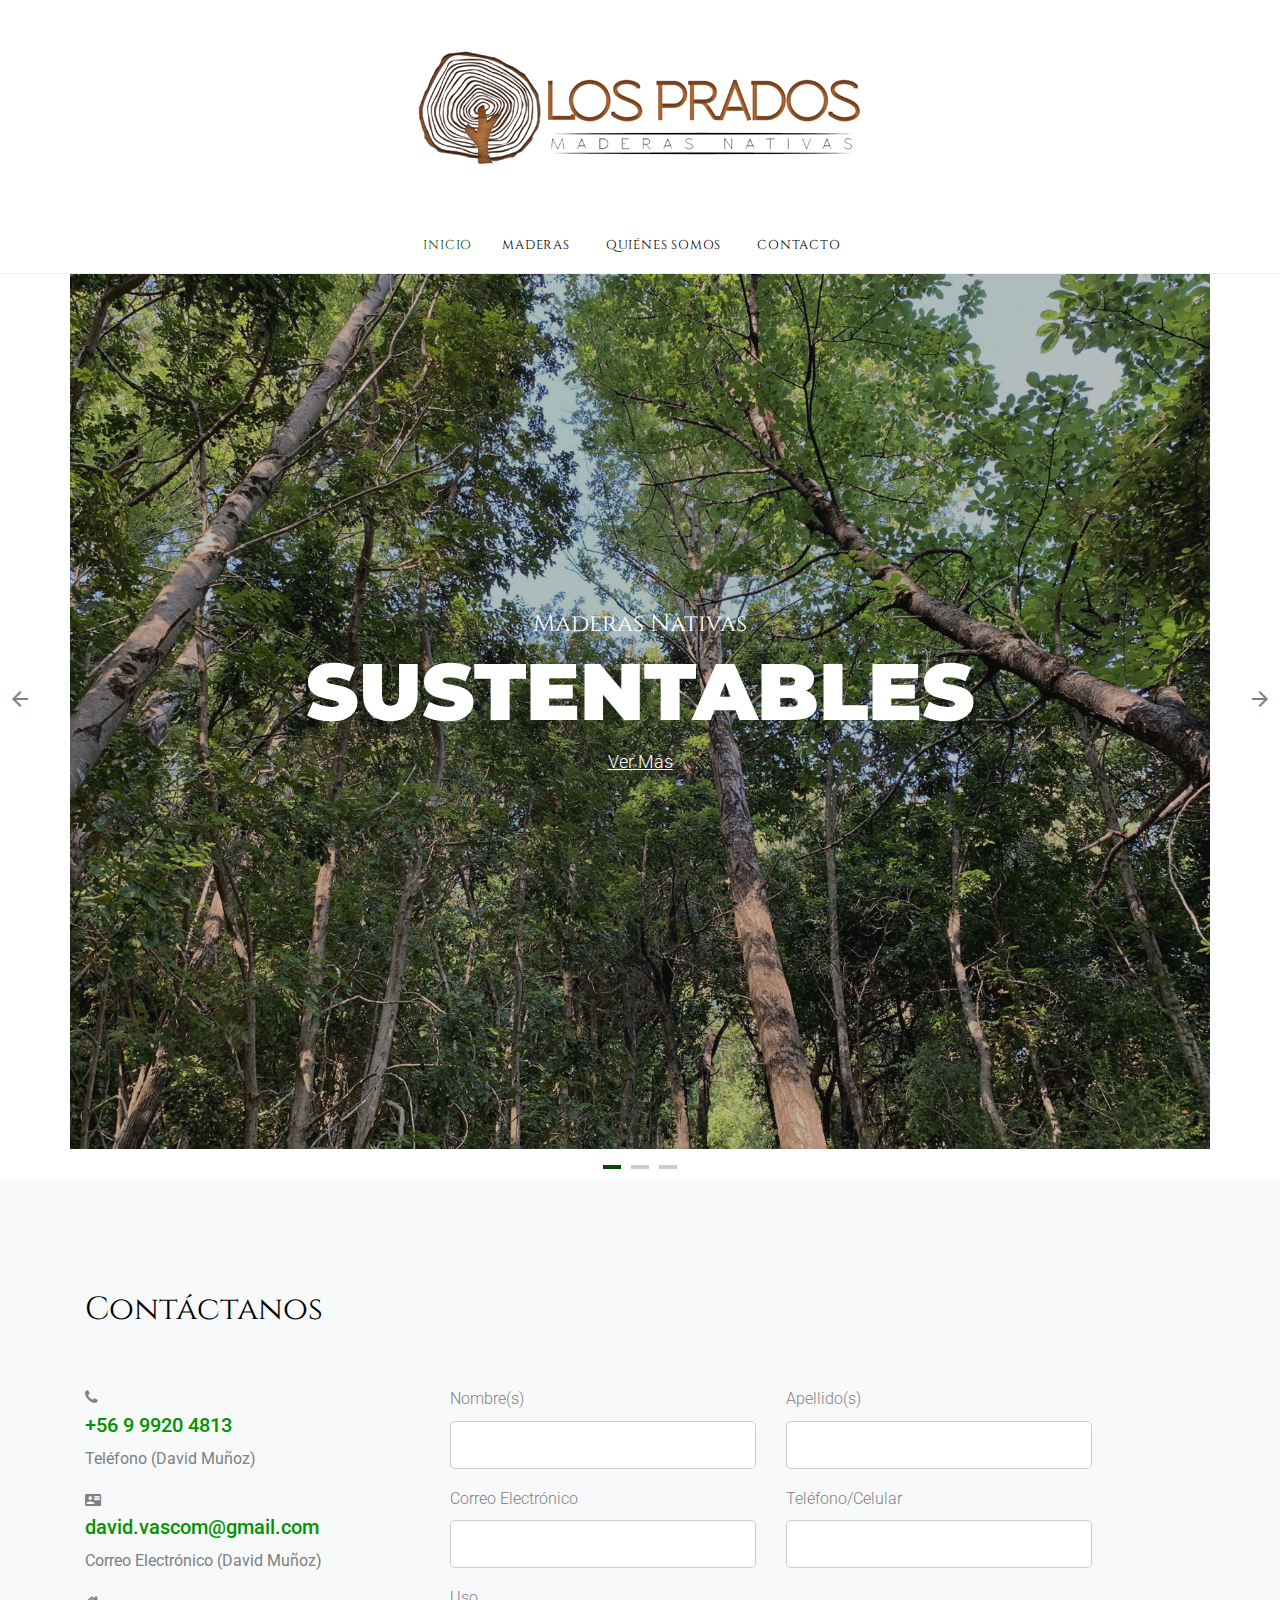
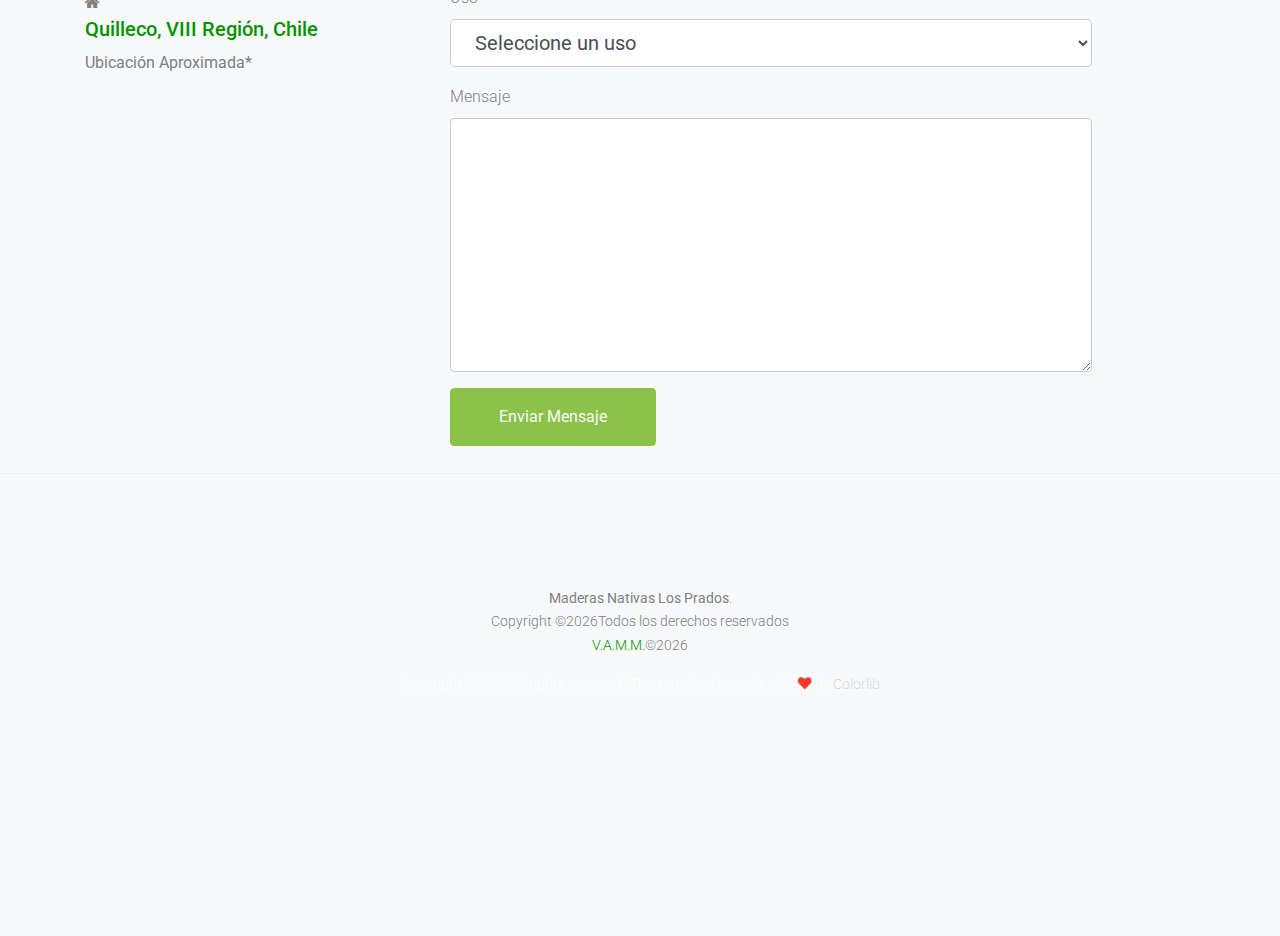
<file: index.html>
<!DOCTYPE html>
<html lang="es-CL">

<head>
  <title>Maderas Nativas Los Prados | Roble, Raulí, Coigüe y más maderas nativas de la octava región | Chile</title>
  <meta charset="utf-8">
  <meta name="viewport" content="width=device-width, initial-scale=1, shrink-to-fit=no">

  
  <link href="https://fonts.googleapis.com/css?family=Cinzel:400,700|Montserrat:400,700|Roboto&display=swap" rel="stylesheet"> 

  <link rel="stylesheet" href="fonts/icomoon/style.css">

  <link rel="stylesheet" href="css/bootstrap.min.css">
  <link rel="stylesheet" href="css/jquery-ui.css">
  <link rel="stylesheet" href="css/owl.carousel.min.css">
  <link rel="stylesheet" href="css/owl.theme.default.min.css">
  <link rel="stylesheet" href="css/owl.theme.default.min.css">

  <link rel="stylesheet" href="css/jquery.fancybox.min.css">

  <link rel="stylesheet" href="css/bootstrap-datepicker.css">

  <link rel="stylesheet" href="fonts/flaticon/font/flaticon.css">

  <link rel="stylesheet" href="css/aos.css">
  <link href="css/jquery.mb.YTPlayer.min.css" media="all" rel="stylesheet" type="text/css">

  <link rel="stylesheet" href="css/style.css">



</head>

<body data-spy="scroll" data-target=".site-navbar-target" data-offset="300">

  <div class="site-wrap">

    <div class="site-mobile-menu site-navbar-target">
      <div class="site-mobile-menu-header">
        <div class="site-mobile-menu-close mt-3">
          <span class="icon-close2 js-menu-toggle"></span>
        </div>
      </div>
      <div class="site-mobile-menu-body"></div>
    </div>


    
    <div class="header-top">
      <div class="container">
        <div class="row align-items-center">
          <div class="col-12 text-center">
            <a href="index.html" class="site-logo">
              <img src="images/logo.png" alt="Image" class="img-fluid">
            </a>
          </div>
          <a href="#" class="mx-auto d-inline-block d-lg-none site-menu-toggle js-menu-toggle text-black"><span
                class="icon-menu h3"></span></a>
        </div>
      </div>
      


      
      <div class="site-navbar py-2 js-sticky-header site-navbar-target d-none pl-0 d-lg-block" role="banner">

      <div class="container">
        <div class="d-flex align-items-center">
          
          <div class="mx-auto">
            <nav class="site-navigation position-relative text-left" role="navigation">
              <ul class="site-menu main-menu js-clone-nav mx-auto d-none pl-0 d-lg-block border-none">
                <li class="active"><a href="index.html" class="nav-link text-left">Inicio</a></li>
                <li><a href="shop.html" class="nav-link text-left">Maderas</a></li>
                <li><a href="about.html" class="nav-link text-left">Quiénes Somos</a></li>
                <li><a href="contact.html" class="nav-link text-left">Contacto</a></li>
              </ul>                                                                                                                                                                                                                                                                                         
            </nav>

          </div>
         
        </div>
      </div>

    </div>
    
    </div>

    
    <div class="owl-carousel hero-slide owl-style">
     
	  <div class="intro-section container" style="background-image: url('images/hero_3.jpg');">
        <div class="row justify-content-center text-center align-items-center">
          <div class="col-md-8">
      		<span class="sub-title">Maderas Nativas</span>
		<h1>Sustentables</h1>
		  <p><a href="shop.html">Ver Más</a></p>
          </div>
        </div>
      </div>

      <div class="intro-section container" style="background-image: url('images/hero_2.jpg');">
        <div class="row justify-content-center text-center align-items-center">
          <div class="col-md-8">
		  <span class="sub-title">Fortalecemos y cuidamos</span>
		  <h1>Nuestros Bosques</h1>
		  <p><a href="about.html">Ver Más</a></p>
          </div>
        </div>
      </div>
		
	  <div class="intro-section container" style="background-image: url('images/hero_1.jpg');">
		<div class="row justify-content-center text-center align-items-center">
		 <div class="col-md-8">
			 <span class="sub-title">Maderas de</span>
			 <h1>La Más Alta Calidad</h1>
			 <p><a href="shop.html">Ver Más</a></p>
		 </div>
		</div>
	  </div>

    </div>
    
	  <div class="site-section bg-light">
      <div class="container">
        <div class="row">

          <div class="col-lg-12">
            <div class="section-title mb-5">
              <h2>Contáctanos</h2>
            </div>
		  <div class="row">
						<div class="col-lg-4 d-flex flex-column address-wrap">
							<div class="single-contact-address d-flex flex-row">
								<div class="icon">
									<span class="lnr lnr-home"></span>
								</div>
							</div>
							<div class="single-contact-address d-flex flex-row">
								<div class="icon">
									<span class="lnr lnr-phone-handset"></span>
								</div>
								<div class="contact-details">
									<span class="icon-phone"></span>
									<a href="tel:+56999204813"><h5 href="tel:+56999204813">+56 9 9920 4813</h5></a>
									<p><b>Teléfono (David Muñoz)</b></p>
									<span class="icon-contact_mail"></span>
									<a href="mailto:david.vascom@gmail.com"><h5 href="mailto:david.vascom@gmail.com">david.vascom@gmail.com</h5></a>
									<p><b>Correo Electrónico (David Muñoz)</b></p>
									<span class="icon-home"></span>
									<a href="https://www.google.com/maps/place/Quilleco,+B%C3%ADo+B%C3%ADo,+Chile/@-37.4741466,-71.9923753,15z/data=!3m1!4b1!4m5!3m4!1s0x966c0f7d281f63e7:0x77b07a1561aa0a6c!8m2!3d-37.4741645!4d-71.9836205"><h5>Quilleco, VIII Región, Chile</h5></a>
									<p><b>Ubicación Aproximada*</b></p><br>
									<iframe src="https://www.google.com/maps/embed?pb=!1m18!1m12!1m3!1d31012.24838474542!2d-71.96839441373974!3d-37.49382168737155!2m3!1f0!2f0!3f0!3m2!1i1024!2i768!4f13.1!3m3!1m2!1s0x966c0f7d281f63e7%3A0x77b07a1561aa0a6c!2zUXVpbGxlY28sIELDrW8gQsOtbywgQ2hpbGU!5e1!3m2!1ses-419!2sar!4v1581834356898!5m2!1ses-419!2sar" width="300" height="225" frameborder="0" style="border:0;" allowfullscreen=""></iframe>
								</div>
							</div>
							<div class="single-contact-address d-flex flex-row">
							</div>
						</div>
            <form action="mail.php" method="post">
              
                  <div class="row">
                      <div class="col-md-6 form-group">
                          <label for="nombre">Nombre(s)</label>
                          <input type="text" id="nombre" class="form-control form-control-lg" required="required">
                      </div>
                      <div class="col-md-6 form-group">
                          <label for="apellido">Apellido(s)</label>
                          <input type="text" id="apellido" class="form-control form-control-lg" required="required">
                      </div>
                  </div>
                  <div class="row">
                      <div class="col-md-6 form-group">
                          <label for="eaddress">Correo Electrónico</label>
                          <input type="text" id="eaddress" class="form-control form-control-lg" required="required">
                      </div>
                      <div class="col-md-6 form-group">
                          <label for="tel">Teléfono/Celular</label>
                          <input type="text" id="tel" class="form-control form-control-lg">
                      </div>
                  </div>
				  <div class="row">
				     <div class="col-md-12 form-group">
					     <label for="opt">Uso</label>
						 <select class="form-control form-control-lg" id="opt">
						   <option value="Seleccionar">Seleccione un uso</option>
						   <option value="Arquitectura">Arquitectura</option>
						   <option value="Construcción">Construcción</option>
						   <option value="Diseño">Diseño</option>
						   <option value="Muebles">Muebles</option>
						   <option value="Carpintería">Carpintería</option>
						   <option value="Otros">Otros</option>
						 </select>
					 </div>
				  </div>
                  <div class="row">
                      <div class="col-md-12 form-group">
                          <label for="message">Mensaje</label>
                          <textarea name="" id="message" cols="30" rows="10" class="form-control"></textarea>
                      </div>
                  </div>

                  <div class="row">
                      <div class="col-12">
                          <input type="submit" value="Enviar Mensaje" class="btn btn-success py-3 px-5 text-light">
                      </div>
                  </div>
              
            </form>
          </div>
          
        </div>

        
      </div>
    </div>

    <br>
    <div class="footer">
      <div class="container">
        
        <div class="row">
          <div class="col-12 text-center">
          </div>
        </div>
        <div class="row">
          <div class="col-12">
            <div class="copyright">
                <p>
			<b>Maderas Nativas Los Prados</b>.<br>
					Copyright &copy;<script>document.write(new Date().getFullYear())</script>Todos los derechos reservados
					<br>
					<a href="mailto:vanm@outlook.cl">V.A.M.M.</a>&copy;<script>document.write(new Date().getFullYear())</script><br>
				</p>
				<p style="color:#fff">
                    <!-- Link back to Colorlib can't be removed. Template is licensed under CC BY 3.0. -->
                    Copyright &copy;<script>document.write(new Date().getFullYear());</script> All rights reserved | This template is made with <i class="icon-heart text-danger" aria-hidden="true"></i> by <a href="https://colorlib.com" target="_blank" style="color:#D8D8D8" >Colorlib</a>
                    <!-- Link back to Colorlib can't be removed. Template is licensed under CC BY 3.0. -->
				</p>

            </div>
          </div>
        </div>
      </div>
    </div>
    

  </div>
  <!-- .site-wrap -->


  <!-- loader -->
  <div id="loader" class="show fullscreen"><svg class="circular" width="48px" height="48px"><circle class="path-bg" cx="24" cy="24" r="22" fill="none" stroke-width="4" stroke="#eeeeee"/><circle class="path" cx="24" cy="24" r="22" fill="none" stroke-width="4" stroke-miterlimit="10" stroke="#ff5e15"/></svg></div>

  <script src="js/jquery-3.3.1.min.js"></script>
  <script src="js/jquery-migrate-3.0.1.min.js"></script>
  <script src="js/jquery-ui.js"></script>
  <script src="js/popper.min.js"></script>
  <script src="js/bootstrap.min.js"></script>
  <script src="js/owl.carousel.min.js"></script>
  <script src="js/jquery.stellar.min.js"></script>
  <script src="js/jquery.countdown.min.js"></script>
  <script src="js/bootstrap-datepicker.min.js"></script>
  <script src="js/jquery.easing.1.3.js"></script>
  <script src="js/aos.js"></script>
  <script src="js/jquery.fancybox.min.js"></script>
  <script src="js/jquery.sticky.js"></script>
  <script src="js/jquery.mb.YTPlayer.min.js"></script>




  <script src="js/main.js"></script>

</body>

</html>
</file>
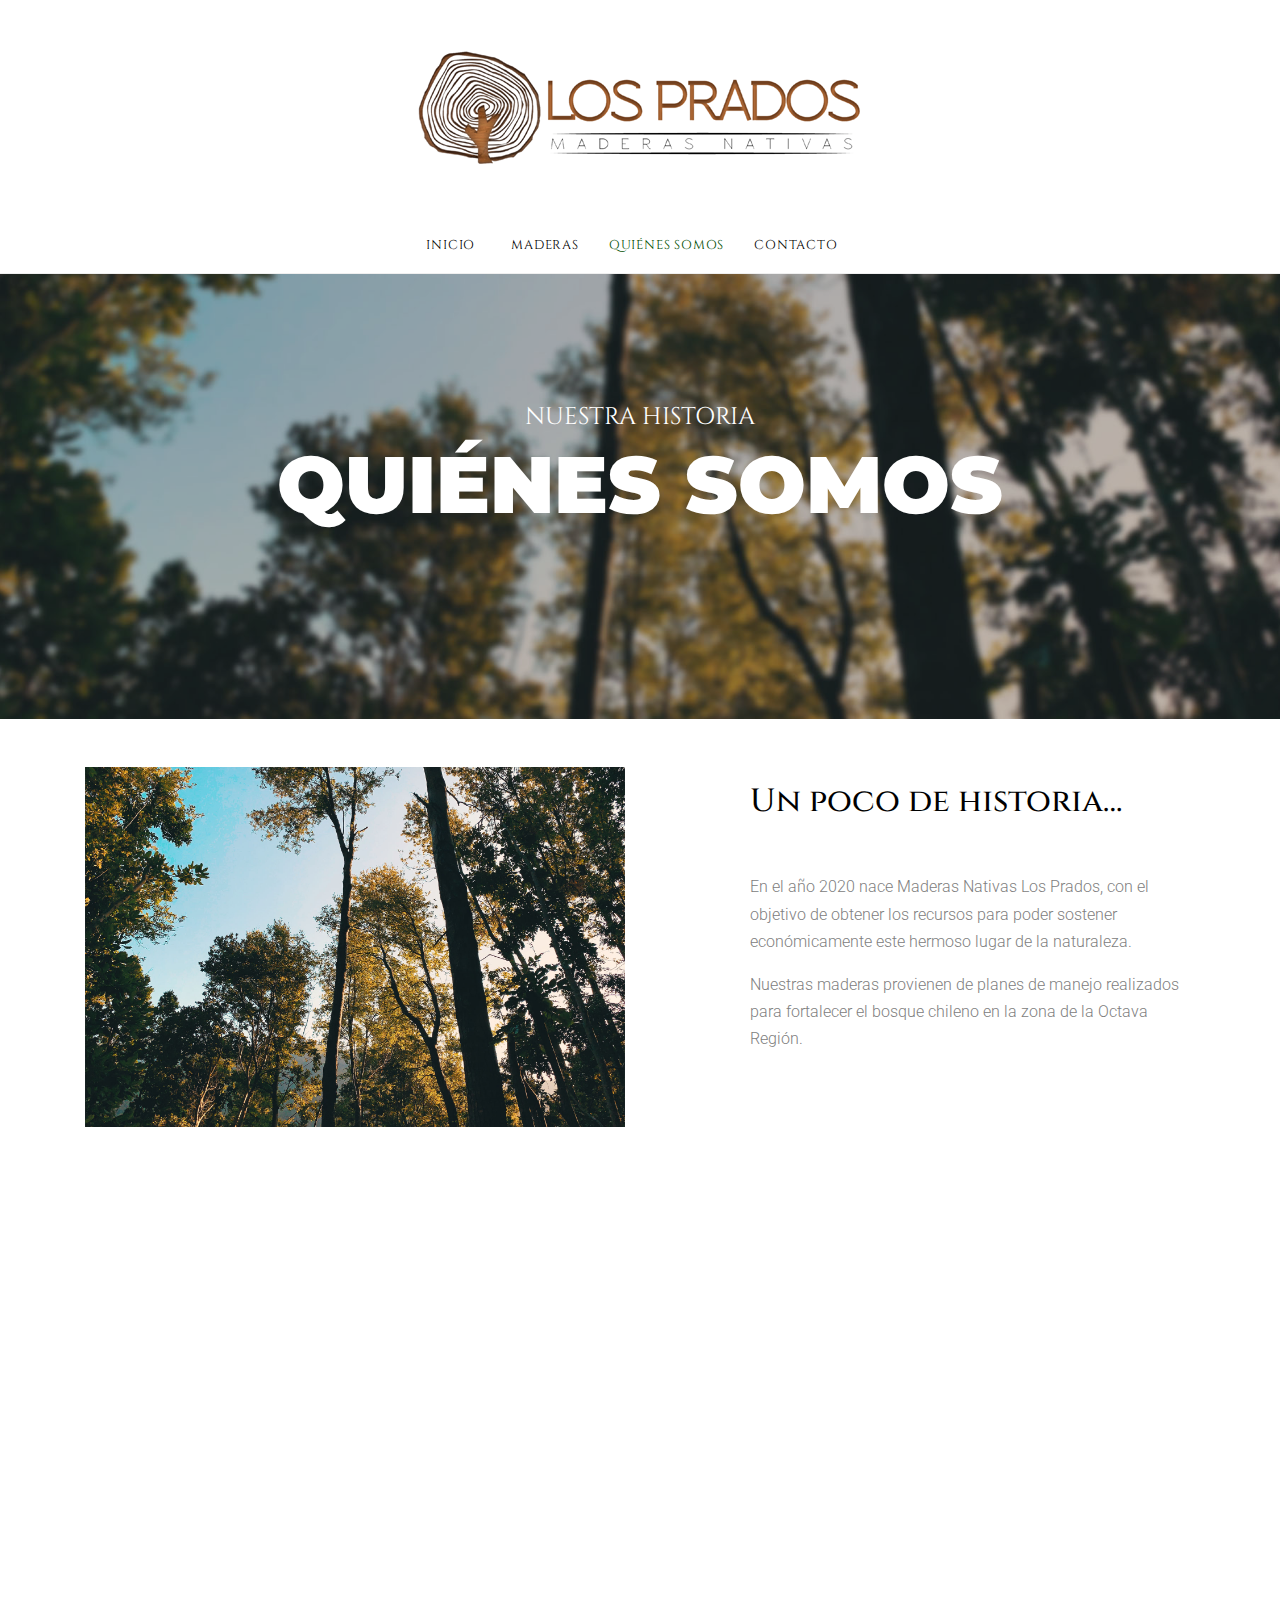
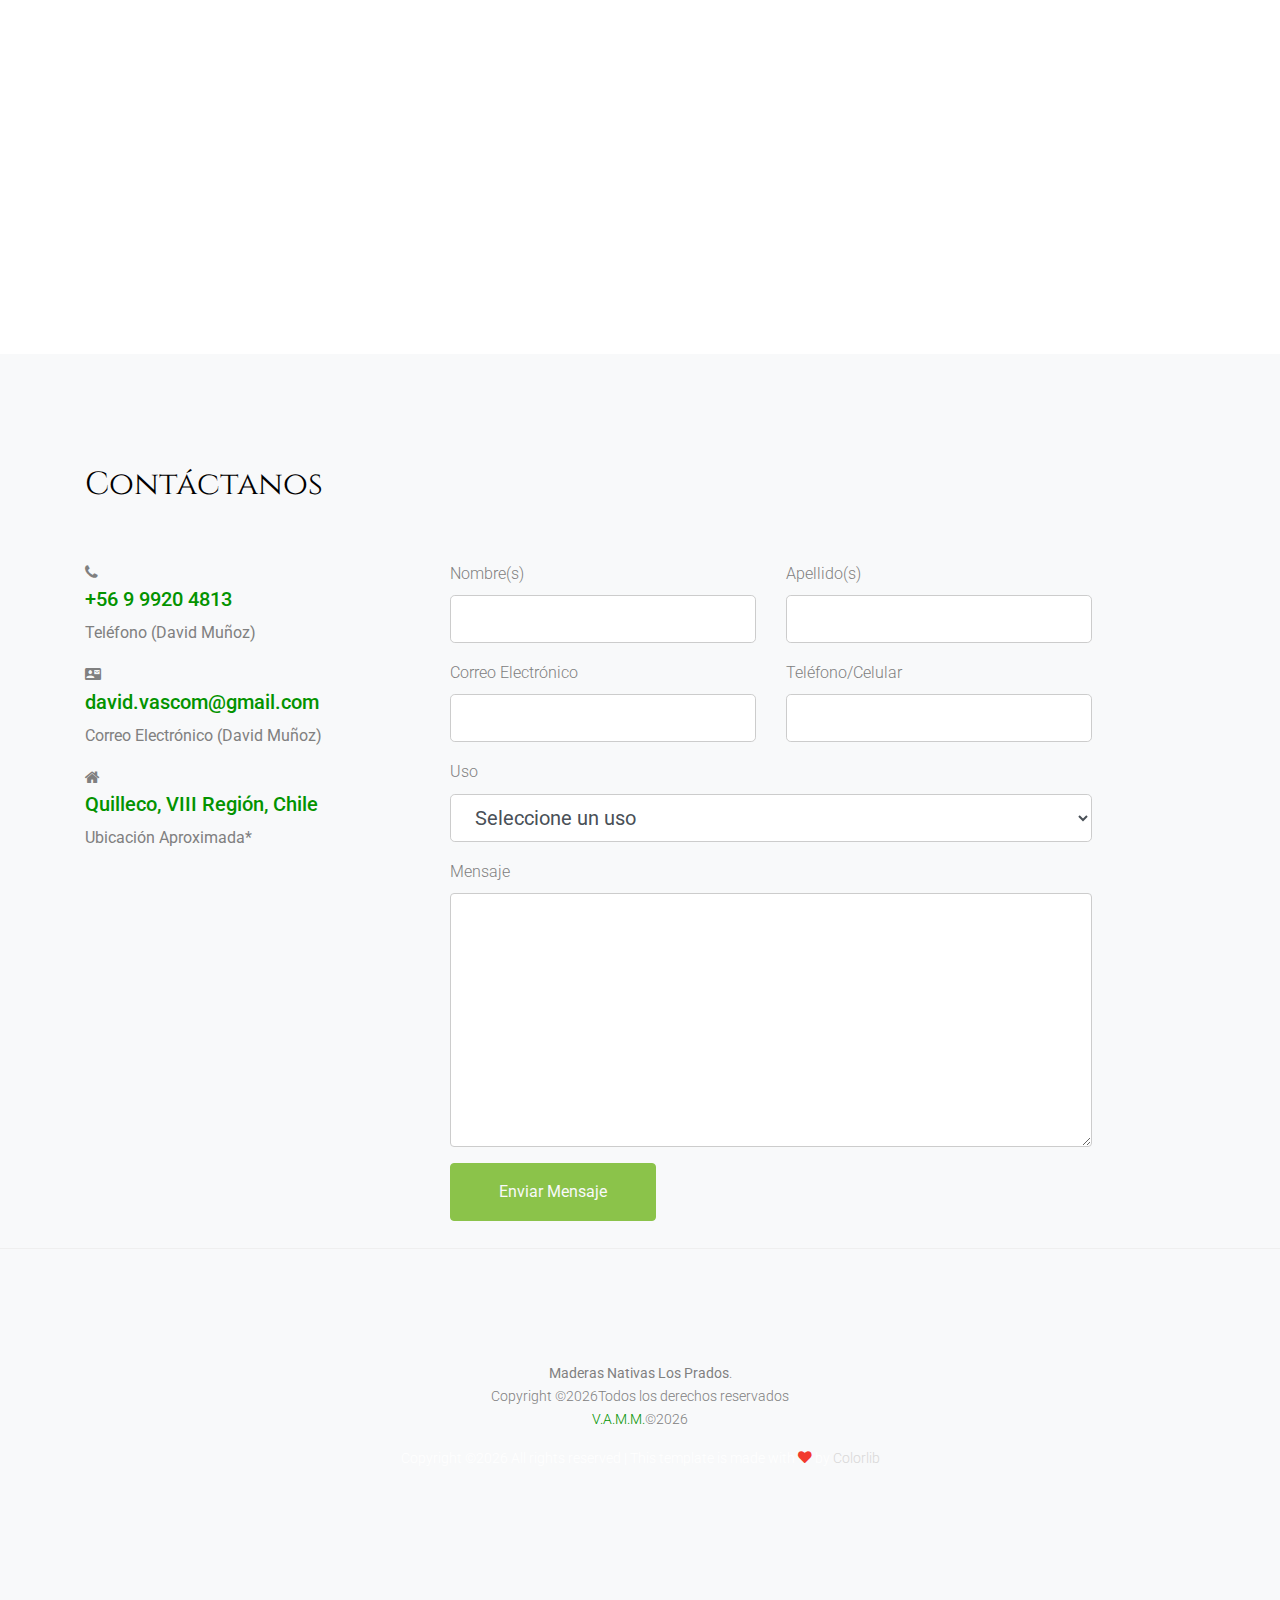
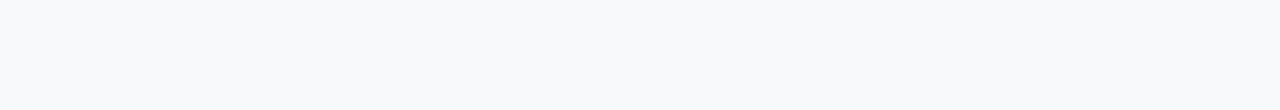
<file: about.html>
<!DOCTYPE html>
<html lang="es-CL">

<head>
  <title>Maderas Nativas Los Prados | Roble, Raulí, Coigüe y más maderas nativas de la octava región | Chile</title>
  <meta charset="utf-8">
  <meta name="viewport" content="width=device-width, initial-scale=1, shrink-to-fit=no">

  
  <link href="https://fonts.googleapis.com/css?family=Cinzel:400,700|Montserrat:400,700|Roboto&display=swap" rel="stylesheet"> 

  <link rel="stylesheet" href="fonts/icomoon/style.css">

  <link rel="stylesheet" href="css/bootstrap.min.css">
  <link rel="stylesheet" href="css/jquery-ui.css">
  <link rel="stylesheet" href="css/owl.carousel.min.css">
  <link rel="stylesheet" href="css/owl.theme.default.min.css">
  <link rel="stylesheet" href="css/owl.theme.default.min.css">

  <link rel="stylesheet" href="css/jquery.fancybox.min.css">

  <link rel="stylesheet" href="css/bootstrap-datepicker.css">

  <link rel="stylesheet" href="fonts/flaticon/font/flaticon.css">

  <link rel="stylesheet" href="css/aos.css">
  <link href="css/jquery.mb.YTPlayer.min.css" media="all" rel="stylesheet" type="text/css">

  <link rel="stylesheet" href="css/style.css">



</head>

<body data-spy="scroll" data-target=".site-navbar-target" data-offset="300">

  <div class="site-wrap">

    <div class="site-mobile-menu site-navbar-target">
      <div class="site-mobile-menu-header">
        <div class="site-mobile-menu-close mt-3">
          <span class="icon-close2 js-menu-toggle"></span>
        </div>
      </div>
      <div class="site-mobile-menu-body"></div>
    </div>


    
    <div class="header-top">
      <div class="container">
        <div class="row align-items-center">
          <div class="col-12 text-center">
            <a href="index.html" class="site-logo">
              <img src="images/logo.png" alt="Image" class="img-fluid">
            </a>
          </div>
          <a href="#" class="mx-auto d-inline-block d-lg-none site-menu-toggle js-menu-toggle text-black"><span
                class="icon-menu h3"></span></a>
        </div>
      </div>
      


      
      <div class="site-navbar py-2 js-sticky-header site-navbar-target d-none pl-0 d-lg-block" role="banner">

      <div class="container">
        <div class="d-flex align-items-center">
          
          <div class="mx-auto">
            <nav class="site-navigation position-relative text-left" role="navigation">
              <ul class="site-menu main-menu js-clone-nav mx-auto d-none pl-0 d-lg-block border-none">
                <li><a href="index.html" class="nav-link text-left">Inicio</a></li>
                <li><a href="shop.html" class="nav-link text-left">Maderas</a></li>
                <li class="active"><a href="about.html" class="nav-link text-left">Quiénes Somos</a></li>
                <li><a href="contact.html" class="nav-link text-left">Contacto</a></li>
              </ul>                                                                                                                                                                                                                                                                                         
            </nav>

          </div>
         
        </div>
      </div>

    </div>
    
    </div>

    
    

    <div class="hero-2" style="background-image: url('images/hero_5-blur.jpg');">
     <div class="container">
        <div class="row justify-content-center text-center align-items-center">
          <div class="col-md-8">
            <span class="sub-title">NUESTRA HISTORIA</span>
            <h2>Quiénes Somos</h2>
          </div>
        </div>
      </div>
    </div>


    <div class="site-section py-5 custom-border-bottom" data-aos="fade">
      <div class="container">
        <div class="row mb-5">
          <div class="col-md-6">
            <div class="block-16">
              <figure>
                <img src="images/hero_5.jpg" alt="Image placeholder" class="img-fluid">
    
              </figure>
            </div>
          </div>
          <div class="col-md-1"></div>
          <div class="col-md-5">
    
    
            <div class="site-section-heading pt-3 mb-4">
              <h2 class="text-black font-heading-serif">Un poco de historia…</h2>
            </div>
            <p>En el año 2020 nace Maderas Nativas Los Prados, con el objetivo de obtener los recursos para poder sostener económicamente este hermoso lugar de la naturaleza.</p>
			<p>Nuestras maderas provienen de planes de manejo realizados para fortalecer el bosque chileno en la zona de la Octava Región.</p>
          </div>
        </div>
      </div>
    </div>

    

    <div class="site-section py-5 bg-light custom-border-bottom" data-aos="fade">
      <div class="container">
        <div class="row">
          <div class="col-md-6 order-md-2">
            <div class="block-16">
              <figure>
                <img src="images/hero_1.jpg" alt="Image placeholder" class="img-fluid ">
    
              </figure>
            </div>
          </div>
          <div class="col-md-5 mr-auto">
    
    
            <div class="site-section-heading pt-3 mb-4">
              <h2 class="text-black font-heading-serif">Calidad y Sustentabilidad</h2>
            </div>
            <p>La gran calidad de la madera nativa en Chile,  por desgracia, ha propiciado su excesiva extracción para producir productos de muy bajo valor agregado (chip, astillas, rodones, etc.). <br><br>Nuestra meta persigue otro objetivo que está de acuerdo con nuestras políticas de sustentabilidad: la utilización  de nuestra madera nativa con el objetivo de elaborar productos de alto valor agregado, como lo son muebles y artículos finos de madera.</p>
            
            
    
          </div>
        </div>
      </div>
    </div>
    
    <div class="site-section site-section-sm site-blocks-1 border-0" data-aos="fade" align="center">
      <div class="container" align="center">
        <div class="row" align="center">
          <div class="col-md-6 col-lg-4 d-lg-flex mb-4 mb-lg-0 pl-4" data-aos="fade-up" data-aos-delay="">
            <div class="icon mr-4 align-self-start">
              <span class="icon-check_box"></span>
            </div>
            <div class="text">
              <h2 class="font-heading-serif">Sustentabilidad</h2>
            </div>
          </div>
          <div class="col-md-6 col-lg-4 d-lg-flex mb-4 mb-lg-0 pl-4" data-aos="fade-up" data-aos-delay="100">
            <div class="icon mr-4 align-self-start">
              <span class="flaticon-idea"></span>
            </div>
            <div class="text">
              <h2 class="font-heading-serif">Competitividad</h2>
            </div>
          </div>
          <div class="col-md-6 col-lg-4 d-lg-flex mb-4 mb-lg-0 pl-4" data-aos="fade-up" data-aos-delay="200">
            <div class="icon mr-4 align-self-start">
              <span class="icon-high_quality"></span>
            </div>
            <div class="text">
              <h2 class="font-heading-serif">Calidad</h2>
            </div>
          </div>
        </div>
      </div>
    </div>
	  
	  <div class="site-section bg-light">
      <div class="container">
        <div class="row">
	  <div class="col-lg-12">
            <div class="section-title mb-5">
              <h2>Contáctanos</h2>
            </div>
		  <div class="row">
						<div class="col-lg-4 d-flex flex-column address-wrap">
							<div class="single-contact-address d-flex flex-row">
								<div class="icon">
									<span class="lnr lnr-home"></span>
								</div>
							</div>
							<div class="single-contact-address d-flex flex-row">
								<div class="icon">
									<span class="lnr lnr-phone-handset"></span>
								</div>
								<div class="contact-details">
									<span class="icon-phone"></span>
									<a href="tel:+56999204813"><h5 href="tel:+56999204813">+56 9 9920 4813</h5></a>
									<p><b>Teléfono (David Muñoz)</b></p>
									<span class="icon-contact_mail"></span>
									<a href="mailto:david.vascom@gmail.com"><h5 href="mailto:david.vascom@gmail.com">david.vascom@gmail.com</h5></a>
									<p><b>Correo Electrónico (David Muñoz)</b></p>
									<span class="icon-home"></span>
									<a href="https://www.google.com/maps/place/Quilleco,+B%C3%ADo+B%C3%ADo,+Chile/@-37.4741466,-71.9923753,15z/data=!3m1!4b1!4m5!3m4!1s0x966c0f7d281f63e7:0x77b07a1561aa0a6c!8m2!3d-37.4741645!4d-71.9836205"><h5>Quilleco, VIII Región, Chile</h5></a>
									<p><b>Ubicación Aproximada*</b></p><br>
									<iframe src="https://www.google.com/maps/embed?pb=!1m18!1m12!1m3!1d31012.24838474542!2d-71.96839441373974!3d-37.49382168737155!2m3!1f0!2f0!3f0!3m2!1i1024!2i768!4f13.1!3m3!1m2!1s0x966c0f7d281f63e7%3A0x77b07a1561aa0a6c!2zUXVpbGxlY28sIELDrW8gQsOtbywgQ2hpbGU!5e1!3m2!1ses-419!2sar!4v1581834356898!5m2!1ses-419!2sar" width="300" height="225" frameborder="0" style="border:0;" allowfullscreen=""></iframe>
								</div>
							</div>
							<div class="single-contact-address d-flex flex-row">
							</div>
						</div>
            <form action="mail.php" method="post">
              
                  <div class="row">
                      <div class="col-md-6 form-group">
                          <label for="nombre">Nombre(s)</label>
                          <input type="text" id="nombre" class="form-control form-control-lg" required="required">
                      </div>
                      <div class="col-md-6 form-group">
                          <label for="apellido">Apellido(s)</label>
                          <input type="text" id="apellido" class="form-control form-control-lg" required="required">
                      </div>
                  </div>
                  <div class="row">
                      <div class="col-md-6 form-group">
                          <label for="eaddress">Correo Electrónico</label>
                          <input type="text" id="eaddress" class="form-control form-control-lg" required="required">
                      </div>
                      <div class="col-md-6 form-group">
                          <label for="tel">Teléfono/Celular</label>
                          <input type="text" id="tel" class="form-control form-control-lg">
                      </div>
                  </div>
				  <div class="row">
				     <div class="col-md-12 form-group">
					     <label for="opt">Uso</label>
						 <select class="form-control form-control-lg" id="opt">
						   <option value="Seleccionar">Seleccione un uso</option>
						   <option value="Arquitectura">Arquitectura</option>
						   <option value="Construcción">Construcción</option>
						   <option value="Diseño">Diseño</option>
						   <option value="Muebles">Muebles</option>
						   <option value="Carpintería">Carpintería</option>
						   <option value="Otros">Otros</option>
						 </select>
					 </div>
				  </div>
                  <div class="row">
                      <div class="col-md-12 form-group">
                          <label for="message">Mensaje</label>
                          <textarea name="" id="message" cols="30" rows="10" class="form-control"></textarea>
                      </div>
                  </div>

                  <div class="row">
                      <div class="col-12">
                          <input type="submit" value="Enviar Mensaje" class="btn btn-success py-3 px-5 text-light">
                      </div>
                  </div>
              
            </form>
          </div>
          
        </div>

        
      </div>
    </div>

    <br>
    <div class="footer">
      <div class="container">
        
        <div class="row">
          <div class="col-12 text-center">
          </div>
        </div>
        <div class="row">
          <div class="col-12">
            <div class="copyright">
                <p>
			<b>Maderas Nativas Los Prados</b>.<br>
					Copyright &copy;<script>document.write(new Date().getFullYear())</script>Todos los derechos reservados
					<br>
					<a href="mailto:vanm@outlook.cl">V.A.M.M.</a>&copy;<script>document.write(new Date().getFullYear())</script><br>
				</p>
				<p style="color:#fff">
                    <!-- Link back to Colorlib can't be removed. Template is licensed under CC BY 3.0. -->
                    Copyright &copy;<script>document.write(new Date().getFullYear());</script> All rights reserved | This template is made with <i class="icon-heart text-danger" aria-hidden="true"></i> by <a href="https://colorlib.com" target="_blank" style="color:#D8D8D8" >Colorlib</a>
                    <!-- Link back to Colorlib can't be removed. Template is licensed under CC BY 3.0. -->
				</p>

            </div>
          </div>
        </div>
      </div>
    </div>
    

  </div>
  <!-- .site-wrap -->


  <!-- loader -->
  <div id="loader" class="show fullscreen"><svg class="circular" width="48px" height="48px"><circle class="path-bg" cx="24" cy="24" r="22" fill="none" stroke-width="4" stroke="#eeeeee"/><circle class="path" cx="24" cy="24" r="22" fill="none" stroke-width="4" stroke-miterlimit="10" stroke="#ff5e15"/></svg></div>

  <script src="js/jquery-3.3.1.min.js"></script>
  <script src="js/jquery-migrate-3.0.1.min.js"></script>
  <script src="js/jquery-ui.js"></script>
  <script src="js/popper.min.js"></script>
  <script src="js/bootstrap.min.js"></script>
  <script src="js/owl.carousel.min.js"></script>
  <script src="js/jquery.stellar.min.js"></script>
  <script src="js/jquery.countdown.min.js"></script>
  <script src="js/bootstrap-datepicker.min.js"></script>
  <script src="js/jquery.easing.1.3.js"></script>
  <script src="js/aos.js"></script>
  <script src="js/jquery.fancybox.min.js"></script>
  <script src="js/jquery.sticky.js"></script>
  <script src="js/jquery.mb.YTPlayer.min.js"></script>




  <script src="js/main.js"></script>

</body>

</html>
</file>
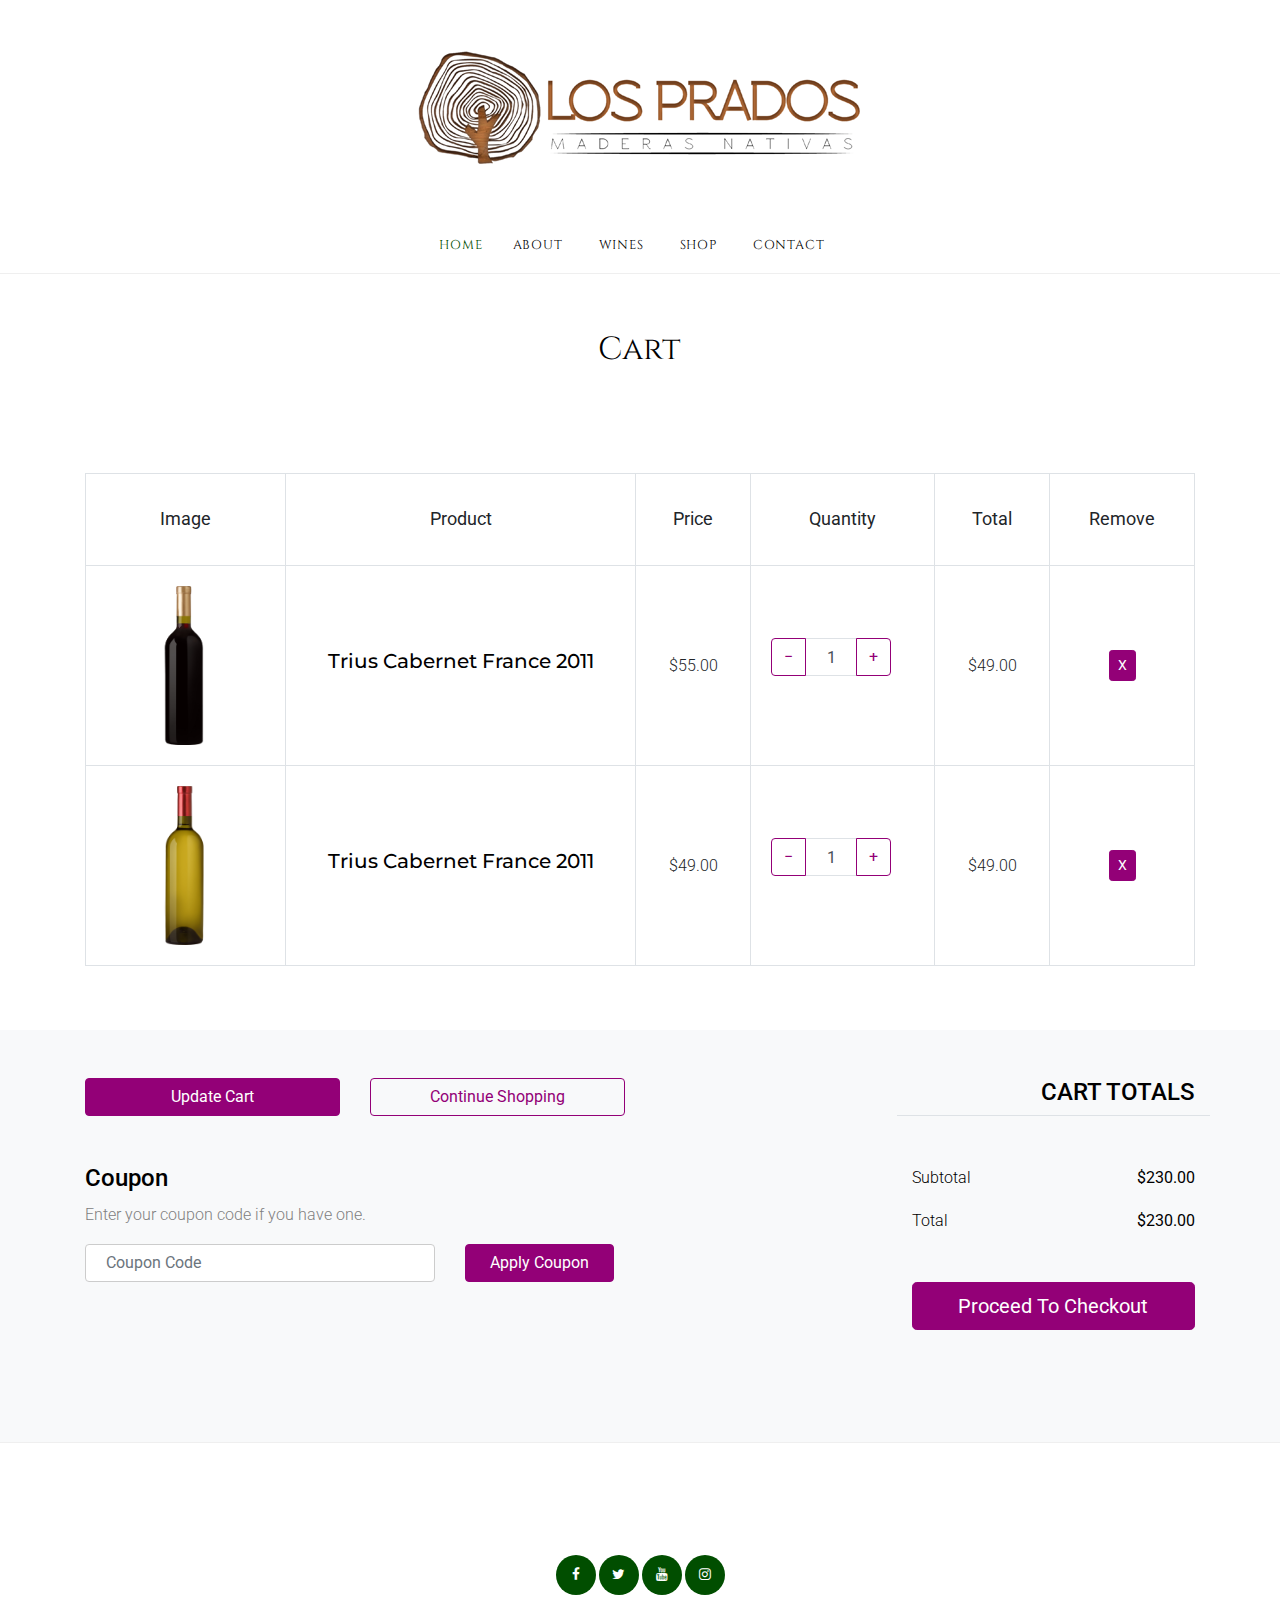
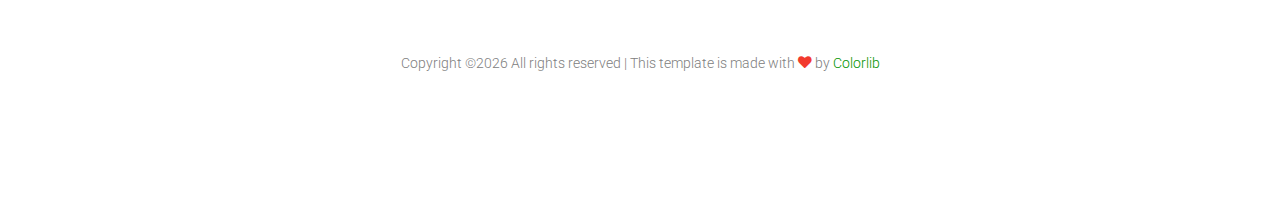
<file: cart.html>
<!DOCTYPE html>
<html lang="en">

<head>
  <title>Wines &mdash; Website Template by Colorlib</title>
  <meta charset="utf-8">
  <meta name="viewport" content="width=device-width, initial-scale=1, shrink-to-fit=no">

  
  <link href="https://fonts.googleapis.com/css?family=Cinzel:400,700|Montserrat:400,700|Roboto&display=swap" rel="stylesheet"> 

  <link rel="stylesheet" href="fonts/icomoon/style.css">

  <link rel="stylesheet" href="css/bootstrap.min.css">
  <link rel="stylesheet" href="css/jquery-ui.css">
  <link rel="stylesheet" href="css/owl.carousel.min.css">
  <link rel="stylesheet" href="css/owl.theme.default.min.css">
  <link rel="stylesheet" href="css/owl.theme.default.min.css">

  <link rel="stylesheet" href="css/jquery.fancybox.min.css">

  <link rel="stylesheet" href="css/bootstrap-datepicker.css">

  <link rel="stylesheet" href="fonts/flaticon/font/flaticon.css">

  <link rel="stylesheet" href="css/aos.css">
  <link href="css/jquery.mb.YTPlayer.min.css" media="all" rel="stylesheet" type="text/css">

  <link rel="stylesheet" href="css/style.css">



</head>

<body data-spy="scroll" data-target=".site-navbar-target" data-offset="300">

  <div class="site-wrap">

    <div class="site-mobile-menu site-navbar-target">
      <div class="site-mobile-menu-header">
        <div class="site-mobile-menu-close mt-3">
          <span class="icon-close2 js-menu-toggle"></span>
        </div>
      </div>
      <div class="site-mobile-menu-body"></div>
    </div>


    
    <div class="header-top">
      <div class="container">
        <div class="row align-items-center">
          <div class="col-12 text-center">
            <a href="index.html" class="site-logo">
              <img src="images/logo.png" alt="Image" class="img-fluid">
            </a>
          </div>
          <a href="#" class="mx-auto d-inline-block d-lg-none site-menu-toggle js-menu-toggle text-black"><span
                class="icon-menu h3"></span></a>
        </div>
      </div>
      


      
      <div class="site-navbar py-2 js-sticky-header site-navbar-target d-none pl-0 d-lg-block" role="banner">

      <div class="container">
        <div class="d-flex align-items-center">
          
          <div class="mx-auto">
            <nav class="site-navigation position-relative text-left" role="navigation">
              <ul class="site-menu main-menu js-clone-nav mx-auto d-none pl-0 d-lg-block border-none">
                <li class="active"><a href="index.html" class="nav-link text-left">Home</a></li>
                <li><a href="about.html" class="nav-link text-left">About</a></li>
                <li><a href="shop.html" class="nav-link text-left">Wines</a></li>
                <li><a href="shop.html" class="nav-link text-left">Shop</a></li>
                <li><a href="contact.html" class="nav-link text-left">Contact</a></li>
              </ul>                                                                                                                                                                                                                                                                                         
            </nav>

          </div>
         
        </div>
      </div>

    </div>
    
    </div>

    
    
    

      
    

    <div class="site-section  pb-0">
      <div class="container">
        <div class="row mb-5 justify-content-center">
          <div class="col-7 section-title text-center mb-5">
            <h2 class="d-block">Cart</h2>
          </div>
        </div>
        <div class="row mb-5">
          <form class="col-md-12" method="post">
            <div class="site-blocks-table">
              <table class="table table-bordered">
                <thead>
                  <tr>
                    <th class="product-thumbnail">Image</th>
                    <th class="product-name">Product</th>
                    <th class="product-price">Price</th>
                    <th class="product-quantity">Quantity</th>
                    <th class="product-total">Total</th>
                    <th class="product-remove">Remove</th>
                  </tr>
                </thead>
                <tbody>
                  <tr>
                    <td class="product-thumbnail">
                      <img src="images/wine_1.png" alt="Image" class="img-fluid">
                    </td>
                    <td class="product-name">
                      <h2 class="h5 cart-product-title text-black">Trius Cabernet France 2011</h2>
                    </td>
                    <td>$55.00</td>
                    <td>
                      <div class="input-group mb-3" style="max-width: 120px;">
                        <div class="input-group-prepend">
                          <button class="btn btn-outline-primary js-btn-minus" type="button">&minus;</button>
                        </div>
                        <input type="text" class="form-control text-center border mr-0" value="1" placeholder=""
                          aria-label="Example text with button addon" aria-describedby="button-addon1">
                        <div class="input-group-append">
                          <button class="btn btn-outline-primary js-btn-plus" type="button">&plus;</button>
                        </div>
                      </div>
    
                    </td>
                    <td>$49.00</td>
                    <td><a href="#" class="btn btn-primary height-auto btn-sm">X</a></td>
                  </tr>
    
                  <tr>
                    <td class="product-thumbnail">
                      <img src="images/wine_2.png" alt="Image" class="img-fluid">
                    </td>
                    <td class="product-name">
                      <h2 class="h5 cart-product-title text-black">Trius Cabernet France 2011</h2>
                    </td>
                    <td>$49.00</td>
                    <td>
                      <div class="input-group mb-3" style="max-width: 120px;">
                        <div class="input-group-prepend">
                          <button class="btn btn-outline-primary js-btn-minus" type="button">&minus;</button>
                        </div>
                        <input type="text" class="form-control text-center border mr-0" value="1" placeholder=""
                          aria-label="Example text with button addon" aria-describedby="button-addon1">
                        <div class="input-group-append">
                          <button class="btn btn-outline-primary js-btn-plus" type="button">&plus;</button>
                        </div>
                      </div>
    
                    </td>
                    <td>$49.00</td>
                    <td><a href="#" class="btn btn-primary height-auto btn-sm">X</a></td>
                  </tr>
                </tbody>
              </table>
            </div>
          </form>
        </div>
    
      </div>
    </div>

    <div class="site-section pt-5 bg-light">
      <div class="container">
        <div class="row">
          <div class="col-md-6">
            <div class="row mb-5">
              <div class="col-md-6 mb-3 mb-md-0">
                <button class="btn btn-primary btn-md btn-block">Update Cart</button>
              </div>
              <div class="col-md-6">
                <button class="btn btn-outline-primary btn-md btn-block">Continue Shopping</button>
              </div>
            </div>
            <div class="row">
              <div class="col-md-12">
                <label class="text-black h4" for="coupon">Coupon</label>
                <p>Enter your coupon code if you have one.</p>
              </div>
              <div class="col-md-8 mb-3 mb-md-0">
                <input type="text" class="form-control py-3" id="coupon" placeholder="Coupon Code">
              </div>
              <div class="col-md-4">
                <button class="btn btn-primary btn-md px-4">Apply Coupon</button>
              </div>
            </div>
          </div>
          <div class="col-md-6 pl-5">
            <div class="row justify-content-end">
              <div class="col-md-7">
                <div class="row">
                  <div class="col-md-12 text-right border-bottom mb-5">
                    <h3 class="text-black h4 text-uppercase">Cart Totals</h3>
                  </div>
                </div>
                <div class="row mb-3">
                  <div class="col-md-6">
                    <span class="text-black">Subtotal</span>
                  </div>
                  <div class="col-md-6 text-right">
                    <strong class="text-black">$230.00</strong>
                  </div>
                </div>
                <div class="row mb-5">
                  <div class="col-md-6">
                    <span class="text-black">Total</span>
                  </div>
                  <div class="col-md-6 text-right">
                    <strong class="text-black">$230.00</strong>
                  </div>
                </div>
    
                <div class="row">
                  <div class="col-md-12">
                    <button class="btn btn-primary btn-lg btn-block" onclick="window.location='checkout.html'">Proceed To
                      Checkout</button>
                  </div>
                </div>
              </div>
            </div>
          </div>
        </div>
      </div>
    </div>


    
    <div class="footer">
      <div class="container">
        
        <div class="row">
          <div class="col-12 text-center">
            <div class="social-icons">
              <a href="#"><span class="icon-facebook"></span></a>
              <a href="#"><span class="icon-twitter"></span></a>
              <a href="#"><span class="icon-youtube"></span></a>
              <a href="#"><span class="icon-instagram"></span></a>
            </div>
          </div>
        </div>
        <div class="row">
          <div class="col-12">
            <div class="copyright">
                <p>
                    <!-- Link back to Colorlib can't be removed. Template is licensed under CC BY 3.0. -->
                    Copyright &copy;<script>document.write(new Date().getFullYear());</script> All rights reserved | This template is made with <i class="icon-heart text-danger" aria-hidden="true"></i> by <a href="https://colorlib.com" target="_blank" >Colorlib</a>
                    <!-- Link back to Colorlib can't be removed. Template is licensed under CC BY 3.0. -->
                    </p>



            </div>
          </div>
        </div>
      </div>
    </div>
    

  </div>
  <!-- .site-wrap -->


  <!-- loader -->
  <div id="loader" class="show fullscreen"><svg class="circular" width="48px" height="48px"><circle class="path-bg" cx="24" cy="24" r="22" fill="none" stroke-width="4" stroke="#eeeeee"/><circle class="path" cx="24" cy="24" r="22" fill="none" stroke-width="4" stroke-miterlimit="10" stroke="#ff5e15"/></svg></div>

  <script src="js/jquery-3.3.1.min.js"></script>
  <script src="js/jquery-migrate-3.0.1.min.js"></script>
  <script src="js/jquery-ui.js"></script>
  <script src="js/popper.min.js"></script>
  <script src="js/bootstrap.min.js"></script>
  <script src="js/owl.carousel.min.js"></script>
  <script src="js/jquery.stellar.min.js"></script>
  <script src="js/jquery.countdown.min.js"></script>
  <script src="js/bootstrap-datepicker.min.js"></script>
  <script src="js/jquery.easing.1.3.js"></script>
  <script src="js/aos.js"></script>
  <script src="js/jquery.fancybox.min.js"></script>
  <script src="js/jquery.sticky.js"></script>
  <script src="js/jquery.mb.YTPlayer.min.js"></script>




  <script src="js/main.js"></script>

</body>

</html>
</file>
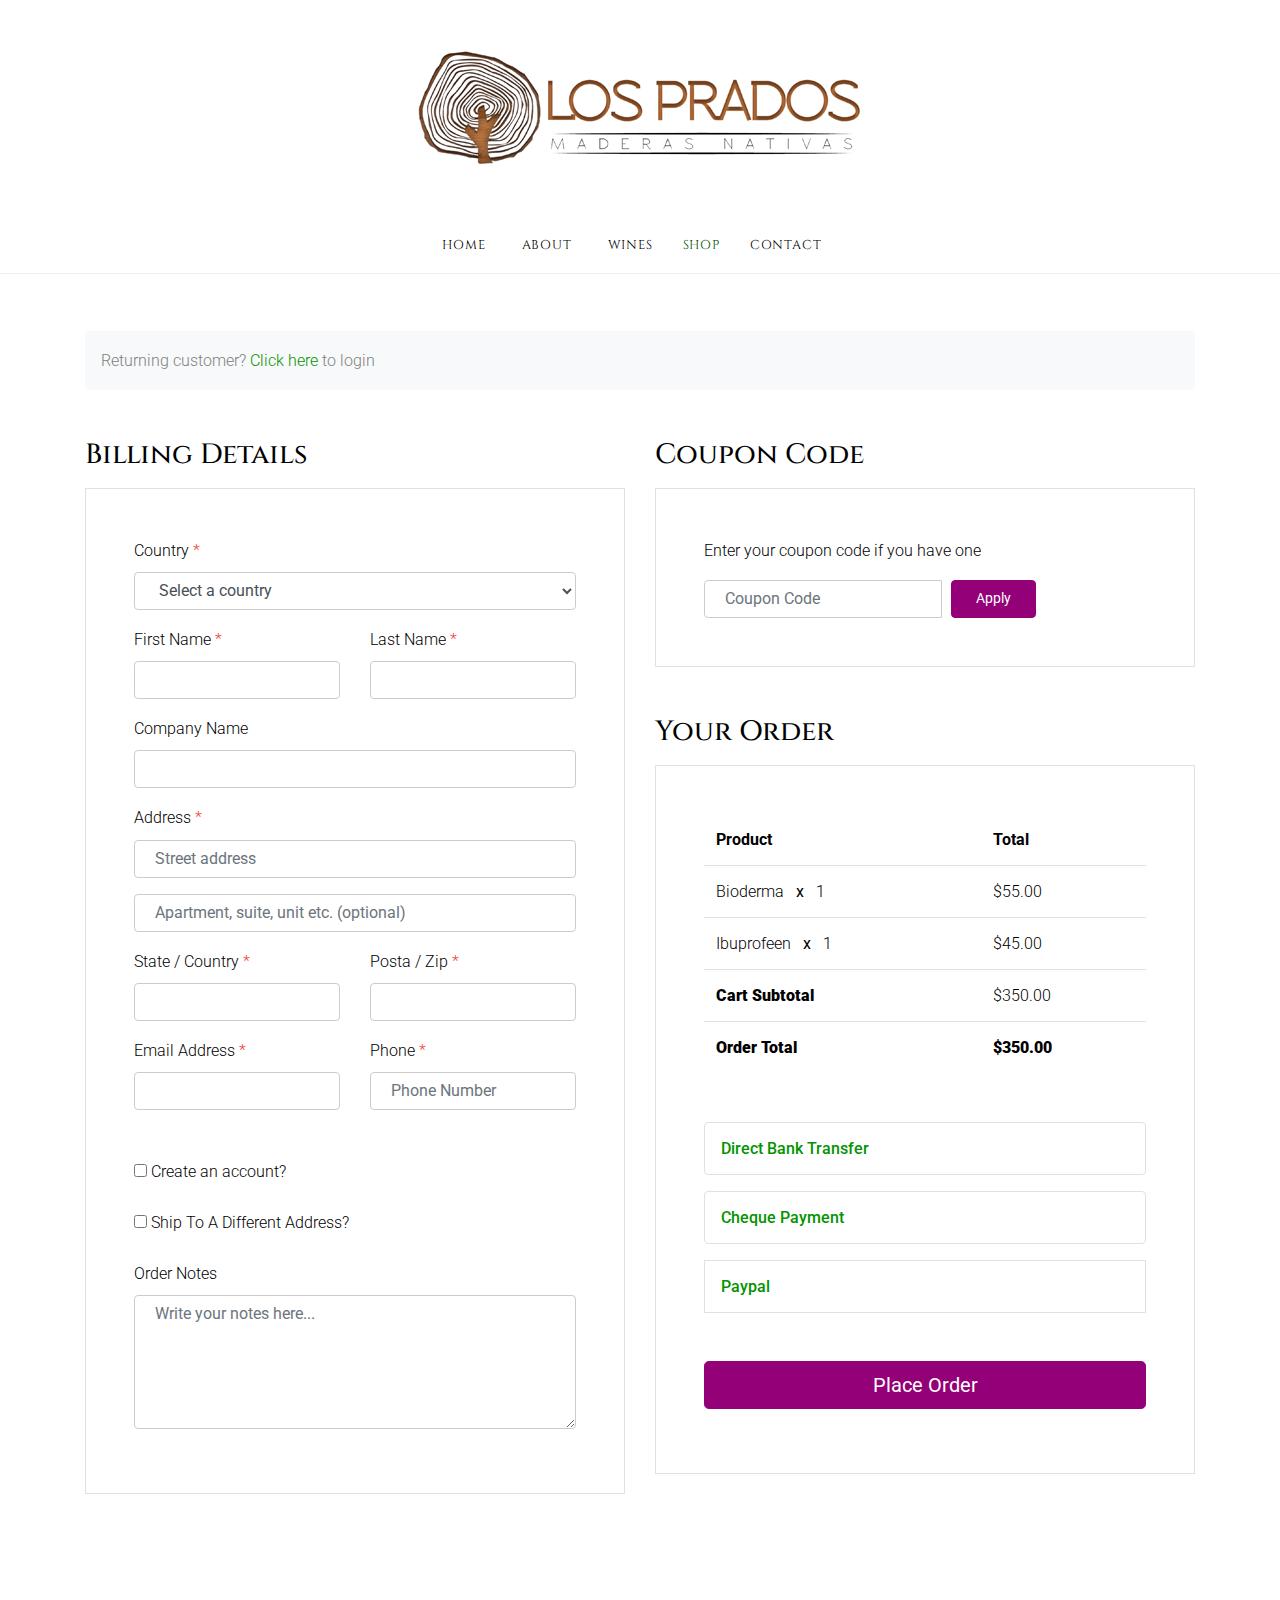
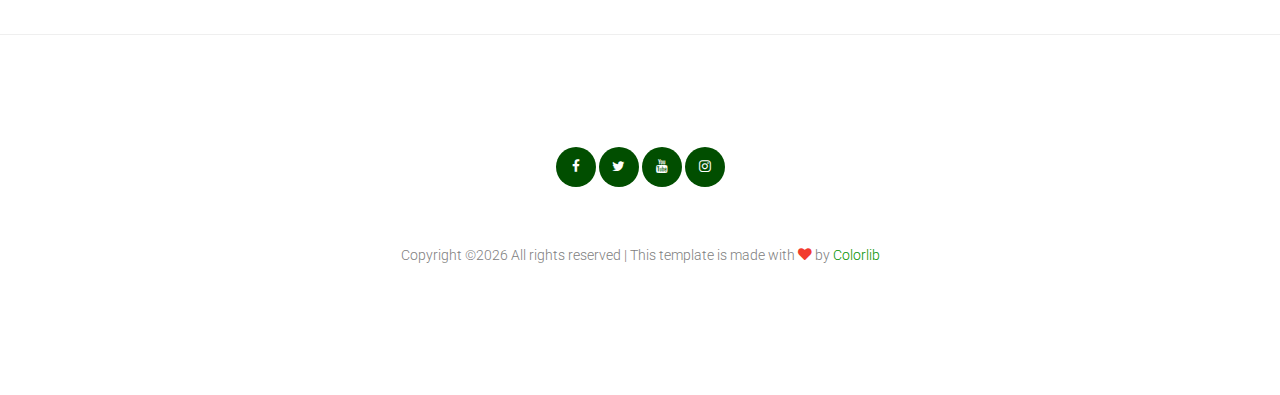
<file: checkout.html>
<!DOCTYPE html>
<html lang="en">

<head>
  <title>Wines &mdash; Website Template by Colorlib</title>
  <meta charset="utf-8">
  <meta name="viewport" content="width=device-width, initial-scale=1, shrink-to-fit=no">

  
  <link href="https://fonts.googleapis.com/css?family=Cinzel:400,700|Montserrat:400,700|Roboto&display=swap" rel="stylesheet"> 

  <link rel="stylesheet" href="fonts/icomoon/style.css">

  <link rel="stylesheet" href="css/bootstrap.min.css">
  <link rel="stylesheet" href="css/jquery-ui.css">
  <link rel="stylesheet" href="css/owl.carousel.min.css">
  <link rel="stylesheet" href="css/owl.theme.default.min.css">
  <link rel="stylesheet" href="css/owl.theme.default.min.css">

  <link rel="stylesheet" href="css/jquery.fancybox.min.css">

  <link rel="stylesheet" href="css/bootstrap-datepicker.css">

  <link rel="stylesheet" href="fonts/flaticon/font/flaticon.css">

  <link rel="stylesheet" href="css/aos.css">
  <link href="css/jquery.mb.YTPlayer.min.css" media="all" rel="stylesheet" type="text/css">

  <link rel="stylesheet" href="css/style.css">



</head>

<body data-spy="scroll" data-target=".site-navbar-target" data-offset="300">

  <div class="site-wrap">

    <div class="site-mobile-menu site-navbar-target">
      <div class="site-mobile-menu-header">
        <div class="site-mobile-menu-close mt-3">
          <span class="icon-close2 js-menu-toggle"></span>
        </div>
      </div>
      <div class="site-mobile-menu-body"></div>
    </div>


    
    <div class="header-top">
      <div class="container">
        <div class="row align-items-center">
          <div class="col-12 text-center">
            <a href="index.html" class="site-logo">
              <img src="images/logo.png" alt="Image" class="img-fluid">
            </a>
          </div>
          <a href="#" class="mx-auto d-inline-block d-lg-none site-menu-toggle js-menu-toggle text-black"><span
                class="icon-menu h3"></span></a>
        </div>
      </div>
      


      
      <div class="site-navbar py-2 js-sticky-header site-navbar-target d-none pl-0 d-lg-block" role="banner">

      <div class="container">
        <div class="d-flex align-items-center">
          
          <div class="mx-auto">
            <nav class="site-navigation position-relative text-left" role="navigation">
              <ul class="site-menu main-menu js-clone-nav mx-auto d-none pl-0 d-lg-block border-none">
                <li><a href="index.html" class="nav-link text-left">Home</a></li>
                <li><a href="about.html" class="nav-link text-left">About</a></li>
                <li><a href="shop.html" class="nav-link text-left">Wines</a></li>
                <li class="active"><a href="shop.html" class="nav-link text-left">Shop</a></li>
                <li><a href="contact.html" class="nav-link text-left">Contact</a></li>
              </ul>                                                                                                                                                                                                                                                                                         
            </nav>

          </div>
         
        </div>
      </div>

    </div>
    
    </div>

    
    
    
      
    

    <div class="site-section">
      <div class="container">
        <div class="row mb-5">
          <div class="col-md-12">
            <div class="bg-light rounded p-3">
              <p class="mb-0">Returning customer? <a href="#" class="d-inline-block">Click here</a> to login</p>
            </div>
          </div>
        </div>
        <div class="row">
          <div class="col-md-6 mb-5 mb-md-0">
            <h2 class="h3 mb-3 text-black font-heading-serif">Billing Details</h2>
            <div class="p-3 p-lg-5 border">
              <div class="form-group">
                <label for="c_country" class="text-black">Country <span class="text-danger">*</span></label>
                <select id="c_country" class="form-control">
                  <option value="1">Select a country</option>
                  <option value="2">bangladesh</option>
                  <option value="3">Algeria</option>
                  <option value="4">Afghanistan</option>
                  <option value="5">Ghana</option>
                  <option value="6">Albania</option>
                  <option value="7">Bahrain</option>
                  <option value="8">Colombia</option>
                  <option value="9">Dominican Republic</option>
                </select>
              </div>
              <div class="form-group row">
                <div class="col-md-6">
                  <label for="c_fname" class="text-black">First Name <span class="text-danger">*</span></label>
                  <input type="text" class="form-control" id="c_fname" name="c_fname">
                </div>
                <div class="col-md-6">
                  <label for="c_lname" class="text-black">Last Name <span class="text-danger">*</span></label>
                  <input type="text" class="form-control" id="c_lname" name="c_lname">
                </div>
              </div>
    
              <div class="form-group row">
                <div class="col-md-12">
                  <label for="c_companyname" class="text-black">Company Name </label>
                  <input type="text" class="form-control" id="c_companyname" name="c_companyname">
                </div>
              </div>
    
              <div class="form-group row">
                <div class="col-md-12">
                  <label for="c_address" class="text-black">Address <span class="text-danger">*</span></label>
                  <input type="text" class="form-control" id="c_address" name="c_address" placeholder="Street address">
                </div>
              </div>
    
              <div class="form-group">
                <input type="text" class="form-control" placeholder="Apartment, suite, unit etc. (optional)">
              </div>
    
              <div class="form-group row">
                <div class="col-md-6">
                  <label for="c_state_country" class="text-black">State / Country <span class="text-danger">*</span></label>
                  <input type="text" class="form-control" id="c_state_country" name="c_state_country">
                </div>
                <div class="col-md-6">
                  <label for="c_postal_zip" class="text-black">Posta / Zip <span class="text-danger">*</span></label>
                  <input type="text" class="form-control" id="c_postal_zip" name="c_postal_zip">
                </div>
              </div>
    
              <div class="form-group row mb-5">
                <div class="col-md-6">
                  <label for="c_email_address" class="text-black">Email Address <span class="text-danger">*</span></label>
                  <input type="text" class="form-control" id="c_email_address" name="c_email_address">
                </div>
                <div class="col-md-6">
                  <label for="c_phone" class="text-black">Phone <span class="text-danger">*</span></label>
                  <input type="text" class="form-control" id="c_phone" name="c_phone" placeholder="Phone Number">
                </div>
              </div>
    
              <div class="form-group">
                <label for="c_create_account" class="text-black" data-toggle="collapse" href="#create_an_account"
                  role="button" aria-expanded="false" aria-controls="create_an_account"><input type="checkbox" value="1"
                    id="c_create_account"> Create an account?</label>
                <div class="collapse" id="create_an_account">
                  <div class="py-2">
                    <p class="mb-3">Create an account by entering the information below. If you are a returning customer
                      please login at the top of the page.</p>
                    <div class="form-group">
                      <label for="c_account_password" class="text-black">Account Password</label>
                      <input type="email" class="form-control" id="c_account_password" name="c_account_password"
                        placeholder="">
                    </div>
                  </div>
                </div>
              </div>
    
    
              <div class="form-group">
                <label for="c_ship_different_address" class="text-black" data-toggle="collapse"
                  href="#ship_different_address" role="button" aria-expanded="false"
                  aria-controls="ship_different_address"><input type="checkbox" value="1" id="c_ship_different_address">
                  Ship To A Different Address?</label>
                <div class="collapse" id="ship_different_address">
                  <div class="py-2">
    
                    <div class="form-group">
                      <label for="c_diff_country" class="text-black">Country <span class="text-danger">*</span></label>
                      <select id="c_diff_country" class="form-control">
                        <option value="1">Select a country</option>
                        <option value="2">bangladesh</option>
                        <option value="3">Algeria</option>
                        <option value="4">Afghanistan</option>
                        <option value="5">Ghana</option>
                        <option value="6">Albania</option>
                        <option value="7">Bahrain</option>
                        <option value="8">Colombia</option>
                        <option value="9">Dominican Republic</option>
                      </select>
                    </div>
    
    
                    <div class="form-group row">
                      <div class="col-md-6">
                        <label for="c_diff_fname" class="text-black">First Name <span class="text-danger">*</span></label>
                        <input type="text" class="form-control" id="c_diff_fname" name="c_diff_fname">
                      </div>
                      <div class="col-md-6">
                        <label for="c_diff_lname" class="text-black">Last Name <span class="text-danger">*</span></label>
                        <input type="text" class="form-control" id="c_diff_lname" name="c_diff_lname">
                      </div>
                    </div>
    
                    <div class="form-group row">
                      <div class="col-md-12">
                        <label for="c_diff_companyname" class="text-black">Company Name </label>
                        <input type="text" class="form-control" id="c_diff_companyname" name="c_diff_companyname">
                      </div>
                    </div>
    
                    <div class="form-group row">
                      <div class="col-md-12">
                        <label for="c_diff_address" class="text-black">Address <span class="text-danger">*</span></label>
                        <input type="text" class="form-control" id="c_diff_address" name="c_diff_address"
                          placeholder="Street address">
                      </div>
                    </div>
    
                    <div class="form-group">
                      <input type="text" class="form-control" placeholder="Apartment, suite, unit etc. (optional)">
                    </div>
    
                    <div class="form-group row">
                      <div class="col-md-6">
                        <label for="c_diff_state_country" class="text-black">State / Country <span
                            class="text-danger">*</span></label>
                        <input type="text" class="form-control" id="c_diff_state_country" name="c_diff_state_country">
                      </div>
                      <div class="col-md-6">
                        <label for="c_diff_postal_zip" class="text-black">Posta / Zip <span
                            class="text-danger">*</span></label>
                        <input type="text" class="form-control" id="c_diff_postal_zip" name="c_diff_postal_zip">
                      </div>
                    </div>
    
                    <div class="form-group row mb-5">
                      <div class="col-md-6">
                        <label for="c_diff_email_address" class="text-black">Email Address <span
                            class="text-danger">*</span></label>
                        <input type="text" class="form-control" id="c_diff_email_address" name="c_diff_email_address">
                      </div>
                      <div class="col-md-6">
                        <label for="c_diff_phone" class="text-black">Phone <span class="text-danger">*</span></label>
                        <input type="text" class="form-control" id="c_diff_phone" name="c_diff_phone"
                          placeholder="Phone Number">
                      </div>
                    </div>
    
                  </div>
    
                </div>
              </div>
    
              <div class="form-group">
                <label for="c_order_notes" class="text-black">Order Notes</label>
                <textarea name="c_order_notes" id="c_order_notes" cols="30" rows="5" class="form-control"
                  placeholder="Write your notes here..."></textarea>
              </div>
    
            </div>
          </div>
          <div class="col-md-6">
    
            <div class="row mb-5">
              <div class="col-md-12">
                <h2 class="h3 mb-3 text-black font-heading-serif">Coupon Code</h2>
                <div class="p-3 p-lg-5 border">
    
                  <label for="c_code" class="text-black mb-3">Enter your coupon code if you have one</label>
                  <div class="input-group w-75">
                    <input type="text" class="form-control" id="c_code" placeholder="Coupon Code" aria-label="Coupon Code"
                      aria-describedby="button-addon2">
                    <div class="input-group-append">
                      <button class="btn btn-primary btn-sm rounded px-4" type="button" id="button-addon2">Apply</button>
                    </div>
                  </div>
    
                </div>
              </div>
            </div>
    
            <div class="row mb-5">
              <div class="col-md-12">
                <h2 class="h3 mb-3 text-black font-heading-serif">Your Order</h2>
                <div class="p-3 p-lg-5 border">
                  <table class="table site-block-order-table mb-5">
                    <thead>
                      <th>Product</th>
                      <th>Total</th>
                    </thead>
                    <tbody>
                      <tr>
                        <td>Bioderma <strong class="mx-2">x</strong> 1</td>
                        <td>$55.00</td>
                      </tr>
                      <tr>
                        <td>Ibuprofeen <strong class="mx-2">x</strong> 1</td>
                        <td>$45.00</td>
                      </tr>
                      <tr>
                        <td class="text-black font-weight-bold"><strong>Cart Subtotal</strong></td>
                        <td class="text-black">$350.00</td>
                      </tr>
                      <tr>
                        <td class="text-black font-weight-bold"><strong>Order Total</strong></td>
                        <td class="text-black font-weight-bold"><strong>$350.00</strong></td>
                      </tr>
                    </tbody>
                  </table>
    
                  <div class="border mb-3 p-3 rounded">
                    <h3 class="h6 mb-0"><a class="d-block" data-toggle="collapse" href="#collapsebank" role="button"
                        aria-expanded="false" aria-controls="collapsebank">Direct Bank Transfer</a></h3>
    
                    <div class="collapse" id="collapsebank">
                      <div class="py-2 pl-0">
                        <p class="mb-0">Make your payment directly into our bank account. Please use your Order ID as the
                          payment reference. Your order won’t be shipped until the funds have cleared in our account.</p>
                      </div>
                    </div>
                  </div>
    
                  <div class="border mb-3 p-3 rounded">
                    <h3 class="h6 mb-0"><a class="d-block" data-toggle="collapse" href="#collapsecheque" role="button"
                        aria-expanded="false" aria-controls="collapsecheque">Cheque Payment</a></h3>
    
                    <div class="collapse" id="collapsecheque">
                      <div class="py-2 pl-0">
                        <p class="mb-0">Make your payment directly into our bank account. Please use your Order ID as the
                          payment reference. Your order won’t be shipped until the funds have cleared in our account.</p>
                      </div>
                    </div>
                  </div>
    
                  <div class="border mb-5 p-3">
                    <h3 class="h6 mb-0"><a class="d-block" data-toggle="collapse" href="#collapsepaypal" role="button"
                        aria-expanded="false" aria-controls="collapsepaypal">Paypal</a></h3>
    
                    <div class="collapse" id="collapsepaypal">
                      <div class="py-2 pl-0">
                        <p class="mb-0">Make your payment directly into our bank account. Please use your Order ID as the
                          payment reference. Your order won’t be shipped until the funds have cleared in our account.</p>
                      </div>
                    </div>
                  </div>
    
                  <div class="form-group">
                    <button class="btn btn-primary btn-lg btn-block" onclick="window.location='thankyou.html'">Place
                      Order</button>
                  </div>
    
                </div>
              </div>
            </div>
    
          </div>
        </div>
        <!-- </form> -->
      </div>
    </div>
  

    
    
    <div class="footer">
      <div class="container">
        
        <div class="row">
          <div class="col-12 text-center">
            <div class="social-icons">
              <a href="#"><span class="icon-facebook"></span></a>
              <a href="#"><span class="icon-twitter"></span></a>
              <a href="#"><span class="icon-youtube"></span></a>
              <a href="#"><span class="icon-instagram"></span></a>
            </div>
          </div>
        </div>
        <div class="row">
          <div class="col-12">
            <div class="copyright">
                <p>
                    <!-- Link back to Colorlib can't be removed. Template is licensed under CC BY 3.0. -->
                    Copyright &copy;<script>document.write(new Date().getFullYear());</script> All rights reserved | This template is made with <i class="icon-heart text-danger" aria-hidden="true"></i> by <a href="https://colorlib.com" target="_blank" >Colorlib</a>
                    <!-- Link back to Colorlib can't be removed. Template is licensed under CC BY 3.0. -->
                    </p>



            </div>
          </div>
        </div>
      </div>
    </div>
    

  </div>
  <!-- .site-wrap -->


  <!-- loader -->
  <div id="loader" class="show fullscreen"><svg class="circular" width="48px" height="48px"><circle class="path-bg" cx="24" cy="24" r="22" fill="none" stroke-width="4" stroke="#eeeeee"/><circle class="path" cx="24" cy="24" r="22" fill="none" stroke-width="4" stroke-miterlimit="10" stroke="#ff5e15"/></svg></div>

  <script src="js/jquery-3.3.1.min.js"></script>
  <script src="js/jquery-migrate-3.0.1.min.js"></script>
  <script src="js/jquery-ui.js"></script>
  <script src="js/popper.min.js"></script>
  <script src="js/bootstrap.min.js"></script>
  <script src="js/owl.carousel.min.js"></script>
  <script src="js/jquery.stellar.min.js"></script>
  <script src="js/jquery.countdown.min.js"></script>
  <script src="js/bootstrap-datepicker.min.js"></script>
  <script src="js/jquery.easing.1.3.js"></script>
  <script src="js/aos.js"></script>
  <script src="js/jquery.fancybox.min.js"></script>
  <script src="js/jquery.sticky.js"></script>
  <script src="js/jquery.mb.YTPlayer.min.js"></script>




  <script src="js/main.js"></script>

</body>

</html>
</file>
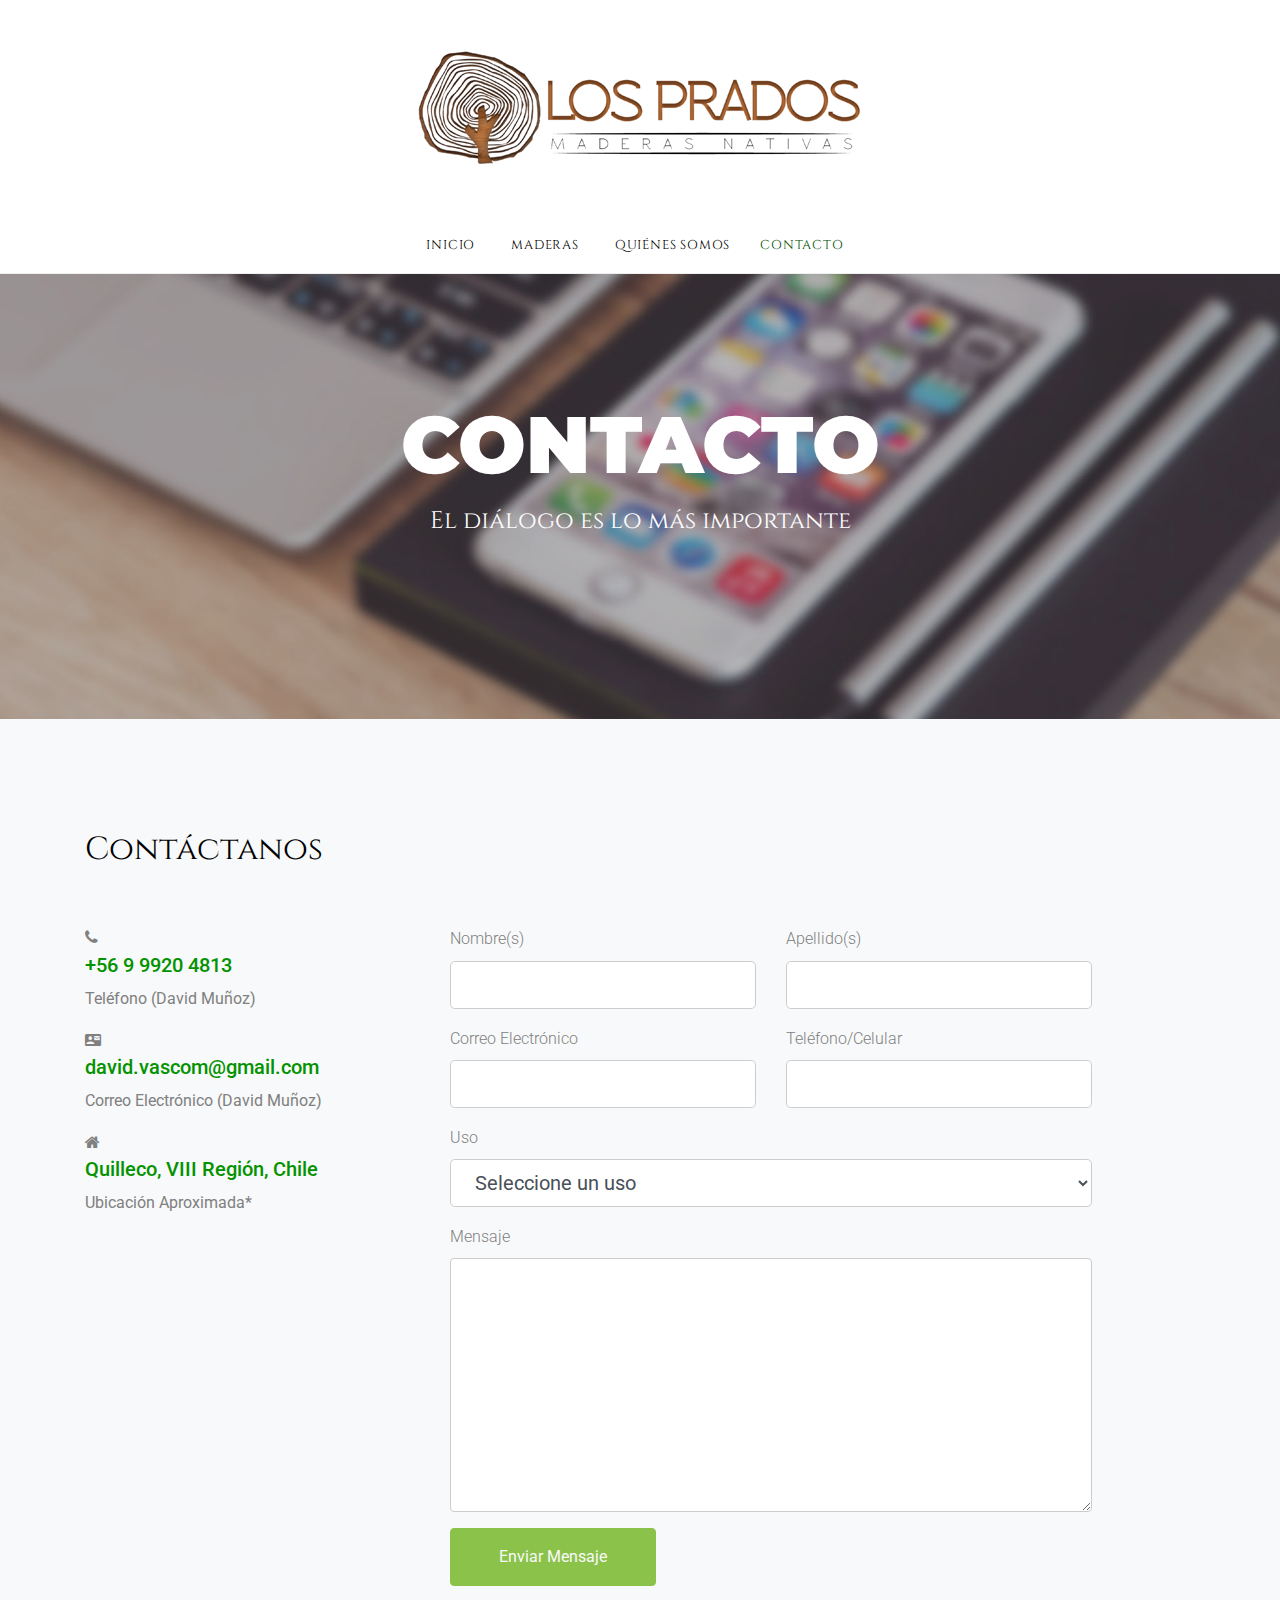
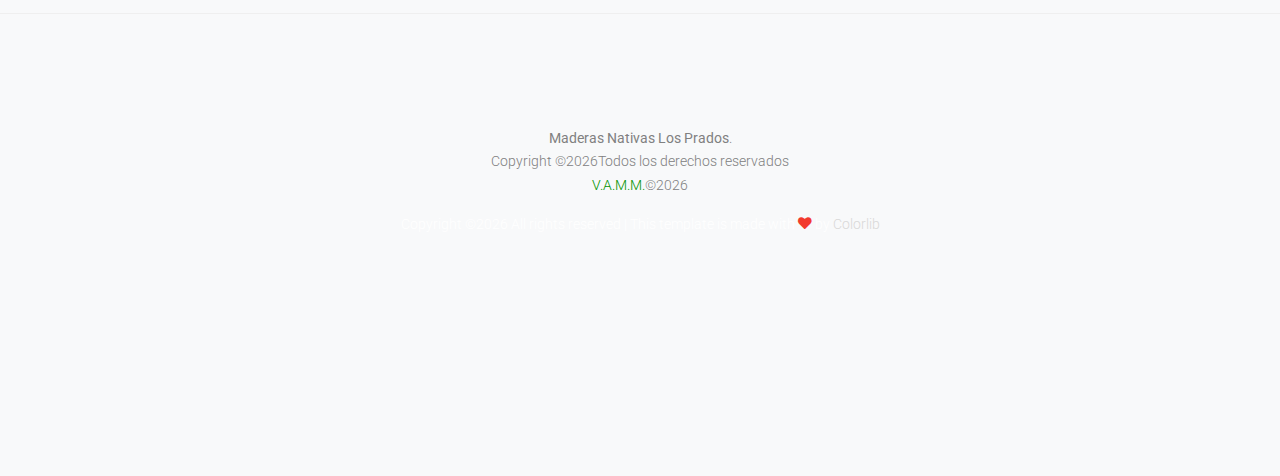
<file: contact.html>
<!DOCTYPE html>
<html lang="es-CL">

<head>
  <title>Maderas Nativas Los Prados | Roble, Raulí, Coigüe y más maderas nativas de la octava región | Chile</title>
  <meta charset="utf-8">
  <meta name="viewport" content="width=device-width, initial-scale=1, shrink-to-fit=no">

  
  <link href="https://fonts.googleapis.com/css?family=Cinzel:400,700|Montserrat:400,700|Roboto&display=swap" rel="stylesheet"> 

  <link rel="stylesheet" href="fonts/icomoon/style.css">

  <link rel="stylesheet" href="css/bootstrap.min.css">
  <link rel="stylesheet" href="css/jquery-ui.css">
  <link rel="stylesheet" href="css/owl.carousel.min.css">
  <link rel="stylesheet" href="css/owl.theme.default.min.css">
  <link rel="stylesheet" href="css/owl.theme.default.min.css">

  <link rel="stylesheet" href="css/jquery.fancybox.min.css">

  <link rel="stylesheet" href="css/bootstrap-datepicker.css">

  <link rel="stylesheet" href="fonts/flaticon/font/flaticon.css">

  <link rel="stylesheet" href="css/aos.css">
  <link href="css/jquery.mb.YTPlayer.min.css" media="all" rel="stylesheet" type="text/css">

  <link rel="stylesheet" href="css/style.css">



</head>

<body data-spy="scroll" data-target=".site-navbar-target" data-offset="300">

  <div class="site-wrap">

    <div class="site-mobile-menu site-navbar-target">
      <div class="site-mobile-menu-header">
        <div class="site-mobile-menu-close mt-3">
          <span class="icon-close2 js-menu-toggle"></span>
        </div>
      </div>
      <div class="site-mobile-menu-body"></div>
    </div>


    
    <div class="header-top">
      <div class="container">
        <div class="row align-items-center">
          <div class="col-12 text-center">
            <a href="index.html" class="site-logo">
              <img src="images/logo.png" alt="Image" class="img-fluid">
            </a>
          </div>
          <a href="#" class="mx-auto d-inline-block d-lg-none site-menu-toggle js-menu-toggle text-black"><span
                class="icon-menu h3"></span></a>
        </div>
      </div>
      


      
      <div class="site-navbar py-2 js-sticky-header site-navbar-target d-none pl-0 d-lg-block" role="banner">

      <div class="container">
        <div class="d-flex align-items-center">
          
          <div class="mx-auto">
            <nav class="site-navigation position-relative text-left" role="navigation">
              <ul class="site-menu main-menu js-clone-nav mx-auto d-none pl-0 d-lg-block border-none">
                <li><a href="index.html" class="nav-link text-left">Inicio</a></li>
                <li><a href="shop.html" class="nav-link text-left">Maderas</a></li>
                <li><a href="about.html" class="nav-link text-left">Quiénes Somos</a></li>
                <li class="active"><a href="contact.html" class="nav-link text-left">Contacto</a></li>
              </ul>                                                                                                                                                                                                                                                                                          
            </nav>

          </div>
         
        </div>
      </div>

    </div>
    
    </div>

    
    

    <div class="hero-2" style="background-image: url('images/hero_6-blur.jpg');">
     <div class="container">
        <div class="row justify-content-center text-center align-items-center">
          <div class="col-md-8">
            <h2>Contacto</h2>
			<span class="sub-title">El diálogo es lo más importante</span>
          </div>
        </div>
      </div>
    </div>


    <div class="site-section bg-light">
      <div class="container">
        <div class="row">

          <div class="col-lg-12">
            <div class="section-title mb-5">
              <h2>Contáctanos</h2>
            </div>
		  <div class="row">
						<div class="col-lg-4 d-flex flex-column address-wrap">
							<div class="single-contact-address d-flex flex-row">
								<div class="icon">
									<span class="lnr lnr-home"></span>
								</div>
							</div>
							<div class="single-contact-address d-flex flex-row">
								<div class="icon">
									<span class="lnr lnr-phone-handset"></span>
								</div>
								<div class="contact-details">
									<span class="icon-phone"></span>
									<a href="tel:+56999204813"><h5 href="tel:+56999204813">+56 9 9920 4813</h5></a>
									<p><b>Teléfono (David Muñoz)</b></p>
									<span class="icon-contact_mail"></span>
									<a href="mailto:david.vascom@gmail.com"><h5 href="mailto:david.vascom@gmail.com">david.vascom@gmail.com</h5></a>
									<p><b>Correo Electrónico (David Muñoz)</b></p>
									<span class="icon-home"></span>
									<a href="https://www.google.com/maps/place/Quilleco,+B%C3%ADo+B%C3%ADo,+Chile/@-37.4741466,-71.9923753,15z/data=!3m1!4b1!4m5!3m4!1s0x966c0f7d281f63e7:0x77b07a1561aa0a6c!8m2!3d-37.4741645!4d-71.9836205"><h5>Quilleco, VIII Región, Chile</h5></a>
									<p><b>Ubicación Aproximada*</b></p><br>
									<iframe src="https://www.google.com/maps/embed?pb=!1m18!1m12!1m3!1d31012.24838474542!2d-71.96839441373974!3d-37.49382168737155!2m3!1f0!2f0!3f0!3m2!1i1024!2i768!4f13.1!3m3!1m2!1s0x966c0f7d281f63e7%3A0x77b07a1561aa0a6c!2zUXVpbGxlY28sIELDrW8gQsOtbywgQ2hpbGU!5e1!3m2!1ses-419!2sar!4v1581834356898!5m2!1ses-419!2sar" width="300" height="225" frameborder="0" style="border:0;" allowfullscreen=""></iframe>
								</div>
							</div>
							<div class="single-contact-address d-flex flex-row">
							</div>
						</div>
            <form action="mail.php" method="post">
              
                  <div class="row">
                      <div class="col-md-6 form-group">
                          <label for="nombre">Nombre(s)</label>
                          <input type="text" id="nombre" class="form-control form-control-lg" required="required">
                      </div>
                      <div class="col-md-6 form-group">
                          <label for="apellido">Apellido(s)</label>
                          <input type="text" id="apellido" class="form-control form-control-lg" required="required">
                      </div>
                  </div>
                  <div class="row">
                      <div class="col-md-6 form-group">
                          <label for="eaddress">Correo Electrónico</label>
                          <input type="text" id="eaddress" class="form-control form-control-lg" required="required">
                      </div>
                      <div class="col-md-6 form-group">
                          <label for="tel">Teléfono/Celular</label>
                          <input type="text" id="tel" class="form-control form-control-lg">
                      </div>
                  </div>
				  <div class="row">
				     <div class="col-md-12 form-group">
					     <label for="opt">Uso</label>
						 <select class="form-control form-control-lg" id="opt">
						   <option value="Seleccionar">Seleccione un uso</option>
						   <option value="Arquitectura">Arquitectura</option>
						   <option value="Construcción">Construcción</option>
						   <option value="Diseño">Diseño</option>
						   <option value="Muebles">Muebles</option>
						   <option value="Carpintería">Carpintería</option>
						   <option value="Otros">Otros</option>
						 </select>
					 </div>
				  </div>
                  <div class="row">
                      <div class="col-md-12 form-group">
                          <label for="message">Mensaje</label>
                          <textarea name="" id="message" cols="30" rows="10" class="form-control"></textarea>
                      </div>
                  </div>

                  <div class="row">
                      <div class="col-12">
                          <input type="submit" value="Enviar Mensaje" class="btn btn-success py-3 px-5 text-light">
                      </div>
                  </div>
              
            </form>
          </div>
          
        </div>

        
      </div>
    </div>

    <br>
    <div class="footer">
      <div class="container">
        
        <div class="row">
          <div class="col-12 text-center">
          </div>
        </div>
        <div class="row">
          <div class="col-12">
            <div class="copyright">
                <p>
			<b>Maderas Nativas Los Prados</b>.<br>
					Copyright &copy;<script>document.write(new Date().getFullYear())</script>Todos los derechos reservados
					<br>
					<a href="mailto:vanm@outlook.cl">V.A.M.M.</a>&copy;<script>document.write(new Date().getFullYear())</script><br>
				</p>
				<p style="color:#fff">
                    <!-- Link back to Colorlib can't be removed. Template is licensed under CC BY 3.0. -->
                    Copyright &copy;<script>document.write(new Date().getFullYear());</script> All rights reserved | This template is made with <i class="icon-heart text-danger" aria-hidden="true"></i> by <a href="https://colorlib.com" target="_blank" style="color:#D8D8D8" >Colorlib</a>
                    <!-- Link back to Colorlib can't be removed. Template is licensed under CC BY 3.0. -->
				</p>

            </div>
          </div>
        </div>
      </div>
    </div>
    

  </div>
  <!-- .site-wrap -->


  <!-- loader -->
  <div id="loader" class="show fullscreen"><svg class="circular" width="48px" height="48px"><circle class="path-bg" cx="24" cy="24" r="22" fill="none" stroke-width="4" stroke="#eeeeee"/><circle class="path" cx="24" cy="24" r="22" fill="none" stroke-width="4" stroke-miterlimit="10" stroke="#ff5e15"/></svg></div>

  <script src="js/jquery-3.3.1.min.js"></script>
  <script src="js/jquery-migrate-3.0.1.min.js"></script>
  <script src="js/jquery-ui.js"></script>
  <script src="js/popper.min.js"></script>
  <script src="js/bootstrap.min.js"></script>
  <script src="js/owl.carousel.min.js"></script>
  <script src="js/jquery.stellar.min.js"></script>
  <script src="js/jquery.countdown.min.js"></script>
  <script src="js/bootstrap-datepicker.min.js"></script>
  <script src="js/jquery.easing.1.3.js"></script>
  <script src="js/aos.js"></script>
  <script src="js/jquery.fancybox.min.js"></script>
  <script src="js/jquery.sticky.js"></script>
  <script src="js/jquery.mb.YTPlayer.min.js"></script>




  <script src="js/main.js"></script>

</body>

</html>
</file>
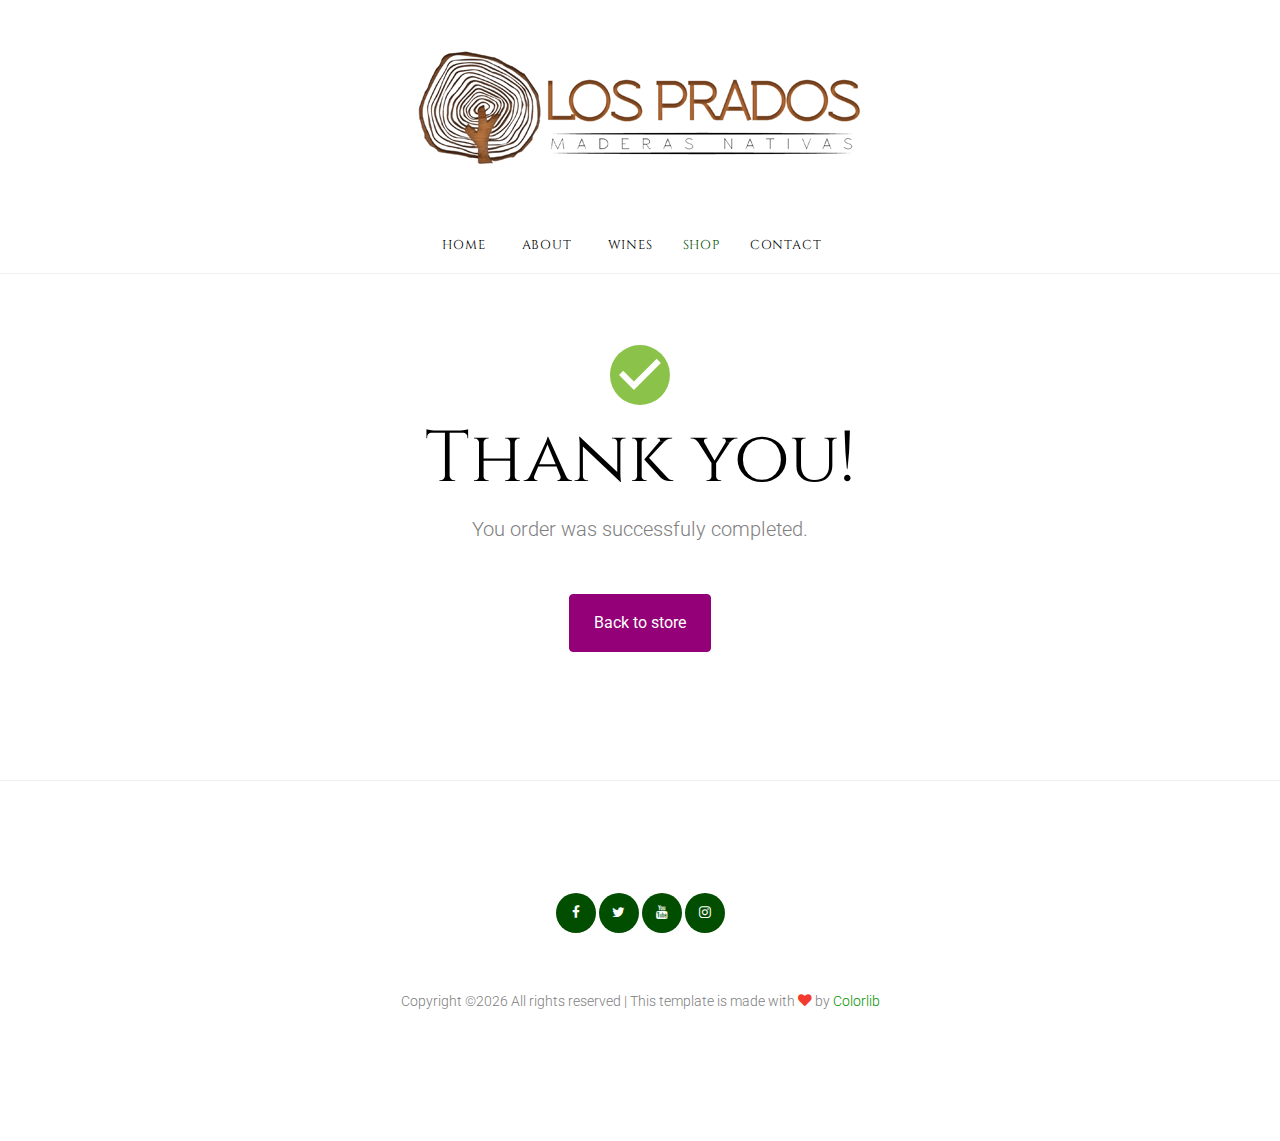
<file: gracias.html>
<!DOCTYPE html>
<html lang="en">

<head>
  <title>Wines &mdash; Website Template by Colorlib</title>
  <meta charset="utf-8">
  <meta name="viewport" content="width=device-width, initial-scale=1, shrink-to-fit=no">

  
  <link href="https://fonts.googleapis.com/css?family=Cinzel:400,700|Montserrat:400,700|Roboto&display=swap" rel="stylesheet">

  <link rel="stylesheet" href="fonts/icomoon/style.css">

  <link rel="stylesheet" href="css/bootstrap.min.css">
  <link rel="stylesheet" href="css/jquery-ui.css">
  <link rel="stylesheet" href="css/owl.carousel.min.css">
  <link rel="stylesheet" href="css/owl.theme.default.min.css">
  <link rel="stylesheet" href="css/owl.theme.default.min.css">

  <link rel="stylesheet" href="css/jquery.fancybox.min.css">

  <link rel="stylesheet" href="css/bootstrap-datepicker.css">

  <link rel="stylesheet" href="fonts/flaticon/font/flaticon.css">

  <link rel="stylesheet" href="css/aos.css">
  <link href="css/jquery.mb.YTPlayer.min.css" media="all" rel="stylesheet" type="text/css">

  <link rel="stylesheet" href="css/style.css">



</head>

<body data-spy="scroll" data-target=".site-navbar-target" data-offset="300">

  <div class="site-wrap">

    <div class="site-mobile-menu site-navbar-target">
      <div class="site-mobile-menu-header">
        <div class="site-mobile-menu-close mt-3">
          <span class="icon-close2 js-menu-toggle"></span>
        </div>
      </div>
      <div class="site-mobile-menu-body"></div>
    </div>


    
    <div class="header-top">
      <div class="container">
        <div class="row align-items-center">
          <div class="col-12 text-center">
            <a href="index.html" class="site-logo">
              <img src="images/logo.png" alt="Image" class="img-fluid">
            </a>
          </div>
          <a href="#" class="mx-auto d-inline-block d-lg-none site-menu-toggle js-menu-toggle text-black"><span
                class="icon-menu h3"></span></a>
        </div>
      </div>
      


      
      <div class="site-navbar py-2 js-sticky-header site-navbar-target d-none pl-0 d-lg-block" role="banner">

      <div class="container">
        <div class="d-flex align-items-center">
          
          <div class="mx-auto">
            <nav class="site-navigation position-relative text-left" role="navigation">
              <ul class="site-menu main-menu js-clone-nav mx-auto d-none pl-0 d-lg-block border-none">
                <li><a href="index.html" class="nav-link text-left">Home</a></li>
                <li><a href="about.html" class="nav-link text-left">About</a></li>
                <li><a href="shop.html" class="nav-link text-left">Wines</a></li>
                <li class="active"><a href="shop.html" class="nav-link text-left">Shop</a></li>
                <li><a href="contact.html" class="nav-link text-left">Contact</a></li>
              </ul>                                                                                                                                                                                                                                                                                         
            </nav>

          </div>
         
        </div>
      </div>

    </div>
    
    </div>

    
  


    <div class="site-section">
      <div class="container">
        <div class="row">
          <div class="col-md-12 text-center">
            <span class="icon-check_circle display-3 text-success"></span>
            <h2 class="display-3 text-black font-heading-serif">Thank you!</h2>
            <p class="lead mb-5">You order was successfuly completed.</p>
            <p><a href="shop.html" class="btn btn-md height-auto px-4 py-3 btn-primary">Back to store</a></p>
          </div>
        </div>
      </div>
    </div>
  

    
    
    <div class="footer">
      <div class="container">
        
        <div class="row">
          <div class="col-12 text-center">
            <div class="social-icons">
              <a href="#"><span class="icon-facebook"></span></a>
              <a href="#"><span class="icon-twitter"></span></a>
              <a href="#"><span class="icon-youtube"></span></a>
              <a href="#"><span class="icon-instagram"></span></a>
            </div>
          </div>
        </div>
        <div class="row">
          <div class="col-12">
            <div class="copyright">
                <p>
                    <!-- Link back to Colorlib can't be removed. Template is licensed under CC BY 3.0. -->
                    Copyright &copy;<script>document.write(new Date().getFullYear());</script> All rights reserved | This template is made with <i class="icon-heart text-danger" aria-hidden="true"></i> by <a href="https://colorlib.com" target="_blank" >Colorlib</a>
                    <!-- Link back to Colorlib can't be removed. Template is licensed under CC BY 3.0. -->
                    </p>



            </div>
          </div>
        </div>
      </div>
    </div>
    

  </div>
  <!-- .site-wrap -->


  <!-- loader -->
  <div id="loader" class="show fullscreen"><svg class="circular" width="48px" height="48px"><circle class="path-bg" cx="24" cy="24" r="22" fill="none" stroke-width="4" stroke="#eeeeee"/><circle class="path" cx="24" cy="24" r="22" fill="none" stroke-width="4" stroke-miterlimit="10" stroke="#ff5e15"/></svg></div>

  <script src="js/jquery-3.3.1.min.js"></script>
  <script src="js/jquery-migrate-3.0.1.min.js"></script>
  <script src="js/jquery-ui.js"></script>
  <script src="js/popper.min.js"></script>
  <script src="js/bootstrap.min.js"></script>
  <script src="js/owl.carousel.min.js"></script>
  <script src="js/jquery.stellar.min.js"></script>
  <script src="js/jquery.countdown.min.js"></script>
  <script src="js/bootstrap-datepicker.min.js"></script>
  <script src="js/jquery.easing.1.3.js"></script>
  <script src="js/aos.js"></script>
  <script src="js/jquery.fancybox.min.js"></script>
  <script src="js/jquery.sticky.js"></script>
  <script src="js/jquery.mb.YTPlayer.min.js"></script>




  <script src="js/main.js"></script>

</body>

</html>
</file>
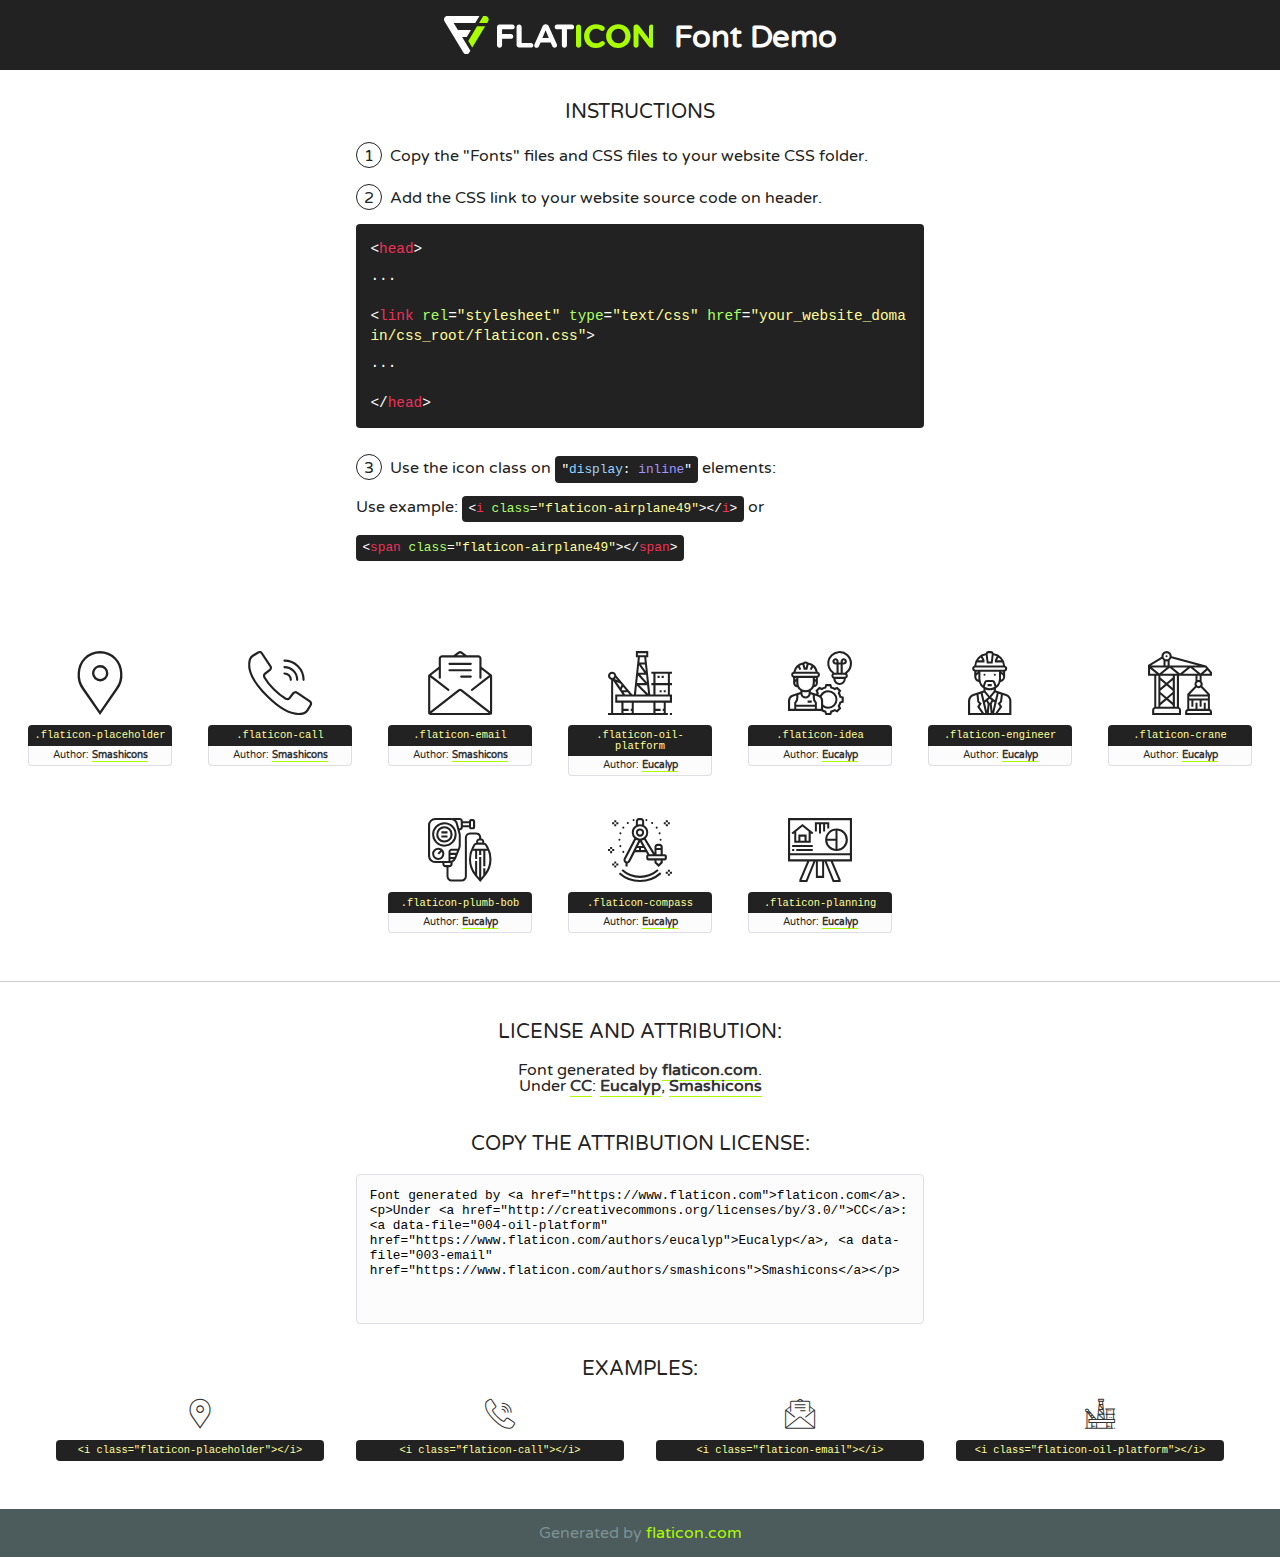
<file: fonts/flaticon/font/flaticon.html>
<!DOCTYPE html>
<!--
  Flaticon icon font: Flaticon
  Creation date: 20/06/2019 00:33
-->
<html>
<!DOCTYPE html>
<html>

<head>
    <title>Flaticon WebFont</title>
    <link href="http://fonts.googleapis.com/css?family=Varela+Round" rel="stylesheet" type="text/css" />
    <link rel="stylesheet" type="text/css" href="flaticon.css">
    <meta charset="UTF-8">
    <style>
    html, body, div, span, applet, object, iframe,
    h1, h2, h3, h4, h5, h6, p, blockquote, pre,
    a, abbr, acronym, address, big, cite, code,
    del, dfn, em, img, ins, kbd, q, s, samp,
    small, strike, strong, sub, sup, tt, var,
    b, u, i, center,
    dl, dt, dd, ol, ul, li,
    fieldset, form, label, legend,
    table, caption, tbody, tfoot, thead, tr, th, td,
    article, aside, canvas, details, embed, 
    figure, figcaption, footer, header, hgroup, 
    menu, nav, output, ruby, section, summary,
    time, mark, audio, video {
        margin: 0;
        padding: 0;
        border: 0;
        font-size: 100%;
        font: inherit;
        vertical-align: baseline;
    }
    /* HTML5 display-role reset for older browsers */
    article, aside, details, figcaption, figure, 
    footer, header, hgroup, menu, nav, section {
        display: block;
    }
    body {
        line-height: 1;
    }
    ol, ul {
        list-style: none;
    }
    blockquote, q {
        quotes: none;
    }
    blockquote:before, blockquote:after,
    q:before, q:after {
        content: '';
        content: none;
    }
    table {
        border-collapse: collapse;
        border-spacing: 0;
    }
    body {
        font-family: 'Varela Round', Helvetica, Arial, sans-serif;
        font-size: 16px;
        color: #222;
    }
    a {
        color: #333;
        border-bottom: 1px solid #a9fd00;
        font-weight: bold;
        text-decoration: none;
    }
    * {
        -moz-box-sizing: border-box;
        -webkit-box-sizing: border-box;
        box-sizing: border-box;
        margin: 0;
        padding: 0;
    }
    [class^="flaticon-"]:before, [class*=" flaticon-"]:before, [class^="flaticon-"]:after, [class*=" flaticon-"]:after {
        font-family: Flaticon;
        font-size: 30px;
        font-style: normal;
        margin-left: 20px;
        color: #333;
    }
    .wrapper {
        max-width: 600px;
        margin: auto;
        padding: 0 1em;
    }
    .title {
        font-size: 1.25em;
        text-align: center;
        margin-bottom: 1em;
        text-transform: uppercase;
    }
    header {
        text-align: center;
        background-color: #222;
        color: #fff;
        padding: 1em;
    }
    header .logo {
        width: 210px;
        height: 38px;
        display: inline-block;
        vertical-align: middle;
        margin-right: 1em;
        border: none;
    }
    header strong {
        font-size: 1.95em;
        font-weight: bold;
        vertical-align: middle;
        margin-top: 5px;
        display: inline-block;
    }
    .demo {
        margin: 2em auto;
        line-height: 1.25em;
    }
    .demo ul li {
        margin-bottom: 1em;
    }
    .demo ul li .num {
        color: #222;
        border-radius: 20px;
        display: inline-block;
        width: 26px;
        padding: 3px;
        height: 26px;
        text-align: center;
        margin-right: 0.5em;
        border: 1px solid #222;
    }
    .demo ul li code {
        background-color: #222;
        border-radius: 4px;
        padding: 0.25em 0.5em;
        display: inline-block;
        color: #fff;
        font-family: Consolas,Monaco,Lucida Console,Liberation Mono,DejaVu Sans Mono,Bitstream Vera Sans Mono,Courier New, monospace;
        font-weight: lighter;
        margin-top: 1em;
        font-size: 0.8em;
        word-break: break-all;
    }
    .demo ul li code.big {
        padding: 1em;
        font-size: 0.9em;
    }
    .demo ul li code .red {
        color: #EF3159;
    }
    .demo ul li code .green {
        color: #ACFF65;
    }
    .demo ul li code .yellow {
        color: #FFFF99;
    }
    .demo ul li code .blue {
        color: #99D3FF;
    }
    .demo ul li code .purple {
        color: #A295FF;
    }
    .demo ul li code .dots {
        margin-top: 0.5em;
        display: block;
    }
    #glyphs {
        border-bottom: 1px solid #ccc;
        padding: 2em 0;
        text-align: center;
    }
    .glyph {
        display: inline-block;
        width: 9em;
        margin: 1em;
        text-align: center;
        vertical-align: top;
        background: #FFF;
    }
    .glyph .glyph-icon {
        padding: 10px;
        display: block;
        font-family:"Flaticon";
        font-size: 64px;
        line-height: 1;
    }
    .glyph .glyph-icon:before {
        font-size: 64px;
        color: #222;
        margin-left: 0;
    }
    .class-name {
        font-size: 0.65em;
        background-color: #222;
        color: #fff;
        border-radius: 4px 4px 0 0;
        padding: 0.5em;
        color: #FFFF99;
        font-family: Consolas,Monaco,Lucida Console,Liberation Mono,DejaVu Sans Mono,Bitstream Vera Sans Mono,Courier New, monospace;
    }
    .author-name {
        font-size: 0.6em;
        background-color: #fcfcfd;
        border: 1px solid #DEDEE4;
        border-top: 0;
        border-radius: 0 0 4px 4px;
        padding: 0.5em;
    }
    .class-name:last-child {
        font-size: 10px;
        color:#888;
    }
    .class-name:last-child a {
        font-size: 10px;
        color:#555;
    }
    .class-name:last-child a:hover {
        color:#a9fd00;
    }
    .glyph > input {
        display: block;
        width: 100px;
        margin: 5px auto;
        text-align: center;
        font-size: 12px;
        cursor: text;
    }
    .glyph > input.icon-input {
        font-family:"Flaticon";
        font-size: 16px;
        margin-bottom: 10px;
    }
    .attribution .title {
        margin-top: 2em;
    }
    .attribution textarea {
        background-color: #fcfcfd;
        padding: 1em;
        border: none;
        box-shadow: none;
        border: 1px solid #DEDEE4;
        border-radius: 4px;
        resize: none;
        width: 100%;
        height: 150px;
        font-size: 0.8em;
        font-family: Consolas,Monaco,Lucida Console,Liberation Mono,DejaVu Sans Mono,Bitstream Vera Sans Mono,Courier New, monospace;
        -webkit-appearance: none;
    }
    .iconsuse {
        margin: 2em auto;
        text-align: center;
        max-width: 1200px;
    }
    .iconsuse:after {
        content: '';
        display: table;
        clear: both;
    }
    .iconsuse .image {
        float: left;
        width: 25%;
        padding: 0 1em;
    }
    .iconsuse .image p {
        margin-bottom: 1em;
    }
    .iconsuse .image span {
        display: block;
        font-size: 0.65em;
        background-color: #222;
        color: #fff;
        border-radius: 4px;
        padding: 0.5em;
        color: #FFFF99;
        margin-top: 1em;
        font-family: Consolas,Monaco,Lucida Console,Liberation Mono,DejaVu Sans Mono,Bitstream Vera Sans Mono,Courier New, monospace;
    }
    #footer {
        text-align: center;
        background-color: #4C5B5C;
        color: #7c9192;
        padding: 1em;
    }
    #footer a {
        border: none;
        color: #a9fd00;
        font-weight: normal;
    }
    @media (max-width: 960px) {
        .iconsuse .image {
            width: 50%;
        }
    }
    @media (max-width: 560px) {
        .iconsuse .image {
            width: 100%;
        }
    }
    </style>
</head>

<body class="characters-off">

    <header>
        <a href="https://www.flaticon.com" target="_blank" class="logo">
            <svg version="1.1" xmlns="http://www.w3.org/2000/svg" xmlns:xlink="http://www.w3.org/1999/xlink" xmlns:a="http://ns.adobe.com/AdobeSVGViewerExtensions/3.0/" viewBox="0 0 560.875 102.036" enable-background="new 0 0 560.875 102.036" xml:space="preserve">
                <defs>
                </defs>
                <g>
                    <g class="letters">
                        <path fill="#ffffff" d="M141.596,29.675c0-3.777,2.985-6.767,6.764-6.767h34.438c3.426,0,6.15,2.728,6.15,6.15
                        c0,3.43-2.724,6.149-6.15,6.149h-27.674v13.091h23.719c3.429,0,6.151,2.724,6.151,6.15c0,3.43-2.723,6.149-6.151,6.149h-23.719
                        v17.574c0,3.773-2.986,6.761-6.764,6.761c-3.779,0-6.764-2.989-6.764-6.761V29.675z"></path>
                        <path fill="#ffffff" d="M193.844,29.149c0-3.781,2.985-6.767,6.764-6.767c3.776,0,6.763,2.985,6.763,6.767v42.957h25.039
                        c3.426,0,6.149,2.726,6.149,6.153c0,3.425-2.723,6.15-6.149,6.15h-31.802c-3.779,0-6.764-2.986-6.764-6.768V29.149z"></path>
                        <path fill="#ffffff" d="M241.891,75.71l21.438-48.407c1.492-3.341,4.215-5.357,7.906-5.357h0.792
                        c3.686,0,6.323,2.017,7.815,5.357l21.439,48.407c0.436,0.967,0.701,1.845,0.701,2.723c0,3.602-2.809,6.501-6.414,6.501
                        c-3.161,0-5.269-1.845-6.499-4.655l-4.132-9.661h-27.059l-4.301,10.102c-1.144,2.631-3.426,4.214-6.237,4.214
                        c-3.517,0-6.24-2.81-6.24-6.325C241.1,77.64,241.451,76.677,241.891,75.71z M279.932,58.666l-8.521-20.297l-8.526,20.297H279.932
                        z"></path>
                        <path fill="#ffffff" d="M314.864,35.387H301.86c-3.429,0-6.239-2.813-6.239-6.238c0-3.429,2.811-6.24,6.239-6.24h39.533
                        c3.426,0,6.237,2.811,6.237,6.24c0,3.425-2.811,6.238-6.237,6.238h-13.001v42.785c0,3.773-2.99,6.761-6.764,6.761
                        c-3.779,0-6.764-2.989-6.764-6.761V35.387z"></path>
                        <path fill="#A9FD00" d="M352.615,29.149c0-3.781,2.985-6.767,6.767-6.767c3.774,0,6.761,2.985,6.761,6.767v49.024
                        c0,3.773-2.987,6.761-6.761,6.761c-3.781,0-6.767-2.989-6.767-6.761V29.149z"></path>
                        <path fill="#A9FD00" d="M374.132,53.836v-0.179c0-17.481,13.178-31.801,32.065-31.801c9.22,0,15.459,2.458,20.557,6.238
                        c1.402,1.054,2.637,2.985,2.637,5.357c0,3.692-2.985,6.59-6.681,6.59c-1.845,0-3.071-0.702-4.044-1.319
                        c-3.776-2.813-7.729-4.393-12.562-4.393c-10.364,0-17.831,8.611-17.831,19.154v0.173c0,10.542,7.291,19.329,17.831,19.329
                        c5.715,0,9.492-1.756,13.359-4.834c1.049-0.874,2.458-1.491,4.039-1.491c3.429,0,6.325,2.813,6.325,6.236
                        c0,2.106-1.056,3.78-2.282,4.834c-5.539,4.834-12.036,7.733-21.878,7.733C387.572,85.464,374.132,71.493,374.132,53.836z"></path>
                        <path fill="#A9FD00" d="M433.009,53.836v-0.179c0-17.481,13.79-31.801,32.766-31.801c18.981,0,32.592,14.143,32.592,31.628v0.173
                        c0,17.483-13.785,31.807-32.769,31.807C446.625,85.464,433.009,71.32,433.009,53.836z M484.224,53.836v-0.179
                        c0-10.539-7.725-19.326-18.626-19.326c-10.893,0-18.449,8.611-18.449,19.154v0.173c0,10.542,7.73,19.329,18.626,19.329
                        C476.676,72.986,484.224,64.378,484.224,53.836z"></path>
                        <path fill="#A9FD00" d="M506.233,29.321c0-3.774,2.99-6.763,6.767-6.763h1.401c3.252,0,5.183,1.583,7.029,3.953l26.093,34.265
                        V29.059c0-3.692,2.99-6.677,6.681-6.677c3.683,0,6.671,2.985,6.671,6.677v48.934c0,3.78-2.987,6.765-6.764,6.765h-0.436
                        c-3.257,0-5.188-1.581-7.034-3.953l-27.056-35.492v32.944c0,3.687-2.985,6.676-6.678,6.676c-3.683,0-6.673-2.989-6.673-6.676
                        V29.321z"></path>
                    </g>
                    <g class="insignia">
                        <path fill="#ffffff" d="M48.372,56.137h12.517l11.156-18.537H37.186L25.688,18.539h57.825L94.668,0H9.271
                        C5.925,0,2.842,1.801,1.198,4.716c-1.644,2.907-1.593,6.482,0.134,9.343l50.38,83.501c1.678,2.781,4.689,4.476,7.938,4.476
                        c3.246,0,6.257-1.695,7.935-4.476l2.898-4.804L48.372,56.137z"></path>
                        <g class="i">
                            <path fill="#A9FD00" d="M93.575,18.539h0.031v0.004l21.652,0.004l2.705-4.488c1.727-2.861,1.778-6.436,0.133-9.343
                            C116.454,1.801,113.371,0,110.026,0h-5.294L93.575,18.539z"></path>
                            <polygon fill="#A9FD00" points="88.291,27.356 64.725,66.486 75.519,84.404 109.942,27.356"></polygon>
                        </g>
                    </g>
                </g>
            </svg>
        </a>
        <strong>Font Demo</strong>
    </header>


    <section class="demo wrapper">

        <p class="title">Instructions</p>

        <ul>
            <li>
                <span class="num">1</span>Copy the "Fonts" files and CSS files to your website CSS folder.
            </li>
            <li>
                <span class="num">2</span>Add the CSS link to your website source code on header.
                <code class="big">
                    &lt;<span class="red">head</span>&gt;
                    <br/><span class="dots">...</span>
                    <br/>&lt;<span class="red">link</span> <span class="green">rel</span>=<span class="yellow">"stylesheet"</span> <span class="green">type</span>=<span class="yellow">"text/css"</span> <span class="green">href</span>=<span class="yellow">"your_website_domain/css_root/flaticon.css"</span>&gt;
                    <br/><span class="dots">...</span>
                    <br/>&lt;/<span class="red">head</span>&gt;
                </code>
            </li>

            <li>
                <p>
                    <span class="num">3</span>Use the icon class on <code>"<span class="blue">display</span>:<span class="purple"> inline</span>"</code> elements:
                    <br />
                    Use example: <code>&lt;<span class="red">i</span> <span class="green">class</span>=<span class="yellow">&quot;flaticon-airplane49&quot;</span>&gt;&lt;/<span class="red">i</span>&gt;</code> or <code>&lt;<span class="red">span</span> <span class="green">class</span>=<span class="yellow">&quot;flaticon-airplane49&quot;</span>&gt;&lt;/<span class="red">span</span>&gt;</code>
            </li>
        </ul>

    </section>




   <section id="glyphs">          
    
      
        <div class="glyph"><div class="glyph-icon flaticon-placeholder"></div>
            <div class="class-name">.flaticon-placeholder</div>
            <div class="author-name">Author: <a data-file="001-placeholder" href="https://www.flaticon.com/authors/smashicons">Smashicons</a> </div> 
        </div>        
        
        <div class="glyph"><div class="glyph-icon flaticon-call"></div>
            <div class="class-name">.flaticon-call</div>
            <div class="author-name">Author: <a data-file="002-call" href="https://www.flaticon.com/authors/smashicons">Smashicons</a> </div> 
        </div>        
        
        <div class="glyph"><div class="glyph-icon flaticon-email"></div>
            <div class="class-name">.flaticon-email</div>
            <div class="author-name">Author: <a data-file="003-email" href="https://www.flaticon.com/authors/smashicons">Smashicons</a> </div> 
        </div>        
        
        <div class="glyph"><div class="glyph-icon flaticon-oil-platform"></div>
            <div class="class-name">.flaticon-oil-platform</div>
            <div class="author-name">Author: <a data-file="004-oil-platform" href="https://www.flaticon.com/authors/eucalyp">Eucalyp</a> </div> 
        </div>        
        
        <div class="glyph"><div class="glyph-icon flaticon-idea"></div>
            <div class="class-name">.flaticon-idea</div>
            <div class="author-name">Author: <a data-file="005-idea" href="https://www.flaticon.com/authors/eucalyp">Eucalyp</a> </div> 
        </div>        
        
        <div class="glyph"><div class="glyph-icon flaticon-engineer"></div>
            <div class="class-name">.flaticon-engineer</div>
            <div class="author-name">Author: <a data-file="006-engineer" href="https://www.flaticon.com/authors/eucalyp">Eucalyp</a> </div> 
        </div>        
        
        <div class="glyph"><div class="glyph-icon flaticon-crane"></div>
            <div class="class-name">.flaticon-crane</div>
            <div class="author-name">Author: <a data-file="007-crane" href="https://www.flaticon.com/authors/eucalyp">Eucalyp</a> </div> 
        </div>        
        
        <div class="glyph"><div class="glyph-icon flaticon-plumb-bob"></div>
            <div class="class-name">.flaticon-plumb-bob</div>
            <div class="author-name">Author: <a data-file="008-plumb-bob" href="https://www.flaticon.com/authors/eucalyp">Eucalyp</a> </div> 
        </div>        
        
        <div class="glyph"><div class="glyph-icon flaticon-compass"></div>
            <div class="class-name">.flaticon-compass</div>
            <div class="author-name">Author: <a data-file="009-compass" href="https://www.flaticon.com/authors/eucalyp">Eucalyp</a> </div> 
        </div>        
        
        <div class="glyph"><div class="glyph-icon flaticon-planning"></div>
            <div class="class-name">.flaticon-planning</div>
            <div class="author-name">Author: <a data-file="010-planning" href="https://www.flaticon.com/authors/eucalyp">Eucalyp</a> </div> 
        </div>        
        

    </section>



    <section class="attribution wrapper"   style="text-align:center;">

      <div class="title">License and attribution:</div><div class="attrDiv">Font generated by <a href="https://www.flaticon.com">flaticon.com</a>. <div><p>Under <a href="http://creativecommons.org/licenses/by/3.0/">CC</a>: <a data-file="004-oil-platform" href="https://www.flaticon.com/authors/eucalyp">Eucalyp</a>, <a data-file="003-email" href="https://www.flaticon.com/authors/smashicons">Smashicons</a></p>  </div>
      </div>
      <div class="title">Copy the Attribution License:</div>

    <textarea onclick="this.focus();this.select();">Font generated by &lt;a href=&quot;https://www.flaticon.com&quot;&gt;flaticon.com&lt;/a&gt;. <p>Under <a href="http://creativecommons.org/licenses/by/3.0/">CC</a>: <a data-file="004-oil-platform" href="https://www.flaticon.com/authors/eucalyp">Eucalyp</a>, <a data-file="003-email" href="https://www.flaticon.com/authors/smashicons">Smashicons</a></p>  
     </textarea>

    </section>

    <section class="iconsuse">

          <div class="title">Examples:</div>            
             
            <div class="image">
                <p>
                    <i class="glyph-icon flaticon-placeholder"></i> 
                    <span>&lt;i class=&quot;flaticon-placeholder&quot;&gt;&lt;/i&gt;</span>
                </p>
            </div>
            
            <div class="image">
                <p>
                    <i class="glyph-icon flaticon-call"></i> 
                    <span>&lt;i class=&quot;flaticon-call&quot;&gt;&lt;/i&gt;</span>
                </p>
            </div>
            
            <div class="image">
                <p>
                    <i class="glyph-icon flaticon-email"></i> 
                    <span>&lt;i class=&quot;flaticon-email&quot;&gt;&lt;/i&gt;</span>
                </p>
            </div>
            
            <div class="image">
                <p>
                    <i class="glyph-icon flaticon-oil-platform"></i> 
                    <span>&lt;i class=&quot;flaticon-oil-platform&quot;&gt;&lt;/i&gt;</span>
                </p>
            </div>
                       
        </div>
                            
    </section>

<div id="footer">
    <div>Generated by <a href="https://www.flaticon.com">flaticon.com</a>
    </div>
</div>



</body>
</html>
</file>
<file: fonts/icomoon/style.css>
@font-face {
  font-family: 'icomoon';
  src:  url('fonts/icomoon.eot?10si43');
  src:  url('fonts/icomoon.eot?10si43#iefix') format('embedded-opentype'),
    url('fonts/icomoon.ttf?10si43') format('truetype'),
    url('fonts/icomoon.woff?10si43') format('woff'),
    url('fonts/icomoon.svg?10si43#icomoon') format('svg');
  font-weight: normal;
  font-style: normal;
}

[class^="icon-"], [class*=" icon-"] {
  /* use !important to prevent issues with browser extensions that change fonts */
  font-family: 'icomoon' !important;
  speak: none;
  font-style: normal;
  font-weight: normal;
  font-variant: normal;
  text-transform: none;
  line-height: 1;

  /* Better Font Rendering =========== */
  -webkit-font-smoothing: antialiased;
  -moz-osx-font-smoothing: grayscale;
}

.icon-asterisk:before {
  content: "\f069";
}
.icon-plus:before {
  content: "\f067";
}
.icon-question:before {
  content: "\f128";
}
.icon-minus:before {
  content: "\f068";
}
.icon-glass:before {
  content: "\f000";
}
.icon-music:before {
  content: "\f001";
}
.icon-search:before {
  content: "\f002";
}
.icon-envelope-o:before {
  content: "\f003";
}
.icon-heart:before {
  content: "\f004";
}
.icon-star:before {
  content: "\f005";
}
.icon-star-o:before {
  content: "\f006";
}
.icon-user:before {
  content: "\f007";
}
.icon-film:before {
  content: "\f008";
}
.icon-th-large:before {
  content: "\f009";
}
.icon-th:before {
  content: "\f00a";
}
.icon-th-list:before {
  content: "\f00b";
}
.icon-check:before {
  content: "\f00c";
}
.icon-close:before {
  content: "\f00d";
}
.icon-remove:before {
  content: "\f00d";
}
.icon-times:before {
  content: "\f00d";
}
.icon-search-plus:before {
  content: "\f00e";
}
.icon-search-minus:before {
  content: "\f010";
}
.icon-power-off:before {
  content: "\f011";
}
.icon-signal:before {
  content: "\f012";
}
.icon-cog:before {
  content: "\f013";
}
.icon-gear:before {
  content: "\f013";
}
.icon-trash-o:before {
  content: "\f014";
}
.icon-home:before {
  content: "\f015";
}
.icon-file-o:before {
  content: "\f016";
}
.icon-clock-o:before {
  content: "\f017";
}
.icon-road:before {
  content: "\f018";
}
.icon-download:before {
  content: "\f019";
}
.icon-arrow-circle-o-down:before {
  content: "\f01a";
}
.icon-arrow-circle-o-up:before {
  content: "\f01b";
}
.icon-inbox:before {
  content: "\f01c";
}
.icon-play-circle-o:before {
  content: "\f01d";
}
.icon-repeat:before {
  content: "\f01e";
}
.icon-rotate-right:before {
  content: "\f01e";
}
.icon-refresh:before {
  content: "\f021";
}
.icon-list-alt:before {
  content: "\f022";
}
.icon-lock:before {
  content: "\f023";
}
.icon-flag:before {
  content: "\f024";
}
.icon-headphones:before {
  content: "\f025";
}
.icon-volume-off:before {
  content: "\f026";
}
.icon-volume-down:before {
  content: "\f027";
}
.icon-volume-up:before {
  content: "\f028";
}
.icon-qrcode:before {
  content: "\f029";
}
.icon-barcode:before {
  content: "\f02a";
}
.icon-tag:before {
  content: "\f02b";
}
.icon-tags:before {
  content: "\f02c";
}
.icon-book:before {
  content: "\f02d";
}
.icon-bookmark:before {
  content: "\f02e";
}
.icon-print:before {
  content: "\f02f";
}
.icon-camera:before {
  content: "\f030";
}
.icon-font:before {
  content: "\f031";
}
.icon-bold:before {
  content: "\f032";
}
.icon-italic:before {
  content: "\f033";
}
.icon-text-height:before {
  content: "\f034";
}
.icon-text-width:before {
  content: "\f035";
}
.icon-align-left:before {
  content: "\f036";
}
.icon-align-center:before {
  content: "\f037";
}
.icon-align-right:before {
  content: "\f038";
}
.icon-align-justify:before {
  content: "\f039";
}
.icon-list:before {
  content: "\f03a";
}
.icon-dedent:before {
  content: "\f03b";
}
.icon-outdent:before {
  content: "\f03b";
}
.icon-indent:before {
  content: "\f03c";
}
.icon-video-camera:before {
  content: "\f03d";
}
.icon-image:before {
  content: "\f03e";
}
.icon-photo:before {
  content: "\f03e";
}
.icon-picture-o:before {
  content: "\f03e";
}
.icon-pencil:before {
  content: "\f040";
}
.icon-map-marker:before {
  content: "\f041";
}
.icon-adjust:before {
  content: "\f042";
}
.icon-tint:before {
  content: "\f043";
}
.icon-edit:before {
  content: "\f044";
}
.icon-pencil-square-o:before {
  content: "\f044";
}
.icon-share-square-o:before {
  content: "\f045";
}
.icon-check-square-o:before {
  content: "\f046";
}
.icon-arrows:before {
  content: "\f047";
}
.icon-step-backward:before {
  content: "\f048";
}
.icon-fast-backward:before {
  content: "\f049";
}
.icon-backward:before {
  content: "\f04a";
}
.icon-play:before {
  content: "\f04b";
}
.icon-pause:before {
  content: "\f04c";
}
.icon-stop:before {
  content: "\f04d";
}
.icon-forward:before {
  content: "\f04e";
}
.icon-fast-forward:before {
  content: "\f050";
}
.icon-step-forward:before {
  content: "\f051";
}
.icon-eject:before {
  content: "\f052";
}
.icon-chevron-left:before {
  content: "\f053";
}
.icon-chevron-right:before {
  content: "\f054";
}
.icon-plus-circle:before {
  content: "\f055";
}
.icon-minus-circle:before {
  content: "\f056";
}
.icon-times-circle:before {
  content: "\f057";
}
.icon-check-circle:before {
  content: "\f058";
}
.icon-question-circle:before {
  content: "\f059";
}
.icon-info-circle:before {
  content: "\f05a";
}
.icon-crosshairs:before {
  content: "\f05b";
}
.icon-times-circle-o:before {
  content: "\f05c";
}
.icon-check-circle-o:before {
  content: "\f05d";
}
.icon-ban:before {
  content: "\f05e";
}
.icon-arrow-left:before {
  content: "\f060";
}
.icon-arrow-right:before {
  content: "\f061";
}
.icon-arrow-up:before {
  content: "\f062";
}
.icon-arrow-down:before {
  content: "\f063";
}
.icon-mail-forward:before {
  content: "\f064";
}
.icon-share:before {
  content: "\f064";
}
.icon-expand:before {
  content: "\f065";
}
.icon-compress:before {
  content: "\f066";
}
.icon-exclamation-circle:before {
  content: "\f06a";
}
.icon-gift:before {
  content: "\f06b";
}
.icon-leaf:before {
  content: "\f06c";
}
.icon-fire:before {
  content: "\f06d";
}
.icon-eye:before {
  content: "\f06e";
}
.icon-eye-slash:before {
  content: "\f070";
}
.icon-exclamation-triangle:before {
  content: "\f071";
}
.icon-warning:before {
  content: "\f071";
}
.icon-plane:before {
  content: "\f072";
}
.icon-calendar:before {
  content: "\f073";
}
.icon-random:before {
  content: "\f074";
}
.icon-comment:before {
  content: "\f075";
}
.icon-magnet:before {
  content: "\f076";
}
.icon-chevron-up:before {
  content: "\f077";
}
.icon-chevron-down:before {
  content: "\f078";
}
.icon-retweet:before {
  content: "\f079";
}
.icon-shopping-cart:before {
  content: "\f07a";
}
.icon-folder:before {
  content: "\f07b";
}
.icon-folder-open:before {
  content: "\f07c";
}
.icon-arrows-v:before {
  content: "\f07d";
}
.icon-arrows-h:before {
  content: "\f07e";
}
.icon-bar-chart:before {
  content: "\f080";
}
.icon-bar-chart-o:before {
  content: "\f080";
}
.icon-twitter-square:before {
  content: "\f081";
}
.icon-facebook-square:before {
  content: "\f082";
}
.icon-camera-retro:before {
  content: "\f083";
}
.icon-key:before {
  content: "\f084";
}
.icon-cogs:before {
  content: "\f085";
}
.icon-gears:before {
  content: "\f085";
}
.icon-comments:before {
  content: "\f086";
}
.icon-thumbs-o-up:before {
  content: "\f087";
}
.icon-thumbs-o-down:before {
  content: "\f088";
}
.icon-star-half:before {
  content: "\f089";
}
.icon-heart-o:before {
  content: "\f08a";
}
.icon-sign-out:before {
  content: "\f08b";
}
.icon-linkedin-square:before {
  content: "\f08c";
}
.icon-thumb-tack:before {
  content: "\f08d";
}
.icon-external-link:before {
  content: "\f08e";
}
.icon-sign-in:before {
  content: "\f090";
}
.icon-trophy:before {
  content: "\f091";
}
.icon-github-square:before {
  content: "\f092";
}
.icon-upload:before {
  content: "\f093";
}
.icon-lemon-o:before {
  content: "\f094";
}
.icon-phone:before {
  content: "\f095";
}
.icon-square-o:before {
  content: "\f096";
}
.icon-bookmark-o:before {
  content: "\f097";
}
.icon-phone-square:before {
  content: "\f098";
}
.icon-twitter:before {
  content: "\f099";
}
.icon-facebook:before {
  content: "\f09a";
}
.icon-facebook-f:before {
  content: "\f09a";
}
.icon-github:before {
  content: "\f09b";
}
.icon-unlock:before {
  content: "\f09c";
}
.icon-credit-card:before {
  content: "\f09d";
}
.icon-feed:before {
  content: "\f09e";
}
.icon-rss:before {
  content: "\f09e";
}
.icon-hdd-o:before {
  content: "\f0a0";
}
.icon-bullhorn:before {
  content: "\f0a1";
}
.icon-bell-o:before {
  content: "\f0a2";
}
.icon-certificate:before {
  content: "\f0a3";
}
.icon-hand-o-right:before {
  content: "\f0a4";
}
.icon-hand-o-left:before {
  content: "\f0a5";
}
.icon-hand-o-up:before {
  content: "\f0a6";
}
.icon-hand-o-down:before {
  content: "\f0a7";
}
.icon-arrow-circle-left:before {
  content: "\f0a8";
}
.icon-arrow-circle-right:before {
  content: "\f0a9";
}
.icon-arrow-circle-up:before {
  content: "\f0aa";
}
.icon-arrow-circle-down:before {
  content: "\f0ab";
}
.icon-globe:before {
  content: "\f0ac";
}
.icon-wrench:before {
  content: "\f0ad";
}
.icon-tasks:before {
  content: "\f0ae";
}
.icon-filter:before {
  content: "\f0b0";
}
.icon-briefcase:before {
  content: "\f0b1";
}
.icon-arrows-alt:before {
  content: "\f0b2";
}
.icon-group:before {
  content: "\f0c0";
}
.icon-users:before {
  content: "\f0c0";
}
.icon-chain:before {
  content: "\f0c1";
}
.icon-link:before {
  content: "\f0c1";
}
.icon-cloud:before {
  content: "\f0c2";
}
.icon-flask:before {
  content: "\f0c3";
}
.icon-cut:before {
  content: "\f0c4";
}
.icon-scissors:before {
  content: "\f0c4";
}
.icon-copy:before {
  content: "\f0c5";
}
.icon-files-o:before {
  content: "\f0c5";
}
.icon-paperclip:before {
  content: "\f0c6";
}
.icon-floppy-o:before {
  content: "\f0c7";
}
.icon-save:before {
  content: "\f0c7";
}
.icon-square:before {
  content: "\f0c8";
}
.icon-bars:before {
  content: "\f0c9";
}
.icon-navicon:before {
  content: "\f0c9";
}
.icon-reorder:before {
  content: "\f0c9";
}
.icon-list-ul:before {
  content: "\f0ca";
}
.icon-list-ol:before {
  content: "\f0cb";
}
.icon-strikethrough:before {
  content: "\f0cc";
}
.icon-underline:before {
  content: "\f0cd";
}
.icon-table:before {
  content: "\f0ce";
}
.icon-magic:before {
  content: "\f0d0";
}
.icon-truck:before {
  content: "\f0d1";
}
.icon-pinterest:before {
  content: "\f0d2";
}
.icon-pinterest-square:before {
  content: "\f0d3";
}
.icon-google-plus-square:before {
  content: "\f0d4";
}
.icon-google-plus:before {
  content: "\f0d5";
}
.icon-money:before {
  content: "\f0d6";
}
.icon-caret-down:before {
  content: "\f0d7";
}
.icon-caret-up:before {
  content: "\f0d8";
}
.icon-caret-left:before {
  content: "\f0d9";
}
.icon-caret-right:before {
  content: "\f0da";
}
.icon-columns:before {
  content: "\f0db";
}
.icon-sort:before {
  content: "\f0dc";
}
.icon-unsorted:before {
  content: "\f0dc";
}
.icon-sort-desc:before {
  content: "\f0dd";
}
.icon-sort-down:before {
  content: "\f0dd";
}
.icon-sort-asc:before {
  content: "\f0de";
}
.icon-sort-up:before {
  content: "\f0de";
}
.icon-envelope:before {
  content: "\f0e0";
}
.icon-linkedin:before {
  content: "\f0e1";
}
.icon-rotate-left:before {
  content: "\f0e2";
}
.icon-undo:before {
  content: "\f0e2";
}
.icon-gavel:before {
  content: "\f0e3";
}
.icon-legal:before {
  content: "\f0e3";
}
.icon-dashboard:before {
  content: "\f0e4";
}
.icon-tachometer:before {
  content: "\f0e4";
}
.icon-comment-o:before {
  content: "\f0e5";
}
.icon-comments-o:before {
  content: "\f0e6";
}
.icon-bolt:before {
  content: "\f0e7";
}
.icon-flash:before {
  content: "\f0e7";
}
.icon-sitemap:before {
  content: "\f0e8";
}
.icon-umbrella:before {
  content: "\f0e9";
}
.icon-clipboard:before {
  content: "\f0ea";
}
.icon-paste:before {
  content: "\f0ea";
}
.icon-lightbulb-o:before {
  content: "\f0eb";
}
.icon-exchange:before {
  content: "\f0ec";
}
.icon-cloud-download:before {
  content: "\f0ed";
}
.icon-cloud-upload:before {
  content: "\f0ee";
}
.icon-user-md:before {
  content: "\f0f0";
}
.icon-stethoscope:before {
  content: "\f0f1";
}
.icon-suitcase:before {
  content: "\f0f2";
}
.icon-bell:before {
  content: "\f0f3";
}
.icon-coffee:before {
  content: "\f0f4";
}
.icon-cutlery:before {
  content: "\f0f5";
}
.icon-file-text-o:before {
  content: "\f0f6";
}
.icon-building-o:before {
  content: "\f0f7";
}
.icon-hospital-o:before {
  content: "\f0f8";
}
.icon-ambulance:before {
  content: "\f0f9";
}
.icon-medkit:before {
  content: "\f0fa";
}
.icon-fighter-jet:before {
  content: "\f0fb";
}
.icon-beer:before {
  content: "\f0fc";
}
.icon-h-square:before {
  content: "\f0fd";
}
.icon-plus-square:before {
  content: "\f0fe";
}
.icon-angle-double-left:before {
  content: "\f100";
}
.icon-angle-double-right:before {
  content: "\f101";
}
.icon-angle-double-up:before {
  content: "\f102";
}
.icon-angle-double-down:before {
  content: "\f103";
}
.icon-angle-left:before {
  content: "\f104";
}
.icon-angle-right:before {
  content: "\f105";
}
.icon-angle-up:before {
  content: "\f106";
}
.icon-angle-down:before {
  content: "\f107";
}
.icon-desktop:before {
  content: "\f108";
}
.icon-laptop:before {
  content: "\f109";
}
.icon-tablet:before {
  content: "\f10a";
}
.icon-mobile:before {
  content: "\f10b";
}
.icon-mobile-phone:before {
  content: "\f10b";
}
.icon-circle-o:before {
  content: "\f10c";
}
.icon-quote-left:before {
  content: "\f10d";
}
.icon-quote-right:before {
  content: "\f10e";
}
.icon-spinner:before {
  content: "\f110";
}
.icon-circle:before {
  content: "\f111";
}
.icon-mail-reply:before {
  content: "\f112";
}
.icon-reply:before {
  content: "\f112";
}
.icon-github-alt:before {
  content: "\f113";
}
.icon-folder-o:before {
  content: "\f114";
}
.icon-folder-open-o:before {
  content: "\f115";
}
.icon-smile-o:before {
  content: "\f118";
}
.icon-frown-o:before {
  content: "\f119";
}
.icon-meh-o:before {
  content: "\f11a";
}
.icon-gamepad:before {
  content: "\f11b";
}
.icon-keyboard-o:before {
  content: "\f11c";
}
.icon-flag-o:before {
  content: "\f11d";
}
.icon-flag-checkered:before {
  content: "\f11e";
}
.icon-terminal:before {
  content: "\f120";
}
.icon-code:before {
  content: "\f121";
}
.icon-mail-reply-all:before {
  content: "\f122";
}
.icon-reply-all:before {
  content: "\f122";
}
.icon-star-half-empty:before {
  content: "\f123";
}
.icon-star-half-full:before {
  content: "\f123";
}
.icon-star-half-o:before {
  content: "\f123";
}
.icon-location-arrow:before {
  content: "\f124";
}
.icon-crop:before {
  content: "\f125";
}
.icon-code-fork:before {
  content: "\f126";
}
.icon-chain-broken:before {
  content: "\f127";
}
.icon-unlink:before {
  content: "\f127";
}
.icon-info:before {
  content: "\f129";
}
.icon-exclamation:before {
  content: "\f12a";
}
.icon-superscript:before {
  content: "\f12b";
}
.icon-subscript:before {
  content: "\f12c";
}
.icon-eraser:before {
  content: "\f12d";
}
.icon-puzzle-piece:before {
  content: "\f12e";
}
.icon-microphone:before {
  content: "\f130";
}
.icon-microphone-slash:before {
  content: "\f131";
}
.icon-shield:before {
  content: "\f132";
}
.icon-calendar-o:before {
  content: "\f133";
}
.icon-fire-extinguisher:before {
  content: "\f134";
}
.icon-rocket:before {
  content: "\f135";
}
.icon-maxcdn:before {
  content: "\f136";
}
.icon-chevron-circle-left:before {
  content: "\f137";
}
.icon-chevron-circle-right:before {
  content: "\f138";
}
.icon-chevron-circle-up:before {
  content: "\f139";
}
.icon-chevron-circle-down:before {
  content: "\f13a";
}
.icon-html5:before {
  content: "\f13b";
}
.icon-css3:before {
  content: "\f13c";
}
.icon-anchor:before {
  content: "\f13d";
}
.icon-unlock-alt:before {
  content: "\f13e";
}
.icon-bullseye:before {
  content: "\f140";
}
.icon-ellipsis-h:before {
  content: "\f141";
}
.icon-ellipsis-v:before {
  content: "\f142";
}
.icon-rss-square:before {
  content: "\f143";
}
.icon-play-circle:before {
  content: "\f144";
}
.icon-ticket:before {
  content: "\f145";
}
.icon-minus-square:before {
  content: "\f146";
}
.icon-minus-square-o:before {
  content: "\f147";
}
.icon-level-up:before {
  content: "\f148";
}
.icon-level-down:before {
  content: "\f149";
}
.icon-check-square:before {
  content: "\f14a";
}
.icon-pencil-square:before {
  content: "\f14b";
}
.icon-external-link-square:before {
  content: "\f14c";
}
.icon-share-square:before {
  content: "\f14d";
}
.icon-compass:before {
  content: "\f14e";
}
.icon-caret-square-o-down:before {
  content: "\f150";
}
.icon-toggle-down:before {
  content: "\f150";
}
.icon-caret-square-o-up:before {
  content: "\f151";
}
.icon-toggle-up:before {
  content: "\f151";
}
.icon-caret-square-o-right:before {
  content: "\f152";
}
.icon-toggle-right:before {
  content: "\f152";
}
.icon-eur:before {
  content: "\f153";
}
.icon-euro:before {
  content: "\f153";
}
.icon-gbp:before {
  content: "\f154";
}
.icon-dollar:before {
  content: "\f155";
}
.icon-usd:before {
  content: "\f155";
}
.icon-inr:before {
  content: "\f156";
}
.icon-rupee:before {
  content: "\f156";
}
.icon-cny:before {
  content: "\f157";
}
.icon-jpy:before {
  content: "\f157";
}
.icon-rmb:before {
  content: "\f157";
}
.icon-yen:before {
  content: "\f157";
}
.icon-rouble:before {
  content: "\f158";
}
.icon-rub:before {
  content: "\f158";
}
.icon-ruble:before {
  content: "\f158";
}
.icon-krw:before {
  content: "\f159";
}
.icon-won:before {
  content: "\f159";
}
.icon-bitcoin:before {
  content: "\f15a";
}
.icon-btc:before {
  content: "\f15a";
}
.icon-file:before {
  content: "\f15b";
}
.icon-file-text:before {
  content: "\f15c";
}
.icon-sort-alpha-asc:before {
  content: "\f15d";
}
.icon-sort-alpha-desc:before {
  content: "\f15e";
}
.icon-sort-amount-asc:before {
  content: "\f160";
}
.icon-sort-amount-desc:before {
  content: "\f161";
}
.icon-sort-numeric-asc:before {
  content: "\f162";
}
.icon-sort-numeric-desc:before {
  content: "\f163";
}
.icon-thumbs-up:before {
  content: "\f164";
}
.icon-thumbs-down:before {
  content: "\f165";
}
.icon-youtube-square:before {
  content: "\f166";
}
.icon-youtube:before {
  content: "\f167";
}
.icon-xing:before {
  content: "\f168";
}
.icon-xing-square:before {
  content: "\f169";
}
.icon-youtube-play:before {
  content: "\f16a";
}
.icon-dropbox:before {
  content: "\f16b";
}
.icon-stack-overflow:before {
  content: "\f16c";
}
.icon-instagram:before {
  content: "\f16d";
}
.icon-flickr:before {
  content: "\f16e";
}
.icon-adn:before {
  content: "\f170";
}
.icon-bitbucket:before {
  content: "\f171";
}
.icon-bitbucket-square:before {
  content: "\f172";
}
.icon-tumblr:before {
  content: "\f173";
}
.icon-tumblr-square:before {
  content: "\f174";
}
.icon-long-arrow-down:before {
  content: "\f175";
}
.icon-long-arrow-up:before {
  content: "\f176";
}
.icon-long-arrow-left:before {
  content: "\f177";
}
.icon-long-arrow-right:before {
  content: "\f178";
}
.icon-apple:before {
  content: "\f179";
}
.icon-windows:before {
  content: "\f17a";
}
.icon-android:before {
  content: "\f17b";
}
.icon-linux:before {
  content: "\f17c";
}
.icon-dribbble:before {
  content: "\f17d";
}
.icon-skype:before {
  content: "\f17e";
}
.icon-foursquare:before {
  content: "\f180";
}
.icon-trello:before {
  content: "\f181";
}
.icon-female:before {
  content: "\f182";
}
.icon-male:before {
  content: "\f183";
}
.icon-gittip:before {
  content: "\f184";
}
.icon-gratipay:before {
  content: "\f184";
}
.icon-sun-o:before {
  content: "\f185";
}
.icon-moon-o:before {
  content: "\f186";
}
.icon-archive:before {
  content: "\f187";
}
.icon-bug:before {
  content: "\f188";
}
.icon-vk:before {
  content: "\f189";
}
.icon-weibo:before {
  content: "\f18a";
}
.icon-renren:before {
  content: "\f18b";
}
.icon-pagelines:before {
  content: "\f18c";
}
.icon-stack-exchange:before {
  content: "\f18d";
}
.icon-arrow-circle-o-right:before {
  content: "\f18e";
}
.icon-arrow-circle-o-left:before {
  content: "\f190";
}
.icon-caret-square-o-left:before {
  content: "\f191";
}
.icon-toggle-left:before {
  content: "\f191";
}
.icon-dot-circle-o:before {
  content: "\f192";
}
.icon-wheelchair:before {
  content: "\f193";
}
.icon-vimeo-square:before {
  content: "\f194";
}
.icon-try:before {
  content: "\f195";
}
.icon-turkish-lira:before {
  content: "\f195";
}
.icon-plus-square-o:before {
  content: "\f196";
}
.icon-space-shuttle:before {
  content: "\f197";
}
.icon-slack:before {
  content: "\f198";
}
.icon-envelope-square:before {
  content: "\f199";
}
.icon-wordpress:before {
  content: "\f19a";
}
.icon-openid:before {
  content: "\f19b";
}
.icon-bank:before {
  content: "\f19c";
}
.icon-institution:before {
  content: "\f19c";
}
.icon-university:before {
  content: "\f19c";
}
.icon-graduation-cap:before {
  content: "\f19d";
}
.icon-mortar-board:before {
  content: "\f19d";
}
.icon-yahoo:before {
  content: "\f19e";
}
.icon-google:before {
  content: "\f1a0";
}
.icon-reddit:before {
  content: "\f1a1";
}
.icon-reddit-square:before {
  content: "\f1a2";
}
.icon-stumbleupon-circle:before {
  content: "\f1a3";
}
.icon-stumbleupon:before {
  content: "\f1a4";
}
.icon-delicious:before {
  content: "\f1a5";
}
.icon-digg:before {
  content: "\f1a6";
}
.icon-pied-piper-pp:before {
  content: "\f1a7";
}
.icon-pied-piper-alt:before {
  content: "\f1a8";
}
.icon-drupal:before {
  content: "\f1a9";
}
.icon-joomla:before {
  content: "\f1aa";
}
.icon-language:before {
  content: "\f1ab";
}
.icon-fax:before {
  content: "\f1ac";
}
.icon-building:before {
  content: "\f1ad";
}
.icon-child:before {
  content: "\f1ae";
}
.icon-paw:before {
  content: "\f1b0";
}
.icon-spoon:before {
  content: "\f1b1";
}
.icon-cube:before {
  content: "\f1b2";
}
.icon-cubes:before {
  content: "\f1b3";
}
.icon-behance:before {
  content: "\f1b4";
}
.icon-behance-square:before {
  content: "\f1b5";
}
.icon-steam:before {
  content: "\f1b6";
}
.icon-steam-square:before {
  content: "\f1b7";
}
.icon-recycle:before {
  content: "\f1b8";
}
.icon-automobile:before {
  content: "\f1b9";
}
.icon-car:before {
  content: "\f1b9";
}
.icon-cab:before {
  content: "\f1ba";
}
.icon-taxi:before {
  content: "\f1ba";
}
.icon-tree:before {
  content: "\f1bb";
}
.icon-spotify:before {
  content: "\f1bc";
}
.icon-deviantart:before {
  content: "\f1bd";
}
.icon-soundcloud:before {
  content: "\f1be";
}
.icon-database:before {
  content: "\f1c0";
}
.icon-file-pdf-o:before {
  content: "\f1c1";
}
.icon-file-word-o:before {
  content: "\f1c2";
}
.icon-file-excel-o:before {
  content: "\f1c3";
}
.icon-file-powerpoint-o:before {
  content: "\f1c4";
}
.icon-file-image-o:before {
  content: "\f1c5";
}
.icon-file-photo-o:before {
  content: "\f1c5";
}
.icon-file-picture-o:before {
  content: "\f1c5";
}
.icon-file-archive-o:before {
  content: "\f1c6";
}
.icon-file-zip-o:before {
  content: "\f1c6";
}
.icon-file-audio-o:before {
  content: "\f1c7";
}
.icon-file-sound-o:before {
  content: "\f1c7";
}
.icon-file-movie-o:before {
  content: "\f1c8";
}
.icon-file-video-o:before {
  content: "\f1c8";
}
.icon-file-code-o:before {
  content: "\f1c9";
}
.icon-vine:before {
  content: "\f1ca";
}
.icon-codepen:before {
  content: "\f1cb";
}
.icon-jsfiddle:before {
  content: "\f1cc";
}
.icon-life-bouy:before {
  content: "\f1cd";
}
.icon-life-buoy:before {
  content: "\f1cd";
}
.icon-life-ring:before {
  content: "\f1cd";
}
.icon-life-saver:before {
  content: "\f1cd";
}
.icon-support:before {
  content: "\f1cd";
}
.icon-circle-o-notch:before {
  content: "\f1ce";
}
.icon-ra:before {
  content: "\f1d0";
}
.icon-rebel:before {
  content: "\f1d0";
}
.icon-resistance:before {
  content: "\f1d0";
}
.icon-empire:before {
  content: "\f1d1";
}
.icon-ge:before {
  content: "\f1d1";
}
.icon-git-square:before {
  content: "\f1d2";
}
.icon-git:before {
  content: "\f1d3";
}
.icon-hacker-news:before {
  content: "\f1d4";
}
.icon-y-combinator-square:before {
  content: "\f1d4";
}
.icon-yc-square:before {
  content: "\f1d4";
}
.icon-tencent-weibo:before {
  content: "\f1d5";
}
.icon-qq:before {
  content: "\f1d6";
}
.icon-wechat:before {
  content: "\f1d7";
}
.icon-weixin:before {
  content: "\f1d7";
}
.icon-paper-plane:before {
  content: "\f1d8";
}
.icon-send:before {
  content: "\f1d8";
}
.icon-paper-plane-o:before {
  content: "\f1d9";
}
.icon-send-o:before {
  content: "\f1d9";
}
.icon-history:before {
  content: "\f1da";
}
.icon-circle-thin:before {
  content: "\f1db";
}
.icon-header:before {
  content: "\f1dc";
}
.icon-paragraph:before {
  content: "\f1dd";
}
.icon-sliders:before {
  content: "\f1de";
}
.icon-share-alt:before {
  content: "\f1e0";
}
.icon-share-alt-square:before {
  content: "\f1e1";
}
.icon-bomb:before {
  content: "\f1e2";
}
.icon-futbol-o:before {
  content: "\f1e3";
}
.icon-soccer-ball-o:before {
  content: "\f1e3";
}
.icon-tty:before {
  content: "\f1e4";
}
.icon-binoculars:before {
  content: "\f1e5";
}
.icon-plug:before {
  content: "\f1e6";
}
.icon-slideshare:before {
  content: "\f1e7";
}
.icon-twitch:before {
  content: "\f1e8";
}
.icon-yelp:before {
  content: "\f1e9";
}
.icon-newspaper-o:before {
  content: "\f1ea";
}
.icon-wifi:before {
  content: "\f1eb";
}
.icon-calculator:before {
  content: "\f1ec";
}
.icon-paypal:before {
  content: "\f1ed";
}
.icon-google-wallet:before {
  content: "\f1ee";
}
.icon-cc-visa:before {
  content: "\f1f0";
}
.icon-cc-mastercard:before {
  content: "\f1f1";
}
.icon-cc-discover:before {
  content: "\f1f2";
}
.icon-cc-amex:before {
  content: "\f1f3";
}
.icon-cc-paypal:before {
  content: "\f1f4";
}
.icon-cc-stripe:before {
  content: "\f1f5";
}
.icon-bell-slash:before {
  content: "\f1f6";
}
.icon-bell-slash-o:before {
  content: "\f1f7";
}
.icon-trash:before {
  content: "\f1f8";
}
.icon-copyright:before {
  content: "\f1f9";
}
.icon-at:before {
  content: "\f1fa";
}
.icon-eyedropper:before {
  content: "\f1fb";
}
.icon-paint-brush:before {
  content: "\f1fc";
}
.icon-birthday-cake:before {
  content: "\f1fd";
}
.icon-area-chart:before {
  content: "\f1fe";
}
.icon-pie-chart:before {
  content: "\f200";
}
.icon-line-chart:before {
  content: "\f201";
}
.icon-lastfm:before {
  content: "\f202";
}
.icon-lastfm-square:before {
  content: "\f203";
}
.icon-toggle-off:before {
  content: "\f204";
}
.icon-toggle-on:before {
  content: "\f205";
}
.icon-bicycle:before {
  content: "\f206";
}
.icon-bus:before {
  content: "\f207";
}
.icon-ioxhost:before {
  content: "\f208";
}
.icon-angellist:before {
  content: "\f209";
}
.icon-cc:before {
  content: "\f20a";
}
.icon-ils:before {
  content: "\f20b";
}
.icon-shekel:before {
  content: "\f20b";
}
.icon-sheqel:before {
  content: "\f20b";
}
.icon-meanpath:before {
  content: "\f20c";
}
.icon-buysellads:before {
  content: "\f20d";
}
.icon-connectdevelop:before {
  content: "\f20e";
}
.icon-dashcube:before {
  content: "\f210";
}
.icon-forumbee:before {
  content: "\f211";
}
.icon-leanpub:before {
  content: "\f212";
}
.icon-sellsy:before {
  content: "\f213";
}
.icon-shirtsinbulk:before {
  content: "\f214";
}
.icon-simplybuilt:before {
  content: "\f215";
}
.icon-skyatlas:before {
  content: "\f216";
}
.icon-cart-plus:before {
  content: "\f217";
}
.icon-cart-arrow-down:before {
  content: "\f218";
}
.icon-diamond:before {
  content: "\f219";
}
.icon-ship:before {
  content: "\f21a";
}
.icon-user-secret:before {
  content: "\f21b";
}
.icon-motorcycle:before {
  content: "\f21c";
}
.icon-street-view:before {
  content: "\f21d";
}
.icon-heartbeat:before {
  content: "\f21e";
}
.icon-venus:before {
  content: "\f221";
}
.icon-mars:before {
  content: "\f222";
}
.icon-mercury:before {
  content: "\f223";
}
.icon-intersex:before {
  content: "\f224";
}
.icon-transgender:before {
  content: "\f224";
}
.icon-transgender-alt:before {
  content: "\f225";
}
.icon-venus-double:before {
  content: "\f226";
}
.icon-mars-double:before {
  content: "\f227";
}
.icon-venus-mars:before {
  content: "\f228";
}
.icon-mars-stroke:before {
  content: "\f229";
}
.icon-mars-stroke-v:before {
  content: "\f22a";
}
.icon-mars-stroke-h:before {
  content: "\f22b";
}
.icon-neuter:before {
  content: "\f22c";
}
.icon-genderless:before {
  content: "\f22d";
}
.icon-facebook-official:before {
  content: "\f230";
}
.icon-pinterest-p:before {
  content: "\f231";
}
.icon-whatsapp:before {
  content: "\f232";
}
.icon-server:before {
  content: "\f233";
}
.icon-user-plus:before {
  content: "\f234";
}
.icon-user-times:before {
  content: "\f235";
}
.icon-bed:before {
  content: "\f236";
}
.icon-hotel:before {
  content: "\f236";
}
.icon-viacoin:before {
  content: "\f237";
}
.icon-train:before {
  content: "\f238";
}
.icon-subway:before {
  content: "\f239";
}
.icon-medium:before {
  content: "\f23a";
}
.icon-y-combinator:before {
  content: "\f23b";
}
.icon-yc:before {
  content: "\f23b";
}
.icon-optin-monster:before {
  content: "\f23c";
}
.icon-opencart:before {
  content: "\f23d";
}
.icon-expeditedssl:before {
  content: "\f23e";
}
.icon-battery:before {
  content: "\f240";
}
.icon-battery-4:before {
  content: "\f240";
}
.icon-battery-full:before {
  content: "\f240";
}
.icon-battery-3:before {
  content: "\f241";
}
.icon-battery-three-quarters:before {
  content: "\f241";
}
.icon-battery-2:before {
  content: "\f242";
}
.icon-battery-half:before {
  content: "\f242";
}
.icon-battery-1:before {
  content: "\f243";
}
.icon-battery-quarter:before {
  content: "\f243";
}
.icon-battery-0:before {
  content: "\f244";
}
.icon-battery-empty:before {
  content: "\f244";
}
.icon-mouse-pointer:before {
  content: "\f245";
}
.icon-i-cursor:before {
  content: "\f246";
}
.icon-object-group:before {
  content: "\f247";
}
.icon-object-ungroup:before {
  content: "\f248";
}
.icon-sticky-note:before {
  content: "\f249";
}
.icon-sticky-note-o:before {
  content: "\f24a";
}
.icon-cc-jcb:before {
  content: "\f24b";
}
.icon-cc-diners-club:before {
  content: "\f24c";
}
.icon-clone:before {
  content: "\f24d";
}
.icon-balance-scale:before {
  content: "\f24e";
}
.icon-hourglass-o:before {
  content: "\f250";
}
.icon-hourglass-1:before {
  content: "\f251";
}
.icon-hourglass-start:before {
  content: "\f251";
}
.icon-hourglass-2:before {
  content: "\f252";
}
.icon-hourglass-half:before {
  content: "\f252";
}
.icon-hourglass-3:before {
  content: "\f253";
}
.icon-hourglass-end:before {
  content: "\f253";
}
.icon-hourglass:before {
  content: "\f254";
}
.icon-hand-grab-o:before {
  content: "\f255";
}
.icon-hand-rock-o:before {
  content: "\f255";
}
.icon-hand-paper-o:before {
  content: "\f256";
}
.icon-hand-stop-o:before {
  content: "\f256";
}
.icon-hand-scissors-o:before {
  content: "\f257";
}
.icon-hand-lizard-o:before {
  content: "\f258";
}
.icon-hand-spock-o:before {
  content: "\f259";
}
.icon-hand-pointer-o:before {
  content: "\f25a";
}
.icon-hand-peace-o:before {
  content: "\f25b";
}
.icon-trademark:before {
  content: "\f25c";
}
.icon-registered:before {
  content: "\f25d";
}
.icon-creative-commons:before {
  content: "\f25e";
}
.icon-gg:before {
  content: "\f260";
}
.icon-gg-circle:before {
  content: "\f261";
}
.icon-tripadvisor:before {
  content: "\f262";
}
.icon-odnoklassniki:before {
  content: "\f263";
}
.icon-odnoklassniki-square:before {
  content: "\f264";
}
.icon-get-pocket:before {
  content: "\f265";
}
.icon-wikipedia-w:before {
  content: "\f266";
}
.icon-safari:before {
  content: "\f267";
}
.icon-chrome:before {
  content: "\f268";
}
.icon-firefox:before {
  content: "\f269";
}
.icon-opera:before {
  content: "\f26a";
}
.icon-internet-explorer:before {
  content: "\f26b";
}
.icon-television:before {
  content: "\f26c";
}
.icon-tv:before {
  content: "\f26c";
}
.icon-contao:before {
  content: "\f26d";
}
.icon-500px:before {
  content: "\f26e";
}
.icon-amazon:before {
  content: "\f270";
}
.icon-calendar-plus-o:before {
  content: "\f271";
}
.icon-calendar-minus-o:before {
  content: "\f272";
}
.icon-calendar-times-o:before {
  content: "\f273";
}
.icon-calendar-check-o:before {
  content: "\f274";
}
.icon-industry:before {
  content: "\f275";
}
.icon-map-pin:before {
  content: "\f276";
}
.icon-map-signs:before {
  content: "\f277";
}
.icon-map-o:before {
  content: "\f278";
}
.icon-map:before {
  content: "\f279";
}
.icon-commenting:before {
  content: "\f27a";
}
.icon-commenting-o:before {
  content: "\f27b";
}
.icon-houzz:before {
  content: "\f27c";
}
.icon-vimeo:before {
  content: "\f27d";
}
.icon-black-tie:before {
  content: "\f27e";
}
.icon-fonticons:before {
  content: "\f280";
}
.icon-reddit-alien:before {
  content: "\f281";
}
.icon-edge:before {
  content: "\f282";
}
.icon-credit-card-alt:before {
  content: "\f283";
}
.icon-codiepie:before {
  content: "\f284";
}
.icon-modx:before {
  content: "\f285";
}
.icon-fort-awesome:before {
  content: "\f286";
}
.icon-usb:before {
  content: "\f287";
}
.icon-product-hunt:before {
  content: "\f288";
}
.icon-mixcloud:before {
  content: "\f289";
}
.icon-scribd:before {
  content: "\f28a";
}
.icon-pause-circle:before {
  content: "\f28b";
}
.icon-pause-circle-o:before {
  content: "\f28c";
}
.icon-stop-circle:before {
  content: "\f28d";
}
.icon-stop-circle-o:before {
  content: "\f28e";
}
.icon-shopping-bag:before {
  content: "\f290";
}
.icon-shopping-basket:before {
  content: "\f291";
}
.icon-hashtag:before {
  content: "\f292";
}
.icon-bluetooth:before {
  content: "\f293";
}
.icon-bluetooth-b:before {
  content: "\f294";
}
.icon-percent:before {
  content: "\f295";
}
.icon-gitlab:before {
  content: "\f296";
}
.icon-wpbeginner:before {
  content: "\f297";
}
.icon-wpforms:before {
  content: "\f298";
}
.icon-envira:before {
  content: "\f299";
}
.icon-universal-access:before {
  content: "\f29a";
}
.icon-wheelchair-alt:before {
  content: "\f29b";
}
.icon-question-circle-o:before {
  content: "\f29c";
}
.icon-blind:before {
  content: "\f29d";
}
.icon-audio-description:before {
  content: "\f29e";
}
.icon-volume-control-phone:before {
  content: "\f2a0";
}
.icon-braille:before {
  content: "\f2a1";
}
.icon-assistive-listening-systems:before {
  content: "\f2a2";
}
.icon-american-sign-language-interpreting:before {
  content: "\f2a3";
}
.icon-asl-interpreting:before {
  content: "\f2a3";
}
.icon-deaf:before {
  content: "\f2a4";
}
.icon-deafness:before {
  content: "\f2a4";
}
.icon-hard-of-hearing:before {
  content: "\f2a4";
}
.icon-glide:before {
  content: "\f2a5";
}
.icon-glide-g:before {
  content: "\f2a6";
}
.icon-sign-language:before {
  content: "\f2a7";
}
.icon-signing:before {
  content: "\f2a7";
}
.icon-low-vision:before {
  content: "\f2a8";
}
.icon-viadeo:before {
  content: "\f2a9";
}
.icon-viadeo-square:before {
  content: "\f2aa";
}
.icon-snapchat:before {
  content: "\f2ab";
}
.icon-snapchat-ghost:before {
  content: "\f2ac";
}
.icon-snapchat-square:before {
  content: "\f2ad";
}
.icon-pied-piper:before {
  content: "\f2ae";
}
.icon-first-order:before {
  content: "\f2b0";
}
.icon-yoast:before {
  content: "\f2b1";
}
.icon-themeisle:before {
  content: "\f2b2";
}
.icon-google-plus-circle:before {
  content: "\f2b3";
}
.icon-google-plus-official:before {
  content: "\f2b3";
}
.icon-fa:before {
  content: "\f2b4";
}
.icon-font-awesome:before {
  content: "\f2b4";
}
.icon-handshake-o:before {
  content: "\f2b5";
}
.icon-envelope-open:before {
  content: "\f2b6";
}
.icon-envelope-open-o:before {
  content: "\f2b7";
}
.icon-linode:before {
  content: "\f2b8";
}
.icon-address-book:before {
  content: "\f2b9";
}
.icon-address-book-o:before {
  content: "\f2ba";
}
.icon-address-card:before {
  content: "\f2bb";
}
.icon-vcard:before {
  content: "\f2bb";
}
.icon-address-card-o:before {
  content: "\f2bc";
}
.icon-vcard-o:before {
  content: "\f2bc";
}
.icon-user-circle:before {
  content: "\f2bd";
}
.icon-user-circle-o:before {
  content: "\f2be";
}
.icon-user-o:before {
  content: "\f2c0";
}
.icon-id-badge:before {
  content: "\f2c1";
}
.icon-drivers-license:before {
  content: "\f2c2";
}
.icon-id-card:before {
  content: "\f2c2";
}
.icon-drivers-license-o:before {
  content: "\f2c3";
}
.icon-id-card-o:before {
  content: "\f2c3";
}
.icon-quora:before {
  content: "\f2c4";
}
.icon-free-code-camp:before {
  content: "\f2c5";
}
.icon-telegram:before {
  content: "\f2c6";
}
.icon-thermometer:before {
  content: "\f2c7";
}
.icon-thermometer-4:before {
  content: "\f2c7";
}
.icon-thermometer-full:before {
  content: "\f2c7";
}
.icon-thermometer-3:before {
  content: "\f2c8";
}
.icon-thermometer-three-quarters:before {
  content: "\f2c8";
}
.icon-thermometer-2:before {
  content: "\f2c9";
}
.icon-thermometer-half:before {
  content: "\f2c9";
}
.icon-thermometer-1:before {
  content: "\f2ca";
}
.icon-thermometer-quarter:before {
  content: "\f2ca";
}
.icon-thermometer-0:before {
  content: "\f2cb";
}
.icon-thermometer-empty:before {
  content: "\f2cb";
}
.icon-shower:before {
  content: "\f2cc";
}
.icon-bath:before {
  content: "\f2cd";
}
.icon-bathtub:before {
  content: "\f2cd";
}
.icon-s15:before {
  content: "\f2cd";
}
.icon-podcast:before {
  content: "\f2ce";
}
.icon-window-maximize:before {
  content: "\f2d0";
}
.icon-window-minimize:before {
  content: "\f2d1";
}
.icon-window-restore:before {
  content: "\f2d2";
}
.icon-times-rectangle:before {
  content: "\f2d3";
}
.icon-window-close:before {
  content: "\f2d3";
}
.icon-times-rectangle-o:before {
  content: "\f2d4";
}
.icon-window-close-o:before {
  content: "\f2d4";
}
.icon-bandcamp:before {
  content: "\f2d5";
}
.icon-grav:before {
  content: "\f2d6";
}
.icon-etsy:before {
  content: "\f2d7";
}
.icon-imdb:before {
  content: "\f2d8";
}
.icon-ravelry:before {
  content: "\f2d9";
}
.icon-eercast:before {
  content: "\f2da";
}
.icon-microchip:before {
  content: "\f2db";
}
.icon-snowflake-o:before {
  content: "\f2dc";
}
.icon-superpowers:before {
  content: "\f2dd";
}
.icon-wpexplorer:before {
  content: "\f2de";
}
.icon-meetup:before {
  content: "\f2e0";
}
.icon-3d_rotation:before {
  content: "\e84d";
}
.icon-ac_unit:before {
  content: "\eb3b";
}
.icon-alarm:before {
  content: "\e855";
}
.icon-access_alarms:before {
  content: "\e191";
}
.icon-schedule:before {
  content: "\e8b5";
}
.icon-accessibility:before {
  content: "\e84e";
}
.icon-accessible:before {
  content: "\e914";
}
.icon-account_balance:before {
  content: "\e84f";
}
.icon-account_balance_wallet:before {
  content: "\e850";
}
.icon-account_box:before {
  content: "\e851";
}
.icon-account_circle:before {
  content: "\e853";
}
.icon-adb:before {
  content: "\e60e";
}
.icon-add:before {
  content: "\e145";
}
.icon-add_a_photo:before {
  content: "\e439";
}
.icon-alarm_add:before {
  content: "\e856";
}
.icon-add_alert:before {
  content: "\e003";
}
.icon-add_box:before {
  content: "\e146";
}
.icon-add_circle:before {
  content: "\e147";
}
.icon-control_point:before {
  content: "\e3ba";
}
.icon-add_location:before {
  content: "\e567";
}
.icon-add_shopping_cart:before {
  content: "\e854";
}
.icon-queue:before {
  content: "\e03c";
}
.icon-add_to_queue:before {
  content: "\e05c";
}
.icon-adjust2:before {
  content: "\e39e";
}
.icon-airline_seat_flat:before {
  content: "\e630";
}
.icon-airline_seat_flat_angled:before {
  content: "\e631";
}
.icon-airline_seat_individual_suite:before {
  content: "\e632";
}
.icon-airline_seat_legroom_extra:before {
  content: "\e633";
}
.icon-airline_seat_legroom_normal:before {
  content: "\e634";
}
.icon-airline_seat_legroom_reduced:before {
  content: "\e635";
}
.icon-airline_seat_recline_extra:before {
  content: "\e636";
}
.icon-airline_seat_recline_normal:before {
  content: "\e637";
}
.icon-flight:before {
  content: "\e539";
}
.icon-airplanemode_inactive:before {
  content: "\e194";
}
.icon-airplay:before {
  content: "\e055";
}
.icon-airport_shuttle:before {
  content: "\eb3c";
}
.icon-alarm_off:before {
  content: "\e857";
}
.icon-alarm_on:before {
  content: "\e858";
}
.icon-album:before {
  content: "\e019";
}
.icon-all_inclusive:before {
  content: "\eb3d";
}
.icon-all_out:before {
  content: "\e90b";
}
.icon-android2:before {
  content: "\e859";
}
.icon-announcement:before {
  content: "\e85a";
}
.icon-apps:before {
  content: "\e5c3";
}
.icon-archive2:before {
  content: "\e149";
}
.icon-arrow_back:before {
  content: "\e5c4";
}
.icon-arrow_downward:before {
  content: "\e5db";
}
.icon-arrow_drop_down:before {
  content: "\e5c5";
}
.icon-arrow_drop_down_circle:before {
  content: "\e5c6";
}
.icon-arrow_drop_up:before {
  content: "\e5c7";
}
.icon-arrow_forward:before {
  content: "\e5c8";
}
.icon-arrow_upward:before {
  content: "\e5d8";
}
.icon-art_track:before {
  content: "\e060";
}
.icon-aspect_ratio:before {
  content: "\e85b";
}
.icon-poll:before {
  content: "\e801";
}
.icon-assignment:before {
  content: "\e85d";
}
.icon-assignment_ind:before {
  content: "\e85e";
}
.icon-assignment_late:before {
  content: "\e85f";
}
.icon-assignment_return:before {
  content: "\e860";
}
.icon-assignment_returned:before {
  content: "\e861";
}
.icon-assignment_turned_in:before {
  content: "\e862";
}
.icon-assistant:before {
  content: "\e39f";
}
.icon-flag2:before {
  content: "\e153";
}
.icon-attach_file:before {
  content: "\e226";
}
.icon-attach_money:before {
  content: "\e227";
}
.icon-attachment:before {
  content: "\e2bc";
}
.icon-audiotrack:before {
  content: "\e3a1";
}
.icon-autorenew:before {
  content: "\e863";
}
.icon-av_timer:before {
  content: "\e01b";
}
.icon-backspace:before {
  content: "\e14a";
}
.icon-cloud_upload:before {
  content: "\e2c3";
}
.icon-battery_alert:before {
  content: "\e19c";
}
.icon-battery_charging_full:before {
  content: "\e1a3";
}
.icon-battery_std:before {
  content: "\e1a5";
}
.icon-battery_unknown:before {
  content: "\e1a6";
}
.icon-beach_access:before {
  content: "\eb3e";
}
.icon-beenhere:before {
  content: "\e52d";
}
.icon-block:before {
  content: "\e14b";
}
.icon-bluetooth2:before {
  content: "\e1a7";
}
.icon-bluetooth_searching:before {
  content: "\e1aa";
}
.icon-bluetooth_connected:before {
  content: "\e1a8";
}
.icon-bluetooth_disabled:before {
  content: "\e1a9";
}
.icon-blur_circular:before {
  content: "\e3a2";
}
.icon-blur_linear:before {
  content: "\e3a3";
}
.icon-blur_off:before {
  content: "\e3a4";
}
.icon-blur_on:before {
  content: "\e3a5";
}
.icon-class:before {
  content: "\e86e";
}
.icon-turned_in:before {
  content: "\e8e6";
}
.icon-turned_in_not:before {
  content: "\e8e7";
}
.icon-border_all:before {
  content: "\e228";
}
.icon-border_bottom:before {
  content: "\e229";
}
.icon-border_clear:before {
  content: "\e22a";
}
.icon-border_color:before {
  content: "\e22b";
}
.icon-border_horizontal:before {
  content: "\e22c";
}
.icon-border_inner:before {
  content: "\e22d";
}
.icon-border_left:before {
  content: "\e22e";
}
.icon-border_outer:before {
  content: "\e22f";
}
.icon-border_right:before {
  content: "\e230";
}
.icon-border_style:before {
  content: "\e231";
}
.icon-border_top:before {
  content: "\e232";
}
.icon-border_vertical:before {
  content: "\e233";
}
.icon-branding_watermark:before {
  content: "\e06b";
}
.icon-brightness_1:before {
  content: "\e3a6";
}
.icon-brightness_2:before {
  content: "\e3a7";
}
.icon-brightness_3:before {
  content: "\e3a8";
}
.icon-brightness_4:before {
  content: "\e3a9";
}
.icon-brightness_low:before {
  content: "\e1ad";
}
.icon-brightness_medium:before {
  content: "\e1ae";
}
.icon-brightness_high:before {
  content: "\e1ac";
}
.icon-brightness_auto:before {
  content: "\e1ab";
}
.icon-broken_image:before {
  content: "\e3ad";
}
.icon-brush:before {
  content: "\e3ae";
}
.icon-bubble_chart:before {
  content: "\e6dd";
}
.icon-bug_report:before {
  content: "\e868";
}
.icon-build:before {
  content: "\e869";
}
.icon-burst_mode:before {
  content: "\e43c";
}
.icon-domain:before {
  content: "\e7ee";
}
.icon-business_center:before {
  content: "\eb3f";
}
.icon-cached:before {
  content: "\e86a";
}
.icon-cake:before {
  content: "\e7e9";
}
.icon-phone2:before {
  content: "\e0cd";
}
.icon-call_end:before {
  content: "\e0b1";
}
.icon-call_made:before {
  content: "\e0b2";
}
.icon-merge_type:before {
  content: "\e252";
}
.icon-call_missed:before {
  content: "\e0b4";
}
.icon-call_missed_outgoing:before {
  content: "\e0e4";
}
.icon-call_received:before {
  content: "\e0b5";
}
.icon-call_split:before {
  content: "\e0b6";
}
.icon-call_to_action:before {
  content: "\e06c";
}
.icon-camera2:before {
  content: "\e3af";
}
.icon-photo_camera:before {
  content: "\e412";
}
.icon-camera_enhance:before {
  content: "\e8fc";
}
.icon-camera_front:before {
  content: "\e3b1";
}
.icon-camera_rear:before {
  content: "\e3b2";
}
.icon-camera_roll:before {
  content: "\e3b3";
}
.icon-cancel:before {
  content: "\e5c9";
}
.icon-redeem:before {
  content: "\e8b1";
}
.icon-card_membership:before {
  content: "\e8f7";
}
.icon-card_travel:before {
  content: "\e8f8";
}
.icon-casino:before {
  content: "\eb40";
}
.icon-cast:before {
  content: "\e307";
}
.icon-cast_connected:before {
  content: "\e308";
}
.icon-center_focus_strong:before {
  content: "\e3b4";
}
.icon-center_focus_weak:before {
  content: "\e3b5";
}
.icon-change_history:before {
  content: "\e86b";
}
.icon-chat:before {
  content: "\e0b7";
}
.icon-chat_bubble:before {
  content: "\e0ca";
}
.icon-chat_bubble_outline:before {
  content: "\e0cb";
}
.icon-check2:before {
  content: "\e5ca";
}
.icon-check_box:before {
  content: "\e834";
}
.icon-check_box_outline_blank:before {
  content: "\e835";
}
.icon-check_circle:before {
  content: "\e86c";
}
.icon-navigate_before:before {
  content: "\e408";
}
.icon-navigate_next:before {
  content: "\e409";
}
.icon-child_care:before {
  content: "\eb41";
}
.icon-child_friendly:before {
  content: "\eb42";
}
.icon-chrome_reader_mode:before {
  content: "\e86d";
}
.icon-close2:before {
  content: "\e5cd";
}
.icon-clear_all:before {
  content: "\e0b8";
}
.icon-closed_caption:before {
  content: "\e01c";
}
.icon-wb_cloudy:before {
  content: "\e42d";
}
.icon-cloud_circle:before {
  content: "\e2be";
}
.icon-cloud_done:before {
  content: "\e2bf";
}
.icon-cloud_download:before {
  content: "\e2c0";
}
.icon-cloud_off:before {
  content: "\e2c1";
}
.icon-cloud_queue:before {
  content: "\e2c2";
}
.icon-code2:before {
  content: "\e86f";
}
.icon-photo_library:before {
  content: "\e413";
}
.icon-collections_bookmark:before {
  content: "\e431";
}
.icon-palette:before {
  content: "\e40a";
}
.icon-colorize:before {
  content: "\e3b8";
}
.icon-comment2:before {
  content: "\e0b9";
}
.icon-compare:before {
  content: "\e3b9";
}
.icon-compare_arrows:before {
  content: "\e915";
}
.icon-laptop2:before {
  content: "\e31e";
}
.icon-confirmation_number:before {
  content: "\e638";
}
.icon-contact_mail:before {
  content: "\e0d0";
}
.icon-contact_phone:before {
  content: "\e0cf";
}
.icon-contacts:before {
  content: "\e0ba";
}
.icon-content_copy:before {
  content: "\e14d";
}
.icon-content_cut:before {
  content: "\e14e";
}
.icon-content_paste:before {
  content: "\e14f";
}
.icon-control_point_duplicate:before {
  content: "\e3bb";
}
.icon-copyright2:before {
  content: "\e90c";
}
.icon-mode_edit:before {
  content: "\e254";
}
.icon-create_new_folder:before {
  content: "\e2cc";
}
.icon-payment:before {
  content: "\e8a1";
}
.icon-crop2:before {
  content: "\e3be";
}
.icon-crop_16_9:before {
  content: "\e3bc";
}
.icon-crop_3_2:before {
  content: "\e3bd";
}
.icon-crop_landscape:before {
  content: "\e3c3";
}
.icon-crop_7_5:before {
  content: "\e3c0";
}
.icon-crop_din:before {
  content: "\e3c1";
}
.icon-crop_free:before {
  content: "\e3c2";
}
.icon-crop_original:before {
  content: "\e3c4";
}
.icon-crop_portrait:before {
  content: "\e3c5";
}
.icon-crop_rotate:before {
  content: "\e437";
}
.icon-crop_square:before {
  content: "\e3c6";
}
.icon-dashboard2:before {
  content: "\e871";
}
.icon-data_usage:before {
  content: "\e1af";
}
.icon-date_range:before {
  content: "\e916";
}
.icon-dehaze:before {
  content: "\e3c7";
}
.icon-delete:before {
  content: "\e872";
}
.icon-delete_forever:before {
  content: "\e92b";
}
.icon-delete_sweep:before {
  content: "\e16c";
}
.icon-description:before {
  content: "\e873";
}
.icon-desktop_mac:before {
  content: "\e30b";
}
.icon-desktop_windows:before {
  content: "\e30c";
}
.icon-details:before {
  content: "\e3c8";
}
.icon-developer_board:before {
  content: "\e30d";
}
.icon-developer_mode:before {
  content: "\e1b0";
}
.icon-device_hub:before {
  content: "\e335";
}
.icon-phonelink:before {
  content: "\e326";
}
.icon-devices_other:before {
  content: "\e337";
}
.icon-dialer_sip:before {
  content: "\e0bb";
}
.icon-dialpad:before {
  content: "\e0bc";
}
.icon-directions:before {
  content: "\e52e";
}
.icon-directions_bike:before {
  content: "\e52f";
}
.icon-directions_boat:before {
  content: "\e532";
}
.icon-directions_bus:before {
  content: "\e530";
}
.icon-directions_car:before {
  content: "\e531";
}
.icon-directions_railway:before {
  content: "\e534";
}
.icon-directions_run:before {
  content: "\e566";
}
.icon-directions_transit:before {
  content: "\e535";
}
.icon-directions_walk:before {
  content: "\e536";
}
.icon-disc_full:before {
  content: "\e610";
}
.icon-dns:before {
  content: "\e875";
}
.icon-not_interested:before {
  content: "\e033";
}
.icon-do_not_disturb_alt:before {
  content: "\e611";
}
.icon-do_not_disturb_off:before {
  content: "\e643";
}
.icon-remove_circle:before {
  content: "\e15c";
}
.icon-dock:before {
  content: "\e30e";
}
.icon-done:before {
  content: "\e876";
}
.icon-done_all:before {
  content: "\e877";
}
.icon-donut_large:before {
  content: "\e917";
}
.icon-donut_small:before {
  content: "\e918";
}
.icon-drafts:before {
  content: "\e151";
}
.icon-drag_handle:before {
  content: "\e25d";
}
.icon-time_to_leave:before {
  content: "\e62c";
}
.icon-dvr:before {
  content: "\e1b2";
}
.icon-edit_location:before {
  content: "\e568";
}
.icon-eject2:before {
  content: "\e8fb";
}
.icon-markunread:before {
  content: "\e159";
}
.icon-enhanced_encryption:before {
  content: "\e63f";
}
.icon-equalizer:before {
  content: "\e01d";
}
.icon-error:before {
  content: "\e000";
}
.icon-error_outline:before {
  content: "\e001";
}
.icon-euro_symbol:before {
  content: "\e926";
}
.icon-ev_station:before {
  content: "\e56d";
}
.icon-insert_invitation:before {
  content: "\e24f";
}
.icon-event_available:before {
  content: "\e614";
}
.icon-event_busy:before {
  content: "\e615";
}
.icon-event_note:before {
  content: "\e616";
}
.icon-event_seat:before {
  content: "\e903";
}
.icon-exit_to_app:before {
  content: "\e879";
}
.icon-expand_less:before {
  content: "\e5ce";
}
.icon-expand_more:before {
  content: "\e5cf";
}
.icon-explicit:before {
  content: "\e01e";
}
.icon-explore:before {
  content: "\e87a";
}
.icon-exposure:before {
  content: "\e3ca";
}
.icon-exposure_neg_1:before {
  content: "\e3cb";
}
.icon-exposure_neg_2:before {
  content: "\e3cc";
}
.icon-exposure_plus_1:before {
  content: "\e3cd";
}
.icon-exposure_plus_2:before {
  content: "\e3ce";
}
.icon-exposure_zero:before {
  content: "\e3cf";
}
.icon-extension:before {
  content: "\e87b";
}
.icon-face:before {
  content: "\e87c";
}
.icon-fast_forward:before {
  content: "\e01f";
}
.icon-fast_rewind:before {
  content: "\e020";
}
.icon-favorite:before {
  content: "\e87d";
}
.icon-favorite_border:before {
  content: "\e87e";
}
.icon-featured_play_list:before {
  content: "\e06d";
}
.icon-featured_video:before {
  content: "\e06e";
}
.icon-sms_failed:before {
  content: "\e626";
}
.icon-fiber_dvr:before {
  content: "\e05d";
}
.icon-fiber_manual_record:before {
  content: "\e061";
}
.icon-fiber_new:before {
  content: "\e05e";
}
.icon-fiber_pin:before {
  content: "\e06a";
}
.icon-fiber_smart_record:before {
  content: "\e062";
}
.icon-get_app:before {
  content: "\e884";
}
.icon-file_upload:before {
  content: "\e2c6";
}
.icon-filter2:before {
  content: "\e3d3";
}
.icon-filter_1:before {
  content: "\e3d0";
}
.icon-filter_2:before {
  content: "\e3d1";
}
.icon-filter_3:before {
  content: "\e3d2";
}
.icon-filter_4:before {
  content: "\e3d4";
}
.icon-filter_5:before {
  content: "\e3d5";
}
.icon-filter_6:before {
  content: "\e3d6";
}
.icon-filter_7:before {
  content: "\e3d7";
}
.icon-filter_8:before {
  content: "\e3d8";
}
.icon-filter_9:before {
  content: "\e3d9";
}
.icon-filter_9_plus:before {
  content: "\e3da";
}
.icon-filter_b_and_w:before {
  content: "\e3db";
}
.icon-filter_center_focus:before {
  content: "\e3dc";
}
.icon-filter_drama:before {
  content: "\e3dd";
}
.icon-filter_frames:before {
  content: "\e3de";
}
.icon-terrain:before {
  content: "\e564";
}
.icon-filter_list:before {
  content: "\e152";
}
.icon-filter_none:before {
  content: "\e3e0";
}
.icon-filter_tilt_shift:before {
  content: "\e3e2";
}
.icon-filter_vintage:before {
  content: "\e3e3";
}
.icon-find_in_page:before {
  content: "\e880";
}
.icon-find_replace:before {
  content: "\e881";
}
.icon-fingerprint:before {
  content: "\e90d";
}
.icon-first_page:before {
  content: "\e5dc";
}
.icon-fitness_center:before {
  content: "\eb43";
}
.icon-flare:before {
  content: "\e3e4";
}
.icon-flash_auto:before {
  content: "\e3e5";
}
.icon-flash_off:before {
  content: "\e3e6";
}
.icon-flash_on:before {
  content: "\e3e7";
}
.icon-flight_land:before {
  content: "\e904";
}
.icon-flight_takeoff:before {
  content: "\e905";
}
.icon-flip:before {
  content: "\e3e8";
}
.icon-flip_to_back:before {
  content: "\e882";
}
.icon-flip_to_front:before {
  content: "\e883";
}
.icon-folder2:before {
  content: "\e2c7";
}
.icon-folder_open:before {
  content: "\e2c8";
}
.icon-folder_shared:before {
  content: "\e2c9";
}
.icon-folder_special:before {
  content: "\e617";
}
.icon-font_download:before {
  content: "\e167";
}
.icon-format_align_center:before {
  content: "\e234";
}
.icon-format_align_justify:before {
  content: "\e235";
}
.icon-format_align_left:before {
  content: "\e236";
}
.icon-format_align_right:before {
  content: "\e237";
}
.icon-format_bold:before {
  content: "\e238";
}
.icon-format_clear:before {
  content: "\e239";
}
.icon-format_color_fill:before {
  content: "\e23a";
}
.icon-format_color_reset:before {
  content: "\e23b";
}
.icon-format_color_text:before {
  content: "\e23c";
}
.icon-format_indent_decrease:before {
  content: "\e23d";
}
.icon-format_indent_increase:before {
  content: "\e23e";
}
.icon-format_italic:before {
  content: "\e23f";
}
.icon-format_line_spacing:before {
  content: "\e240";
}
.icon-format_list_bulleted:before {
  content: "\e241";
}
.icon-format_list_numbered:before {
  content: "\e242";
}
.icon-format_paint:before {
  content: "\e243";
}
.icon-format_quote:before {
  content: "\e244";
}
.icon-format_shapes:before {
  content: "\e25e";
}
.icon-format_size:before {
  content: "\e245";
}
.icon-format_strikethrough:before {
  content: "\e246";
}
.icon-format_textdirection_l_to_r:before {
  content: "\e247";
}
.icon-format_textdirection_r_to_l:before {
  content: "\e248";
}
.icon-format_underlined:before {
  content: "\e249";
}
.icon-question_answer:before {
  content: "\e8af";
}
.icon-forward2:before {
  content: "\e154";
}
.icon-forward_10:before {
  content: "\e056";
}
.icon-forward_30:before {
  content: "\e057";
}
.icon-forward_5:before {
  content: "\e058";
}
.icon-free_breakfast:before {
  content: "\eb44";
}
.icon-fullscreen:before {
  content: "\e5d0";
}
.icon-fullscreen_exit:before {
  content: "\e5d1";
}
.icon-functions:before {
  content: "\e24a";
}
.icon-g_translate:before {
  content: "\e927";
}
.icon-games:before {
  content: "\e021";
}
.icon-gavel2:before {
  content: "\e90e";
}
.icon-gesture:before {
  content: "\e155";
}
.icon-gif:before {
  content: "\e908";
}
.icon-goat:before {
  content: "\e900";
}
.icon-golf_course:before {
  content: "\eb45";
}
.icon-my_location:before {
  content: "\e55c";
}
.icon-location_searching:before {
  content: "\e1b7";
}
.icon-location_disabled:before {
  content: "\e1b6";
}
.icon-star2:before {
  content: "\e838";
}
.icon-gradient:before {
  content: "\e3e9";
}
.icon-grain:before {
  content: "\e3ea";
}
.icon-graphic_eq:before {
  content: "\e1b8";
}
.icon-grid_off:before {
  content: "\e3eb";
}
.icon-grid_on:before {
  content: "\e3ec";
}
.icon-people:before {
  content: "\e7fb";
}
.icon-group_add:before {
  content: "\e7f0";
}
.icon-group_work:before {
  content: "\e886";
}
.icon-hd:before {
  content: "\e052";
}
.icon-hdr_off:before {
  content: "\e3ed";
}
.icon-hdr_on:before {
  content: "\e3ee";
}
.icon-hdr_strong:before {
  content: "\e3f1";
}
.icon-hdr_weak:before {
  content: "\e3f2";
}
.icon-headset:before {
  content: "\e310";
}
.icon-headset_mic:before {
  content: "\e311";
}
.icon-healing:before {
  content: "\e3f3";
}
.icon-hearing:before {
  content: "\e023";
}
.icon-help:before {
  content: "\e887";
}
.icon-help_outline:before {
  content: "\e8fd";
}
.icon-high_quality:before {
  content: "\e024";
}
.icon-highlight:before {
  content: "\e25f";
}
.icon-highlight_off:before {
  content: "\e888";
}
.icon-restore:before {
  content: "\e8b3";
}
.icon-home2:before {
  content: "\e88a";
}
.icon-hot_tub:before {
  content: "\eb46";
}
.icon-local_hotel:before {
  content: "\e549";
}
.icon-hourglass_empty:before {
  content: "\e88b";
}
.icon-hourglass_full:before {
  content: "\e88c";
}
.icon-http:before {
  content: "\e902";
}
.icon-lock2:before {
  content: "\e897";
}
.icon-photo2:before {
  content: "\e410";
}
.icon-image_aspect_ratio:before {
  content: "\e3f5";
}
.icon-import_contacts:before {
  content: "\e0e0";
}
.icon-import_export:before {
  content: "\e0c3";
}
.icon-important_devices:before {
  content: "\e912";
}
.icon-inbox2:before {
  content: "\e156";
}
.icon-indeterminate_check_box:before {
  content: "\e909";
}
.icon-info2:before {
  content: "\e88e";
}
.icon-info_outline:before {
  content: "\e88f";
}
.icon-input:before {
  content: "\e890";
}
.icon-insert_comment:before {
  content: "\e24c";
}
.icon-insert_drive_file:before {
  content: "\e24d";
}
.icon-tag_faces:before {
  content: "\e420";
}
.icon-link2:before {
  content: "\e157";
}
.icon-invert_colors:before {
  content: "\e891";
}
.icon-invert_colors_off:before {
  content: "\e0c4";
}
.icon-iso:before {
  content: "\e3f6";
}
.icon-keyboard:before {
  content: "\e312";
}
.icon-keyboard_arrow_down:before {
  content: "\e313";
}
.icon-keyboard_arrow_left:before {
  content: "\e314";
}
.icon-keyboard_arrow_right:before {
  content: "\e315";
}
.icon-keyboard_arrow_up:before {
  content: "\e316";
}
.icon-keyboard_backspace:before {
  content: "\e317";
}
.icon-keyboard_capslock:before {
  content: "\e318";
}
.icon-keyboard_hide:before {
  content: "\e31a";
}
.icon-keyboard_return:before {
  content: "\e31b";
}
.icon-keyboard_tab:before {
  content: "\e31c";
}
.icon-keyboard_voice:before {
  content: "\e31d";
}
.icon-kitchen:before {
  content: "\eb47";
}
.icon-label:before {
  content: "\e892";
}
.icon-label_outline:before {
  content: "\e893";
}
.icon-language2:before {
  content: "\e894";
}
.icon-laptop_chromebook:before {
  content: "\e31f";
}
.icon-laptop_mac:before {
  content: "\e320";
}
.icon-laptop_windows:before {
  content: "\e321";
}
.icon-last_page:before {
  content: "\e5dd";
}
.icon-open_in_new:before {
  content: "\e89e";
}
.icon-layers:before {
  content: "\e53b";
}
.icon-layers_clear:before {
  content: "\e53c";
}
.icon-leak_add:before {
  content: "\e3f8";
}
.icon-leak_remove:before {
  content: "\e3f9";
}
.icon-lens:before {
  content: "\e3fa";
}
.icon-library_books:before {
  content: "\e02f";
}
.icon-library_music:before {
  content: "\e030";
}
.icon-lightbulb_outline:before {
  content: "\e90f";
}
.icon-line_style:before {
  content: "\e919";
}
.icon-line_weight:before {
  content: "\e91a";
}
.icon-linear_scale:before {
  content: "\e260";
}
.icon-linked_camera:before {
  content: "\e438";
}
.icon-list2:before {
  content: "\e896";
}
.icon-live_help:before {
  content: "\e0c6";
}
.icon-live_tv:before {
  content: "\e639";
}
.icon-local_play:before {
  content: "\e553";
}
.icon-local_airport:before {
  content: "\e53d";
}
.icon-local_atm:before {
  content: "\e53e";
}
.icon-local_bar:before {
  content: "\e540";
}
.icon-local_cafe:before {
  content: "\e541";
}
.icon-local_car_wash:before {
  content: "\e542";
}
.icon-local_convenience_store:before {
  content: "\e543";
}
.icon-restaurant_menu:before {
  content: "\e561";
}
.icon-local_drink:before {
  content: "\e544";
}
.icon-local_florist:before {
  content: "\e545";
}
.icon-local_gas_station:before {
  content: "\e546";
}
.icon-shopping_cart:before {
  content: "\e8cc";
}
.icon-local_hospital:before {
  content: "\e548";
}
.icon-local_laundry_service:before {
  content: "\e54a";
}
.icon-local_library:before {
  content: "\e54b";
}
.icon-local_mall:before {
  content: "\e54c";
}
.icon-theaters:before {
  content: "\e8da";
}
.icon-local_offer:before {
  content: "\e54e";
}
.icon-local_parking:before {
  content: "\e54f";
}
.icon-local_pharmacy:before {
  content: "\e550";
}
.icon-local_pizza:before {
  content: "\e552";
}
.icon-print2:before {
  content: "\e8ad";
}
.icon-local_shipping:before {
  content: "\e558";
}
.icon-local_taxi:before {
  content: "\e559";
}
.icon-location_city:before {
  content: "\e7f1";
}
.icon-location_off:before {
  content: "\e0c7";
}
.icon-room:before {
  content: "\e8b4";
}
.icon-lock_open:before {
  content: "\e898";
}
.icon-lock_outline:before {
  content: "\e899";
}
.icon-looks:before {
  content: "\e3fc";
}
.icon-looks_3:before {
  content: "\e3fb";
}
.icon-looks_4:before {
  content: "\e3fd";
}
.icon-looks_5:before {
  content: "\e3fe";
}
.icon-looks_6:before {
  content: "\e3ff";
}
.icon-looks_one:before {
  content: "\e400";
}
.icon-looks_two:before {
  content: "\e401";
}
.icon-sync:before {
  content: "\e627";
}
.icon-loupe:before {
  content: "\e402";
}
.icon-low_priority:before {
  content: "\e16d";
}
.icon-loyalty:before {
  content: "\e89a";
}
.icon-mail_outline:before {
  content: "\e0e1";
}
.icon-map2:before {
  content: "\e55b";
}
.icon-markunread_mailbox:before {
  content: "\e89b";
}
.icon-memory:before {
  content: "\e322";
}
.icon-menu:before {
  content: "\e5d2";
}
.icon-message:before {
  content: "\e0c9";
}
.icon-mic:before {
  content: "\e029";
}
.icon-mic_none:before {
  content: "\e02a";
}
.icon-mic_off:before {
  content: "\e02b";
}
.icon-mms:before {
  content: "\e618";
}
.icon-mode_comment:before {
  content: "\e253";
}
.icon-monetization_on:before {
  content: "\e263";
}
.icon-money_off:before {
  content: "\e25c";
}
.icon-monochrome_photos:before {
  content: "\e403";
}
.icon-mood_bad:before {
  content: "\e7f3";
}
.icon-more:before {
  content: "\e619";
}
.icon-more_horiz:before {
  content: "\e5d3";
}
.icon-more_vert:before {
  content: "\e5d4";
}
.icon-motorcycle2:before {
  content: "\e91b";
}
.icon-mouse:before {
  content: "\e323";
}
.icon-move_to_inbox:before {
  content: "\e168";
}
.icon-movie_creation:before {
  content: "\e404";
}
.icon-movie_filter:before {
  content: "\e43a";
}
.icon-multiline_chart:before {
  content: "\e6df";
}
.icon-music_note:before {
  content: "\e405";
}
.icon-music_video:before {
  content: "\e063";
}
.icon-nature:before {
  content: "\e406";
}
.icon-nature_people:before {
  content: "\e407";
}
.icon-navigation:before {
  content: "\e55d";
}
.icon-near_me:before {
  content: "\e569";
}
.icon-network_cell:before {
  content: "\e1b9";
}
.icon-network_check:before {
  content: "\e640";
}
.icon-network_locked:before {
  content: "\e61a";
}
.icon-network_wifi:before {
  content: "\e1ba";
}
.icon-new_releases:before {
  content: "\e031";
}
.icon-next_week:before {
  content: "\e16a";
}
.icon-nfc:before {
  content: "\e1bb";
}
.icon-no_encryption:before {
  content: "\e641";
}
.icon-signal_cellular_no_sim:before {
  content: "\e1ce";
}
.icon-note:before {
  content: "\e06f";
}
.icon-note_add:before {
  content: "\e89c";
}
.icon-notifications:before {
  content: "\e7f4";
}
.icon-notifications_active:before {
  content: "\e7f7";
}
.icon-notifications_none:before {
  content: "\e7f5";
}
.icon-notifications_off:before {
  content: "\e7f6";
}
.icon-notifications_paused:before {
  content: "\e7f8";
}
.icon-offline_pin:before {
  content: "\e90a";
}
.icon-ondemand_video:before {
  content: "\e63a";
}
.icon-opacity:before {
  content: "\e91c";
}
.icon-open_in_browser:before {
  content: "\e89d";
}
.icon-open_with:before {
  content: "\e89f";
}
.icon-pages:before {
  content: "\e7f9";
}
.icon-pageview:before {
  content: "\e8a0";
}
.icon-pan_tool:before {
  content: "\e925";
}
.icon-panorama:before {
  content: "\e40b";
}
.icon-radio_button_unchecked:before {
  content: "\e836";
}
.icon-panorama_horizontal:before {
  content: "\e40d";
}
.icon-panorama_vertical:before {
  content: "\e40e";
}
.icon-panorama_wide_angle:before {
  content: "\e40f";
}
.icon-party_mode:before {
  content: "\e7fa";
}
.icon-pause2:before {
  content: "\e034";
}
.icon-pause_circle_filled:before {
  content: "\e035";
}
.icon-pause_circle_outline:before {
  content: "\e036";
}
.icon-people_outline:before {
  content: "\e7fc";
}
.icon-perm_camera_mic:before {
  content: "\e8a2";
}
.icon-perm_contact_calendar:before {
  content: "\e8a3";
}
.icon-perm_data_setting:before {
  content: "\e8a4";
}
.icon-perm_device_information:before {
  content: "\e8a5";
}
.icon-person_outline:before {
  content: "\e7ff";
}
.icon-perm_media:before {
  content: "\e8a7";
}
.icon-perm_phone_msg:before {
  content: "\e8a8";
}
.icon-perm_scan_wifi:before {
  content: "\e8a9";
}
.icon-person:before {
  content: "\e7fd";
}
.icon-person_add:before {
  content: "\e7fe";
}
.icon-person_pin:before {
  content: "\e55a";
}
.icon-person_pin_circle:before {
  content: "\e56a";
}
.icon-personal_video:before {
  content: "\e63b";
}
.icon-pets:before {
  content: "\e91d";
}
.icon-phone_android:before {
  content: "\e324";
}
.icon-phone_bluetooth_speaker:before {
  content: "\e61b";
}
.icon-phone_forwarded:before {
  content: "\e61c";
}
.icon-phone_in_talk:before {
  content: "\e61d";
}
.icon-phone_iphone:before {
  content: "\e325";
}
.icon-phone_locked:before {
  content: "\e61e";
}
.icon-phone_missed:before {
  content: "\e61f";
}
.icon-phone_paused:before {
  content: "\e620";
}
.icon-phonelink_erase:before {
  content: "\e0db";
}
.icon-phonelink_lock:before {
  content: "\e0dc";
}
.icon-phonelink_off:before {
  content: "\e327";
}
.icon-phonelink_ring:before {
  content: "\e0dd";
}
.icon-phonelink_setup:before {
  content: "\e0de";
}
.icon-photo_album:before {
  content: "\e411";
}
.icon-photo_filter:before {
  content: "\e43b";
}
.icon-photo_size_select_actual:before {
  content: "\e432";
}
.icon-photo_size_select_large:before {
  content: "\e433";
}
.icon-photo_size_select_small:before {
  content: "\e434";
}
.icon-picture_as_pdf:before {
  content: "\e415";
}
.icon-picture_in_picture:before {
  content: "\e8aa";
}
.icon-picture_in_picture_alt:before {
  content: "\e911";
}
.icon-pie_chart:before {
  content: "\e6c4";
}
.icon-pie_chart_outlined:before {
  content: "\e6c5";
}
.icon-pin_drop:before {
  content: "\e55e";
}
.icon-play_arrow:before {
  content: "\e037";
}
.icon-play_circle_filled:before {
  content: "\e038";
}
.icon-play_circle_outline:before {
  content: "\e039";
}
.icon-play_for_work:before {
  content: "\e906";
}
.icon-playlist_add:before {
  content: "\e03b";
}
.icon-playlist_add_check:before {
  content: "\e065";
}
.icon-playlist_play:before {
  content: "\e05f";
}
.icon-plus_one:before {
  content: "\e800";
}
.icon-polymer:before {
  content: "\e8ab";
}
.icon-pool:before {
  content: "\eb48";
}
.icon-portable_wifi_off:before {
  content: "\e0ce";
}
.icon-portrait:before {
  content: "\e416";
}
.icon-power:before {
  content: "\e63c";
}
.icon-power_input:before {
  content: "\e336";
}
.icon-power_settings_new:before {
  content: "\e8ac";
}
.icon-pregnant_woman:before {
  content: "\e91e";
}
.icon-present_to_all:before {
  content: "\e0df";
}
.icon-priority_high:before {
  content: "\e645";
}
.icon-public:before {
  content: "\e80b";
}
.icon-publish:before {
  content: "\e255";
}
.icon-queue_music:before {
  content: "\e03d";
}
.icon-queue_play_next:before {
  content: "\e066";
}
.icon-radio:before {
  content: "\e03e";
}
.icon-radio_button_checked:before {
  content: "\e837";
}
.icon-rate_review:before {
  content: "\e560";
}
.icon-receipt:before {
  content: "\e8b0";
}
.icon-recent_actors:before {
  content: "\e03f";
}
.icon-record_voice_over:before {
  content: "\e91f";
}
.icon-redo:before {
  content: "\e15a";
}
.icon-refresh2:before {
  content: "\e5d5";
}
.icon-remove2:before {
  content: "\e15b";
}
.icon-remove_circle_outline:before {
  content: "\e15d";
}
.icon-remove_from_queue:before {
  content: "\e067";
}
.icon-visibility:before {
  content: "\e8f4";
}
.icon-remove_shopping_cart:before {
  content: "\e928";
}
.icon-reorder2:before {
  content: "\e8fe";
}
.icon-repeat2:before {
  content: "\e040";
}
.icon-repeat_one:before {
  content: "\e041";
}
.icon-replay:before {
  content: "\e042";
}
.icon-replay_10:before {
  content: "\e059";
}
.icon-replay_30:before {
  content: "\e05a";
}
.icon-replay_5:before {
  content: "\e05b";
}
.icon-reply2:before {
  content: "\e15e";
}
.icon-reply_all:before {
  content: "\e15f";
}
.icon-report:before {
  content: "\e160";
}
.icon-warning2:before {
  content: "\e002";
}
.icon-restaurant:before {
  content: "\e56c";
}
.icon-restore_page:before {
  content: "\e929";
}
.icon-ring_volume:before {
  content: "\e0d1";
}
.icon-room_service:before {
  content: "\eb49";
}
.icon-rotate_90_degrees_ccw:before {
  content: "\e418";
}
.icon-rotate_left:before {
  content: "\e419";
}
.icon-rotate_right:before {
  content: "\e41a";
}
.icon-rounded_corner:before {
  content: "\e920";
}
.icon-router:before {
  content: "\e328";
}
.icon-rowing:before {
  content: "\e921";
}
.icon-rss_feed:before {
  content: "\e0e5";
}
.icon-rv_hookup:before {
  content: "\e642";
}
.icon-satellite:before {
  content: "\e562";
}
.icon-save2:before {
  content: "\e161";
}
.icon-scanner:before {
  content: "\e329";
}
.icon-school:before {
  content: "\e80c";
}
.icon-screen_lock_landscape:before {
  content: "\e1be";
}
.icon-screen_lock_portrait:before {
  content: "\e1bf";
}
.icon-screen_lock_rotation:before {
  content: "\e1c0";
}
.icon-screen_rotation:before {
  content: "\e1c1";
}
.icon-screen_share:before {
  content: "\e0e2";
}
.icon-sd_storage:before {
  content: "\e1c2";
}
.icon-search2:before {
  content: "\e8b6";
}
.icon-security:before {
  content: "\e32a";
}
.icon-select_all:before {
  content: "\e162";
}
.icon-send2:before {
  content: "\e163";
}
.icon-sentiment_dissatisfied:before {
  content: "\e811";
}
.icon-sentiment_neutral:before {
  content: "\e812";
}
.icon-sentiment_satisfied:before {
  content: "\e813";
}
.icon-sentiment_very_dissatisfied:before {
  content: "\e814";
}
.icon-sentiment_very_satisfied:before {
  content: "\e815";
}
.icon-settings:before {
  content: "\e8b8";
}
.icon-settings_applications:before {
  content: "\e8b9";
}
.icon-settings_backup_restore:before {
  content: "\e8ba";
}
.icon-settings_bluetooth:before {
  content: "\e8bb";
}
.icon-settings_brightness:before {
  content: "\e8bd";
}
.icon-settings_cell:before {
  content: "\e8bc";
}
.icon-settings_ethernet:before {
  content: "\e8be";
}
.icon-settings_input_antenna:before {
  content: "\e8bf";
}
.icon-settings_input_composite:before {
  content: "\e8c1";
}
.icon-settings_input_hdmi:before {
  content: "\e8c2";
}
.icon-settings_input_svideo:before {
  content: "\e8c3";
}
.icon-settings_overscan:before {
  content: "\e8c4";
}
.icon-settings_phone:before {
  content: "\e8c5";
}
.icon-settings_power:before {
  content: "\e8c6";
}
.icon-settings_remote:before {
  content: "\e8c7";
}
.icon-settings_system_daydream:before {
  content: "\e1c3";
}
.icon-settings_voice:before {
  content: "\e8c8";
}
.icon-share2:before {
  content: "\e80d";
}
.icon-shop:before {
  content: "\e8c9";
}
.icon-shop_two:before {
  content: "\e8ca";
}
.icon-shopping_basket:before {
  content: "\e8cb";
}
.icon-short_text:before {
  content: "\e261";
}
.icon-show_chart:before {
  content: "\e6e1";
}
.icon-shuffle:before {
  content: "\e043";
}
.icon-signal_cellular_4_bar:before {
  content: "\e1c8";
}
.icon-signal_cellular_connected_no_internet_4_bar:before {
  content: "\e1cd";
}
.icon-signal_cellular_null:before {
  content: "\e1cf";
}
.icon-signal_cellular_off:before {
  content: "\e1d0";
}
.icon-signal_wifi_4_bar:before {
  content: "\e1d8";
}
.icon-signal_wifi_4_bar_lock:before {
  content: "\e1d9";
}
.icon-signal_wifi_off:before {
  content: "\e1da";
}
.icon-sim_card:before {
  content: "\e32b";
}
.icon-sim_card_alert:before {
  content: "\e624";
}
.icon-skip_next:before {
  content: "\e044";
}
.icon-skip_previous:before {
  content: "\e045";
}
.icon-slideshow:before {
  content: "\e41b";
}
.icon-slow_motion_video:before {
  content: "\e068";
}
.icon-stay_primary_portrait:before {
  content: "\e0d6";
}
.icon-smoke_free:before {
  content: "\eb4a";
}
.icon-smoking_rooms:before {
  content: "\eb4b";
}
.icon-textsms:before {
  content: "\e0d8";
}
.icon-snooze:before {
  content: "\e046";
}
.icon-sort2:before {
  content: "\e164";
}
.icon-sort_by_alpha:before {
  content: "\e053";
}
.icon-spa:before {
  content: "\eb4c";
}
.icon-space_bar:before {
  content: "\e256";
}
.icon-speaker:before {
  content: "\e32d";
}
.icon-speaker_group:before {
  content: "\e32e";
}
.icon-speaker_notes:before {
  content: "\e8cd";
}
.icon-speaker_notes_off:before {
  content: "\e92a";
}
.icon-speaker_phone:before {
  content: "\e0d2";
}
.icon-spellcheck:before {
  content: "\e8ce";
}
.icon-star_border:before {
  content: "\e83a";
}
.icon-star_half:before {
  content: "\e839";
}
.icon-stars:before {
  content: "\e8d0";
}
.icon-stay_primary_landscape:before {
  content: "\e0d5";
}
.icon-stop2:before {
  content: "\e047";
}
.icon-stop_screen_share:before {
  content: "\e0e3";
}
.icon-storage:before {
  content: "\e1db";
}
.icon-store_mall_directory:before {
  content: "\e563";
}
.icon-straighten:before {
  content: "\e41c";
}
.icon-streetview:before {
  content: "\e56e";
}
.icon-strikethrough_s:before {
  content: "\e257";
}
.icon-style:before {
  content: "\e41d";
}
.icon-subdirectory_arrow_left:before {
  content: "\e5d9";
}
.icon-subdirectory_arrow_right:before {
  content: "\e5da";
}
.icon-subject:before {
  content: "\e8d2";
}
.icon-subscriptions:before {
  content: "\e064";
}
.icon-subtitles:before {
  content: "\e048";
}
.icon-subway2:before {
  content: "\e56f";
}
.icon-supervisor_account:before {
  content: "\e8d3";
}
.icon-surround_sound:before {
  content: "\e049";
}
.icon-swap_calls:before {
  content: "\e0d7";
}
.icon-swap_horiz:before {
  content: "\e8d4";
}
.icon-swap_vert:before {
  content: "\e8d5";
}
.icon-swap_vertical_circle:before {
  content: "\e8d6";
}
.icon-switch_camera:before {
  content: "\e41e";
}
.icon-switch_video:before {
  content: "\e41f";
}
.icon-sync_disabled:before {
  content: "\e628";
}
.icon-sync_problem:before {
  content: "\e629";
}
.icon-system_update:before {
  content: "\e62a";
}
.icon-system_update_alt:before {
  content: "\e8d7";
}
.icon-tab:before {
  content: "\e8d8";
}
.icon-tab_unselected:before {
  content: "\e8d9";
}
.icon-tablet2:before {
  content: "\e32f";
}
.icon-tablet_android:before {
  content: "\e330";
}
.icon-tablet_mac:before {
  content: "\e331";
}
.icon-tap_and_play:before {
  content: "\e62b";
}
.icon-text_fields:before {
  content: "\e262";
}
.icon-text_format:before {
  content: "\e165";
}
.icon-texture:before {
  content: "\e421";
}
.icon-thumb_down:before {
  content: "\e8db";
}
.icon-thumb_up:before {
  content: "\e8dc";
}
.icon-thumbs_up_down:before {
  content: "\e8dd";
}
.icon-timelapse:before {
  content: "\e422";
}
.icon-timeline:before {
  content: "\e922";
}
.icon-timer:before {
  content: "\e425";
}
.icon-timer_10:before {
  content: "\e423";
}
.icon-timer_3:before {
  content: "\e424";
}
.icon-timer_off:before {
  content: "\e426";
}
.icon-title:before {
  content: "\e264";
}
.icon-toc:before {
  content: "\e8de";
}
.icon-today:before {
  content: "\e8df";
}
.icon-toll:before {
  content: "\e8e0";
}
.icon-tonality:before {
  content: "\e427";
}
.icon-touch_app:before {
  content: "\e913";
}
.icon-toys:before {
  content: "\e332";
}
.icon-track_changes:before {
  content: "\e8e1";
}
.icon-traffic:before {
  content: "\e565";
}
.icon-train2:before {
  content: "\e570";
}
.icon-tram:before {
  content: "\e571";
}
.icon-transfer_within_a_station:before {
  content: "\e572";
}
.icon-transform:before {
  content: "\e428";
}
.icon-translate:before {
  content: "\e8e2";
}
.icon-trending_down:before {
  content: "\e8e3";
}
.icon-trending_flat:before {
  content: "\e8e4";
}
.icon-trending_up:before {
  content: "\e8e5";
}
.icon-tune:before {
  content: "\e429";
}
.icon-tv2:before {
  content: "\e333";
}
.icon-unarchive:before {
  content: "\e169";
}
.icon-undo2:before {
  content: "\e166";
}
.icon-unfold_less:before {
  content: "\e5d6";
}
.icon-unfold_more:before {
  content: "\e5d7";
}
.icon-update:before {
  content: "\e923";
}
.icon-usb2:before {
  content: "\e1e0";
}
.icon-verified_user:before {
  content: "\e8e8";
}
.icon-vertical_align_bottom:before {
  content: "\e258";
}
.icon-vertical_align_center:before {
  content: "\e259";
}
.icon-vertical_align_top:before {
  content: "\e25a";
}
.icon-vibration:before {
  content: "\e62d";
}
.icon-video_call:before {
  content: "\e070";
}
.icon-video_label:before {
  content: "\e071";
}
.icon-video_library:before {
  content: "\e04a";
}
.icon-videocam:before {
  content: "\e04b";
}
.icon-videocam_off:before {
  content: "\e04c";
}
.icon-videogame_asset:before {
  content: "\e338";
}
.icon-view_agenda:before {
  content: "\e8e9";
}
.icon-view_array:before {
  content: "\e8ea";
}
.icon-view_carousel:before {
  content: "\e8eb";
}
.icon-view_column:before {
  content: "\e8ec";
}
.icon-view_comfy:before {
  content: "\e42a";
}
.icon-view_compact:before {
  content: "\e42b";
}
.icon-view_day:before {
  content: "\e8ed";
}
.icon-view_headline:before {
  content: "\e8ee";
}
.icon-view_list:before {
  content: "\e8ef";
}
.icon-view_module:before {
  content: "\e8f0";
}
.icon-view_quilt:before {
  content: "\e8f1";
}
.icon-view_stream:before {
  content: "\e8f2";
}
.icon-view_week:before {
  content: "\e8f3";
}
.icon-vignette:before {
  content: "\e435";
}
.icon-visibility_off:before {
  content: "\e8f5";
}
.icon-voice_chat:before {
  content: "\e62e";
}
.icon-voicemail:before {
  content: "\e0d9";
}
.icon-volume_down:before {
  content: "\e04d";
}
.icon-volume_mute:before {
  content: "\e04e";
}
.icon-volume_off:before {
  content: "\e04f";
}
.icon-volume_up:before {
  content: "\e050";
}
.icon-vpn_key:before {
  content: "\e0da";
}
.icon-vpn_lock:before {
  content: "\e62f";
}
.icon-wallpaper:before {
  content: "\e1bc";
}
.icon-watch:before {
  content: "\e334";
}
.icon-watch_later:before {
  content: "\e924";
}
.icon-wb_auto:before {
  content: "\e42c";
}
.icon-wb_incandescent:before {
  content: "\e42e";
}
.icon-wb_iridescent:before {
  content: "\e436";
}
.icon-wb_sunny:before {
  content: "\e430";
}
.icon-wc:before {
  content: "\e63d";
}
.icon-web:before {
  content: "\e051";
}
.icon-web_asset:before {
  content: "\e069";
}
.icon-weekend:before {
  content: "\e16b";
}
.icon-whatshot:before {
  content: "\e80e";
}
.icon-widgets:before {
  content: "\e1bd";
}
.icon-wifi2:before {
  content: "\e63e";
}
.icon-wifi_lock:before {
  content: "\e1e1";
}
.icon-wifi_tethering:before {
  content: "\e1e2";
}
.icon-work:before {
  content: "\e8f9";
}
.icon-wrap_text:before {
  content: "\e25b";
}
.icon-youtube_searched_for:before {
  content: "\e8fa";
}
.icon-zoom_in:before {
  content: "\e8ff";
}
.icon-zoom_out:before {
  content: "\e901";
}
.icon-zoom_out_map:before {
  content: "\e56b";
}
</file>
<file: fonts/flaticon/font/flaticon.css>
/*
  	Flaticon icon font: Flaticon
  	Creation date: 20/06/2019 00:33
  	*/

@font-face {
  font-family: "Flaticon";
  src: url("./Flaticon.eot");
  src: url("./Flaticon.eot?#iefix") format("embedded-opentype"),
       url("./Flaticon.woff2") format("woff2"),
       url("./Flaticon.woff") format("woff"),
       url("./Flaticon.ttf") format("truetype"),
       url("./Flaticon.svg#Flaticon") format("svg");
  font-weight: normal;
  font-style: normal;
}

@media screen and (-webkit-min-device-pixel-ratio:0) {
  @font-face {
    font-family: "Flaticon";
    src: url("./Flaticon.svg#Flaticon") format("svg");
  }
}

[class^="flaticon-"]:before, [class*=" flaticon-"]:before,
[class^="flaticon-"]:after, [class*=" flaticon-"]:after {   
  font-family: Flaticon;
  font-style: normal;
  font-weight: normal;
  font-variant: normal;
  line-height: 1;
  text-decoration: inherit;
  text-rendering: optimizeLegibility;
  text-transform: none;
  -moz-osx-font-smoothing: grayscale;
  -webkit-font-smoothing: antialiased;
  font-smoothing: antialiased;
}

.flaticon-placeholder:before { content: "\f100"; }
.flaticon-call:before { content: "\f101"; }
.flaticon-email:before { content: "\f102"; }
.flaticon-oil-platform:before { content: "\f103"; }
.flaticon-idea:before { content: "\f104"; }
.flaticon-engineer:before { content: "\f105"; }
.flaticon-crane:before { content: "\f106"; }
.flaticon-plumb-bob:before { content: "\f107"; }
.flaticon-compass:before { content: "\f108"; }
.flaticon-planning:before { content: "\f109"; }
</file>
<file: css/style.css>
/* Base */
html {
  overflow-x: hidden; }

body {
  line-height: 1.7;
  color: gray;
  font-weight: 300;
  font-size: 1rem; }

::-moz-selection {
  background: #000;
  color: #fff; }

::selection {
  background: #000;
  color: #fff; }

a {
  -webkit-transition: .3s all ease;
  -o-transition: .3s all ease;
  transition: .3s all ease; }
  a:hover {
    text-decoration: none; }

h1, h2, h3, h4, h5,
.h1, .h2, .h3, .h4, .h5 {
  font-family: "Roboto", -apple-system, BlinkMacSystemFont, "Segoe UI", Roboto, "Helvetica Neue", Arial, sans-serif, "Apple Color Emoji", "Segoe UI Emoji", "Segoe UI Symbol", "Noto Color Emoji"; }

.border-2 {
  border-width: 2px; }

.text-black {
  color: #000 !important; }

.bg-black {
  background: #000 !important; }

.color-black-opacity-5 {
  color: rgba(0, 0, 0, 0.5); }

.color-white-opacity-5 {
  color: rgba(255, 255, 255, 0.5); }

.site-wrap:before {
  display: none;
  -webkit-transition: .3s all ease-in-out;
  -o-transition: .3s all ease-in-out;
  transition: .3s all ease-in-out;
  background: rgba(0, 0, 0, 0.6);
  content: "";
  position: absolute;
  z-index: 2000;
  top: 0;
  left: 0;
  right: 0;
  bottom: 0;
  opacity: 0;
  visibility: hidden; }

.offcanvas-menu .site-wrap {
  height: 100%;
  width: 100%;
  z-index: 2; }
  .offcanvas-menu .site-wrap:before {
    opacity: 1;
    visibility: visible; }

.line-height-1 {
  line-height: 1 !important; }

.bg-black {
  background: #000; }

.site-section {
  padding: 2.5em 0; }
  @media (min-width: 768px) {
    .site-section {
      padding: 7em 0; } }
  .site-section.site-section-sm {
    padding: 4em 0; }

.site-section-heading {
  padding-bottom: 20px;
  margin-bottom: 0px;
  position: relative;
  font-size: 2.5rem; }
  @media (min-width: 768px) {
    .site-section-heading {
      font-size: 3rem; } }

.border-top {
  border-top: 1px solid #edf0f5 !important; }

.bg-text-line {
  display: inline;
  background: #000;
  -webkit-box-shadow: 20px 0 0 #000, -20px 0 0 #000;
  box-shadow: 20px 0 0 #000, -20px 0 0 #000; }

.text-white-opacity-05 {
  color: rgba(255, 255, 255, 0.5); }

.text-black-opacity-05 {
  color: rgba(0, 0, 0, 0.5); }

.hover-bg-enlarge {
  overflow: hidden;
  position: relative; }
  @media (max-width: 991.98px) {
    .hover-bg-enlarge {
      height: auto !important; } }
  .hover-bg-enlarge > div {
    -webkit-transform: scale(1);
    -ms-transform: scale(1);
    transform: scale(1);
    -webkit-transition: .8s all ease-in-out;
    -o-transition: .8s all ease-in-out;
    transition: .8s all ease-in-out; }
  .hover-bg-enlarge:hover > div, .hover-bg-enlarge:focus > div, .hover-bg-enlarge:active > div {
    -webkit-transform: scale(1.2);
    -ms-transform: scale(1.2);
    transform: scale(1.2); }
  @media (max-width: 991.98px) {
    .hover-bg-enlarge .bg-image-md-height {
      height: 300px !important; } }

.bg-image {
  background-size: cover;
  background-position: center center;
  background-repeat: no-repeat;
  background-attachment: fixed; }
  .bg-image.overlay {
    position: relative; }
    .bg-image.overlay:after {
      position: absolute;
      content: "";
      top: 0;
      left: 0;
      right: 0;
      bottom: 0;
      z-index: 0;
      width: 100%;
      background: rgba(0, 0, 0, 0.7); }
  .bg-image > .container {
    position: relative;
    z-index: 1; }

@media (max-width: 991.98px) {
  .img-md-fluid {
    max-width: 100%; } }

@media (max-width: 991.98px) {
  .display-1, .display-3 {
    font-size: 3rem; } }

.play-single-big {
  width: 90px;
  height: 90px;
  display: inline-block;
  border: 2px solid #fff;
  color: #fff !important;
  border-radius: 50%;
  position: relative;
  -webkit-transition: .3s all ease-in-out;
  -o-transition: .3s all ease-in-out;
  transition: .3s all ease-in-out; }
  .play-single-big > span {
    font-size: 50px;
    position: absolute;
    top: 50%;
    left: 50%;
    -webkit-transform: translate(-40%, -50%);
    -ms-transform: translate(-40%, -50%);
    transform: translate(-40%, -50%); }
  .play-single-big:hover {
    width: 120px;
    height: 120px; }

.overlap-to-top {
  margin-top: -150px; }

.ul-check {
  margin-bottom: 50px; }
  .ul-check li {
    position: relative;
    padding-left: 35px;
    margin-bottom: 15px;
    line-height: 1.5; }
    .ul-check li:before {
      left: 0;
      font-size: 20px;
      top: -.3rem;
      font-family: "icomoon";
      content: "\e5ca";
      position: absolute; }
  .ul-check.white li:before {
    color: #fff; }
  .ul-check.success li:before {
    color: #8bc34a; }
  .ul-check.primary li:before {
    color: #014E00; }

.select-wrap, .wrap-icon {
  position: relative; }
  .select-wrap .icon, .wrap-icon .icon {
    position: absolute;
    right: 10px;
    top: 50%;
    -webkit-transform: translateY(-50%);
    -ms-transform: translateY(-50%);
    transform: translateY(-50%);
    font-size: 22px; }
  .select-wrap select, .wrap-icon select {
    -webkit-appearance: none;
    -moz-appearance: none;
    appearance: none;
    width: 100%; }

/* Navbar */
.site-logo {
  font-size: 2rem;
  color: #000; }

.site-navbar {
  margin-bottom: 0px;
  z-index: 1999;
  width: 100%;
  background: #fff;
  font-family: "Cinzel";
  font-weight: bold; }
  .site-navbar .site-navigation.border-bottom {
    border-bottom: 1px solid #f3f3f4 !important; }
  .site-navbar .site-navigation .site-menu {
    margin-left: 0;
    padding-left: 0;
    margin-bottom: 0; }
    .site-navbar .site-navigation .site-menu .active > a {
      color: #014E00;
      display: inline-block;
      padding-left: 10px;
      padding-right: 10px; }
    .site-navbar .site-navigation .site-menu a {
      text-decoration: none !important;
      display: inline-block; }
    .site-navbar .site-navigation .site-menu > li {
      display: inline-block; }
      .site-navbar .site-navigation .site-menu > li:first-child > a {
        padding-left: 0; }
      .site-navbar .site-navigation .site-menu > li > a {
        text-transform: uppercase;
        font-size: .8rem;
        letter-spacing: .05rem;
        font-weight: 400;
        display: inline-block;
        text-decoration: none !important;
        color: #000; }
        .site-navbar .site-navigation .site-menu > li > a:hover {
          color: #000; }
    .site-navbar .site-navigation .site-menu .has-children {
      position: relative; }
      .site-navbar .site-navigation .site-menu .has-children > a {
        position: relative;
        padding-right: 20px; }
        .site-navbar .site-navigation .site-menu .has-children > a:before {
          position: absolute;
          content: "\e313";
          font-size: 16px;
          top: 50%;
          right: 0;
          -webkit-transform: translateY(-50%);
          -ms-transform: translateY(-50%);
          transform: translateY(-50%);
          font-family: 'icomoon'; }
      .site-navbar .site-navigation .site-menu .has-children .dropdown {
        visibility: hidden;
        opacity: 0;
        top: 100%;
        position: absolute;
        text-align: left;
        border-top: 2px solid #000;
        -webkit-box-shadow: 0 2px 10px -2px rgba(0, 0, 0, 0.1);
        box-shadow: 0 2px 10px -2px rgba(0, 0, 0, 0.1);
        border-left: 1px solid #edf0f5;
        border-right: 1px solid #edf0f5;
        border-bottom: 1px solid #edf0f5;
        padding: 0px 0;
        margin-top: 20px;
        margin-left: 0px;
        background: #fff;
        -webkit-transition: 0.2s 0s;
        -o-transition: 0.2s 0s;
        transition: 0.2s 0s; }
        .site-navbar .site-navigation .site-menu .has-children .dropdown.arrow-top {
          position: absolute; }
          .site-navbar .site-navigation .site-menu .has-children .dropdown.arrow-top:before {
            bottom: 100%;
            left: 20%;
            border: solid transparent;
            content: " ";
            height: 0;
            width: 0;
            position: absolute;
            pointer-events: none; }
          .site-navbar .site-navigation .site-menu .has-children .dropdown.arrow-top:before {
            border-color: rgba(136, 183, 213, 0);
            border-bottom-color: #fff;
            border-width: 10px;
            margin-left: -10px; }
        .site-navbar .site-navigation .site-menu .has-children .dropdown a {
          font-size: 16px;
          text-transform: none;
          letter-spacing: normal;
          -webkit-transition: 0s all;
          -o-transition: 0s all;
          transition: 0s all;
          color: #343a40; }
        .site-navbar .site-navigation .site-menu .has-children .dropdown .active > a {
          color: #014E00 !important; }
        .site-navbar .site-navigation .site-menu .has-children .dropdown > li {
          list-style: none;
          padding: 0;
          margin: 0;
          min-width: 200px; }
          .site-navbar .site-navigation .site-menu .has-children .dropdown > li > a {
            padding: 9px 20px;
            display: block; }
            .site-navbar .site-navigation .site-menu .has-children .dropdown > li > a:hover {
              background: #f4f5f9;
              color: #25262a; }
          .site-navbar .site-navigation .site-menu .has-children .dropdown > li.has-children > a:before {
            content: "\e315";
            right: 20px; }
          .site-navbar .site-navigation .site-menu .has-children .dropdown > li.has-children > .dropdown, .site-navbar .site-navigation .site-menu .has-children .dropdown > li.has-children > ul {
            left: 100%;
            top: 0; }
          .site-navbar .site-navigation .site-menu .has-children .dropdown > li.has-children:hover > a, .site-navbar .site-navigation .site-menu .has-children .dropdown > li.has-children:active > a, .site-navbar .site-navigation .site-menu .has-children .dropdown > li.has-children:focus > a {
            background: #f4f5f9;
            color: #25262a; }
      .site-navbar .site-navigation .site-menu .has-children:hover > a, .site-navbar .site-navigation .site-menu .has-children:focus > a, .site-navbar .site-navigation .site-menu .has-children:active > a {
        color: #000; }
      .site-navbar .site-navigation .site-menu .has-children:hover, .site-navbar .site-navigation .site-menu .has-children:focus, .site-navbar .site-navigation .site-menu .has-children:active {
        cursor: pointer; }
        .site-navbar .site-navigation .site-menu .has-children:hover > .dropdown, .site-navbar .site-navigation .site-menu .has-children:focus > .dropdown, .site-navbar .site-navigation .site-menu .has-children:active > .dropdown {
          -webkit-transition-delay: 0s;
          -o-transition-delay: 0s;
          transition-delay: 0s;
          margin-top: 0px;
          visibility: visible;
          opacity: 1; }
    .site-navbar .site-navigation .site-menu.site-menu-dark > li > a {
      color: #000; }

.site-mobile-menu {
  width: 300px;
  position: fixed;
  right: 0;
  z-index: 2000;
  padding-top: 20px;
  background: #fff;
  height: calc(100vh);
  -webkit-transform: translateX(110%);
  -ms-transform: translateX(110%);
  transform: translateX(110%);
  -webkit-box-shadow: -10px 0 20px -10px rgba(0, 0, 0, 0.1);
  box-shadow: -10px 0 20px -10px rgba(0, 0, 0, 0.1);
  -webkit-transition: .3s all ease-in-out;
  -o-transition: .3s all ease-in-out;
  transition: .3s all ease-in-out; }
  .offcanvas-menu .site-mobile-menu {
    -webkit-transform: translateX(0%);
    -ms-transform: translateX(0%);
    transform: translateX(0%); }
  .site-mobile-menu .site-mobile-menu-header {
    width: 100%;
    float: left;
    padding-left: 20px;
    padding-right: 20px; }
    .site-mobile-menu .site-mobile-menu-header .site-mobile-menu-close {
      float: right;
      margin-top: 8px; }
      .site-mobile-menu .site-mobile-menu-header .site-mobile-menu-close span {
        font-size: 30px;
        display: inline-block;
        padding-left: 10px;
        padding-right: 0px;
        line-height: 1;
        cursor: pointer;
        -webkit-transition: .3s all ease;
        -o-transition: .3s all ease;
        transition: .3s all ease; }
        .site-mobile-menu .site-mobile-menu-header .site-mobile-menu-close span:hover {
          color: #25262a; }
    .site-mobile-menu .site-mobile-menu-header .site-mobile-menu-logo {
      float: left;
      margin-top: 10px;
      margin-left: 0px; }
      .site-mobile-menu .site-mobile-menu-header .site-mobile-menu-logo a {
        display: inline-block;
        text-transform: uppercase; }
        .site-mobile-menu .site-mobile-menu-header .site-mobile-menu-logo a img {
          max-width: 70px; }
        .site-mobile-menu .site-mobile-menu-header .site-mobile-menu-logo a:hover {
          text-decoration: none; }
  .site-mobile-menu .site-mobile-menu-body {
    overflow-y: scroll;
    -webkit-overflow-scrolling: touch;
    position: relative;
    padding: 0 20px 20px 20px;
    height: calc(100vh - 52px);
    padding-bottom: 150px; }
  .site-mobile-menu .site-nav-wrap {
    padding: 0;
    margin: 0;
    list-style: none;
    position: relative; }
    .site-mobile-menu .site-nav-wrap a {
      padding: 10px 20px;
      display: block;
      position: relative;
      color: #212529; }
      .site-mobile-menu .site-nav-wrap a:hover {
        color: #014E00; }
    .site-mobile-menu .site-nav-wrap li {
      position: relative;
      display: block; }
      .site-mobile-menu .site-nav-wrap li.active > a {
        color: #014E00 !important; }
    .site-mobile-menu .site-nav-wrap .arrow-collapse {
      position: absolute;
      right: 0px;
      top: 10px;
      z-index: 20;
      width: 36px;
      height: 36px;
      text-align: center;
      cursor: pointer;
      border-radius: 50%; }
      .site-mobile-menu .site-nav-wrap .arrow-collapse:hover {
        background: #f8f9fa; }
      .site-mobile-menu .site-nav-wrap .arrow-collapse:before {
        font-size: 12px;
        z-index: 20;
        font-family: "icomoon";
        content: "\f078";
        position: absolute;
        top: 50%;
        left: 50%;
        -webkit-transform: translate(-50%, -50%) rotate(-180deg);
        -ms-transform: translate(-50%, -50%) rotate(-180deg);
        transform: translate(-50%, -50%) rotate(-180deg);
        -webkit-transition: .3s all ease;
        -o-transition: .3s all ease;
        transition: .3s all ease; }
      .site-mobile-menu .site-nav-wrap .arrow-collapse.collapsed:before {
        -webkit-transform: translate(-50%, -50%);
        -ms-transform: translate(-50%, -50%);
        transform: translate(-50%, -50%); }
    .site-mobile-menu .site-nav-wrap > li {
      display: block;
      position: relative;
      float: left;
      width: 100%; }
      .site-mobile-menu .site-nav-wrap > li > a {
        padding-left: 20px;
        font-size: 20px; }
      .site-mobile-menu .site-nav-wrap > li > ul {
        padding: 0;
        margin: 0;
        list-style: none; }
        .site-mobile-menu .site-nav-wrap > li > ul > li {
          display: block; }
          .site-mobile-menu .site-nav-wrap > li > ul > li > a {
            padding-left: 40px;
            font-size: 16px; }
          .site-mobile-menu .site-nav-wrap > li > ul > li > ul {
            padding: 0;
            margin: 0; }
            .site-mobile-menu .site-nav-wrap > li > ul > li > ul > li {
              display: block; }
              .site-mobile-menu .site-nav-wrap > li > ul > li > ul > li > a {
                font-size: 16px;
                padding-left: 60px; }
    .site-mobile-menu .site-nav-wrap[data-class="social"] {
      float: left;
      width: 100%;
      margin-top: 30px;
      padding-bottom: 5em; }
      .site-mobile-menu .site-nav-wrap[data-class="social"] > li {
        width: auto; }
        .site-mobile-menu .site-nav-wrap[data-class="social"] > li:first-child a {
          padding-left: 15px !important; }

.sticky-wrapper {
  position: absolute;
  z-index: 100;
  width: 100%;
  background: #fff; }
  @media (max-width: 991.98px) {
    .sticky-wrapper {
      display: none; } }
  .sticky-wrapper + .site-blocks-cover {
    margin-top: 96px; }
  .sticky-wrapper .site-navbar {
    -webkit-transition: .3s all ease;
    -o-transition: .3s all ease;
    transition: .3s all ease;
    border-bottom: 1px solid #efefef; }
    .sticky-wrapper .site-navbar .site-logo a {
      color: #000; }
    .sticky-wrapper .site-navbar .site-menu > li {
      display: inline-block; }
      .sticky-wrapper .site-navbar .site-menu > li.active > a {
        color: #014E00; }
  .sticky-wrapper.is-sticky .site-navbar .site-logo a {
    color: #000; }
  .sticky-wrapper.is-sticky .site-navbar .site-menu > li {
    display: inline-block; }
    .sticky-wrapper.is-sticky .site-navbar .site-menu > li > a {
      display: inline-block;
      text-decoration: none !important; }
      .sticky-wrapper.is-sticky .site-navbar .site-menu > li > a:hover {
        color: #000; }
      .sticky-wrapper.is-sticky .site-navbar .site-menu > li > a.active:after {
        background: #014E00; }
    .sticky-wrapper.is-sticky .site-navbar .site-menu > li.active > a {
      color: #000; }
  .sticky-wrapper .shrink {
    padding-top: 10px !important;
    padding-bottom: 10px !important; }

/* Blocks */
.intro-section {
  background-size: cover;
  position: relative;
  background-position: center center; }
  .intro-section.container .row {
    height: 100vh;
    min-height: 700px; }
  .intro-section:before {
    content: "";
    position: absolute;
    height: 100%;
    width: 100%;
    left: 0;
    right: 0;
    background: #222;
    opacity: .3;
    border-bottom-right-radius: 0px;
    background-size: cover;
    background-position: center;
    background-repeat: no-repeat; }
    @media (max-width: 991.98px) {
      .intro-section:before {
        width: 100%; } }
  .intro-section h1 {
    font-size: 5rem;
    font-weight: 300;
    color: #fff;
    font-family: "Montserrat";
    font-weight: 900;
    text-transform: uppercase; }
    @media (max-width: 991.98px) {
      .intro-section h1 {
        font-size: 2rem; } }
    .intro-section h1 strong {
      font-weight: 700; }
  .intro-section .sub-title {
    font-family: "Cinzel";
    color: #fff;
    font-size: 1.5rem; }
  .intro-section p {
    color: #fff;
    font-size: 1.1rem; }
    .intro-section p a {
      color: #fff;
      text-decoration: underline; }

.owl-slide-3, .owl-slide, .owl-style {
  position: relative; }
  .owl-slide-3 .owl-stage, .owl-slide .owl-stage, .owl-style .owl-stage {
    padding-top: 30px;
    padding-bottom: 30px; }
  .owl-slide-3 .owl-nav .owl-prev,
  .owl-slide-3 .owl-nav .owl-next, .owl-slide .owl-nav .owl-prev,
  .owl-slide .owl-nav .owl-next, .owl-style .owl-nav .owl-prev,
  .owl-style .owl-nav .owl-next {
    position: absolute;
    top: 50%;
    text-align: center;
    width: 40px;
    height: 40px;
    -webkit-transform: translateY(-50%);
    -ms-transform: translateY(-50%);
    transform: translateY(-50%);
    background: #fff; }
    .owl-slide-3 .owl-nav .owl-prev > span,
    .owl-slide-3 .owl-nav .owl-next > span, .owl-slide .owl-nav .owl-prev > span,
    .owl-slide .owl-nav .owl-next > span, .owl-style .owl-nav .owl-prev > span,
    .owl-style .owl-nav .owl-next > span {
      font-size: 1.5rem;
      position: absolute;
      top: 50%;
      left: 50%;
      -webkit-transform: translate(-50%, -50%);
      -ms-transform: translate(-50%, -50%);
      transform: translate(-50%, -50%); }
  .owl-slide-3 .owl-nav .owl-prev, .owl-slide .owl-nav .owl-prev, .owl-style .owl-nav .owl-prev {
    left: 0; }
  .owl-slide-3 .owl-nav .owl-next, .owl-slide .owl-nav .owl-next, .owl-style .owl-nav .owl-next {
    right: 0; }
  .owl-slide-3 .owl-dots, .owl-slide .owl-dots, .owl-style .owl-dots {
    position: absolute;
    bottom: -0px;
    left: 50%;
    -webkit-transform: translateX(-50%);
    -ms-transform: translateX(-50%);
    transform: translateX(-50%);
    text-align: center; }
    .owl-slide-3 .owl-dots .owl-dot, .owl-slide .owl-dots .owl-dot, .owl-style .owl-dots .owl-dot {
      display: inline-block; }
      .owl-slide-3 .owl-dots .owl-dot > span, .owl-slide .owl-dots .owl-dot > span, .owl-style .owl-dots .owl-dot > span {
        border-radius: 0%;
        display: inline-block;
        width: 18px;
        height: 4px;
        margin: 2px 5px;
        background: rgba(0, 0, 0, 0.2); }
      .owl-slide-3 .owl-dots .owl-dot.active > span, .owl-slide .owl-dots .owl-dot.active > span, .owl-style .owl-dots .owl-dot.active > span {
        background: #014E00; }

.owl-slide .owl-nav {
  display: none; }

@media (max-width: 991.98px) {
  .owl-style .owl-nav {
    display: none; } }

#loader {
  position: fixed;
  width: 96px;
  height: 96px;
  left: 50%;
  top: 50%;
  -webkit-transform: translate(-50%, -50%);
  -ms-transform: translate(-50%, -50%);
  transform: translate(-50%, -50%);
  background-color: rgba(255, 255, 255, 0.9);
  -webkit-box-shadow: 0px 24px 64px rgba(0, 0, 0, 0.24);
  box-shadow: 0px 24px 64px rgba(0, 0, 0, 0.24);
  border-radius: 16px;
  opacity: 0;
  visibility: hidden;
  -webkit-transition: opacity .2s ease-out, visibility 0s linear .2s;
  -o-transition: opacity .2s ease-out, visibility 0s linear .2s;
  transition: opacity .2s ease-out, visibility 0s linear .2s;
  z-index: 2000; }

#loader.fullscreen {
  padding: 0;
  left: 0;
  top: 0;
  width: 100%;
  height: 100%;
  -webkit-transform: none;
  -ms-transform: none;
  transform: none;
  background-color: #fff;
  border-radius: 0;
  -webkit-box-shadow: none;
  box-shadow: none; }

#loader.show {
  -webkit-transition: opacity .4s ease-out, visibility 0s linear 0s;
  -o-transition: opacity .4s ease-out, visibility 0s linear 0s;
  transition: opacity .4s ease-out, visibility 0s linear 0s;
  visibility: visible;
  opacity: 1; }

#loader .circular {
  -webkit-animation: loader-rotate 2s linear infinite;
  animation: loader-rotate 2s linear infinite;
  position: absolute;
  left: calc(50% - 24px);
  top: calc(50% - 24px);
  display: block;
  -webkit-transform: rotate(0deg);
  -ms-transform: rotate(0deg);
  transform: rotate(0deg); }

#loader .path {
  stroke-dasharray: 1, 200;
  stroke-dashoffset: 0;
  -webkit-animation: loader-dash 1.5s ease-in-out infinite;
  animation: loader-dash 1.5s ease-in-out infinite;
  stroke-linecap: round; }

@-webkit-keyframes loader-rotate {
  100% {
    -webkit-transform: rotate(360deg);
    transform: rotate(360deg); } }

@keyframes loader-rotate {
  100% {
    -webkit-transform: rotate(360deg);
    transform: rotate(360deg); } }

@-webkit-keyframes loader-dash {
  0% {
    stroke-dasharray: 1, 200;
    stroke-dashoffset: 0; }
  50% {
    stroke-dasharray: 89, 200;
    stroke-dashoffset: -35px; }
  100% {
    stroke-dasharray: 89, 200;
    stroke-dashoffset: -136px; } }

@keyframes loader-dash {
  0% {
    stroke-dasharray: 1, 200;
    stroke-dashoffset: 0; }
  50% {
    stroke-dasharray: 89, 200;
    stroke-dashoffset: -35px; }
  100% {
    stroke-dasharray: 89, 200;
    stroke-dashoffset: -136px; } }

/*engineers*/
.services-1-wrap .service-1 {
  padding: 20px 30px;
  border: 1px solid #efefef;
  border-right: none;
  position: relative; }
  @media (max-width: 1199.98px) {
    .services-1-wrap .service-1 {
      border: 1px solid #efefef;
      margin-bottom: 30px; } }
  .services-1-wrap .service-1 .number {
    position: absolute;
    right: 10px;
    top: 10px;
    font-weight: 400;
    font-family: "Roboto", -apple-system, BlinkMacSystemFont, "Segoe UI", Roboto, "Helvetica Neue", Arial, sans-serif, "Apple Color Emoji", "Segoe UI Emoji", "Segoe UI Symbol", "Noto Color Emoji";
    color: #dcdcdc; }
  .services-1-wrap .service-1 .service-1-icon {
    position: relative;
    margin-left: 20px; }
    .services-1-wrap .service-1 .service-1-icon:before {
      position: absolute;
      content: "";
      -webkit-transform: rotate(45deg);
      -ms-transform: rotate(45deg);
      transform: rotate(45deg);
      z-index: -1;
      left: -20px;
      border-top: 40px solid transparent;
      border-bottom: 40px solid transparent;
      border-right: 40px solid #014E00; }
    .services-1-wrap .service-1 .service-1-icon > span {
      color: #000;
      font-size: 4rem; }
  .services-1-wrap .service-1 .service-1-content .service-heading {
    font-size: 1.5rem;
    color: #000;
    font-weight: 400; }
  .services-1-wrap .service-1 .service-1-content p {
    font-size: 15px; }

.services-1-wrap [class^="col-"]:last-child .service-1 {
  border-right: 1px solid #efefef; }

.header-top > .container {
  padding-top: 30px;
  padding-bottom: 30px; }

.header-top .quick-contact-icons .icon {
  margin-right: 10px; }
  .header-top .quick-contact-icons .icon span {
    font-size: 40px;
    line-height: 0; }

.header-top .quick-contact-icons .text .h4 {
  font-size: 1.2rem;
  color: #000;
  margin-bottom: 0; }

.header-top .quick-contact-icons .text .caption-text {
  font-size: 1rem; }

.block-2 {
  background: #09162a;
  padding: 7rem 0; }
  .block-2 .img-overlap {
    margin-top: -150px; }

.block-3 {
  background: #09162a;
  padding: 7rem 0;
  margin-bottom: 14rem; }

.section-title {
  color: #000;
  margin-bottom: 50px; }
  .section-title h2 {
    font-size: 2rem;
    font-weight: 400;
    position: relative;
    display: inline-block;
    font-family: "Cinzel"; }

.section-subtitle {
  font-weight: 300;
  color: #014E00;
  text-transform: uppercase;
  font-size: 1.3rem; }

.line-height-0 {
  line-height: 0; }

.projects-carousel-wrap {
  position: relative;
  margin-bottom: -200px; }

.project-item {
  position: relative;
  overflow: hidden; }
  .project-item:before {
    content: "";
    background: rgba(0, 0, 0, 0.7);
    top: 0;
    left: 0;
    right: 0;
    bottom: 0;
    position: absolute;
    opacity: 0;
    visibility: hidden;
    z-index: 1;
    -webkit-transition: .3s all ease;
    -o-transition: .3s all ease;
    transition: .3s all ease; }
  .project-item img {
    -webkit-transition: .5s all ease;
    -o-transition: .5s all ease;
    transition: .5s all ease;
    -webkit-transform: scale(1);
    -ms-transform: scale(1);
    transform: scale(1); }
  .project-item .project-item-contents {
    z-index: 9;
    position: absolute;
    bottom: 20px;
    left: 20px;
    right: 20px;
    -webkit-transition: .3s all ease;
    -o-transition: .3s all ease;
    transition: .3s all ease;
    -webkit-transform: translateY(100%);
    -ms-transform: translateY(100%);
    transform: translateY(100%);
    opacity: 0;
    visibility: hidden; }
    .project-item .project-item-contents .project-item-category {
      color: #014E00;
      font-family: "Roboto", -apple-system, BlinkMacSystemFont, "Segoe UI", Roboto, "Helvetica Neue", Arial, sans-serif, "Apple Color Emoji", "Segoe UI Emoji", "Segoe UI Symbol", "Noto Color Emoji";
      text-transform: uppercase; }
    .project-item .project-item-contents .project-item-title {
      color: #fff;
      margin-bottom: 0; }
  .project-item:hover:before {
    opacity: 1;
    visibility: visible; }
  .project-item:hover .project-item-contents {
    -webkit-transform: translateY(0%);
    -ms-transform: translateY(0%);
    transform: translateY(0%);
    opacity: 1;
    visibility: visible; }
  .project-item:hover img {
    -webkit-transform: scale(1.2);
    -ms-transform: scale(1.2);
    transform: scale(1.2); }

.form-control:hover, .form-control:focus, .form-control:active {
  outline: none;
  -webkit-box-shadow: none;
  box-shadow: none; }

.quote-form-wrap {
  background: #09162a;
  padding: 5rem; }

.quote-form .form-control {
  border: none;
  padding-left: 0;
  padding-right: 0;
  border-bottom: 2px solid rgba(255, 255, 255, 0.5);
  border-radius: 0;
  padding-top: 10px;
  padding-bottom: 10px;
  background: transparent;
  color: #fff; }
  .quote-form .form-control::-webkit-input-placeholder {
    /* Chrome/Opera/Safari */
    color: #fff; }
  .quote-form .form-control::-moz-placeholder {
    /* Firefox 19+ */
    color: #fff; }
  .quote-form .form-control:-ms-input-placeholder {
    /* IE 10+ */
    color: #fff; }
  .quote-form .form-control:-moz-placeholder {
    /* Firefox 18- */
    color: #fff; }

.quote-form .btn-primary:hover {
  background: #000;
  border-color: #000;
  color: #fff; }

.person {
  position: relative; }
  .person figure {
    margin-bottom: 0;
    padding-bottom: 0;
    position: relative;
    overflow: hidden;
    margin-bottom: 30px; }
  .person img {
    -webkit-transition: .3s all ease;
    -o-transition: .3s all ease;
    transition: .3s all ease; }
  .person .person-contents {
    text-align: center; }
    .person .person-contents h3 {
      color: #000; }
    .person .person-contents .position {
      color: #014E00; }
  .person:hover img {
    -webkit-transform: scale(1.05);
    -ms-transform: scale(1.05);
    transform: scale(1.05); }
  .person .social {
    position: absolute;
    bottom: 10px;
    left: 10px;
    z-index: 2; }
    .person .social a {
      display: block;
      margin-bottom: 10px;
      width: 40px;
      height: 40px;
      background: #fff;
      position: relative; }
      .person .social a > span {
        position: absolute;
        top: 50%;
        left: 50%;
        -webkit-transform: translate(-50%, -50%);
        -ms-transform: translate(-50%, -50%);
        transform: translate(-50%, -50%); }
      .person .social a:hover {
        background: #000;
        color: #fff; }

.testimonial img {
  width: 100px;
  height: 100px;
  border-radius: 50%;
  margin-bottom: 20px; }

.testimonial blockquote p {
  font-size: 20px;
  color: #000;
  font-weight: 700; }

.testimonial .client-name {
  font-family: "Roboto", -apple-system, BlinkMacSystemFont, "Segoe UI", Roboto, "Helvetica Neue", Arial, sans-serif, "Apple Color Emoji", "Segoe UI Emoji", "Segoe UI Symbol", "Noto Color Emoji";
  text-transform: uppercase;
  font-size: 1.2rem;
  color: #014E00; }

.blog-entry .img-link {
  display: block;
  position: relative;
  overflow: hidden;
  margin-bottom: 30px; }
  .blog-entry .img-link img {
    -webkit-transition: .3s all ease;
    -o-transition: .3s all ease;
    transition: .3s all ease; }
  .blog-entry .img-link:hover img {
    -webkit-transform: scale(1.05);
    -ms-transform: scale(1.05);
    transform: scale(1.05); }

.blog-entry .blog-entry-contents h3 {
  line-height: 1; }
  .blog-entry .blog-entry-contents h3 a {
    color: #000;
    font-weight: 400;
    font-size: 1.5rem; }

.blog-entry .blog-entry-contents .meta {
  font-size: 1rem; }
  .blog-entry .blog-entry-contents .meta, .blog-entry .blog-entry-contents .meta a {
    color: #b0b0b0; }
  .blog-entry .blog-entry-contents .meta a {
    color: #014E00; }

.sidebar-box {
  margin-bottom: 30px;
  padding: 25px;
  font-size: 15px;
  width: 100%;
  float: left;
  background: #fff; }
  .sidebar-box *:last-child {
    margin-bottom: 0; }
  .sidebar-box h3 {
    font-size: 18px;
    margin-bottom: 15px; }

.categories li, .sidelink li {
  position: relative;
  margin-bottom: 10px;
  padding-bottom: 10px;
  border-bottom: 1px dotted #dee2e6;
  list-style: none; }
  .categories li:last-child, .sidelink li:last-child {
    margin-bottom: 0;
    border-bottom: none;
    padding-bottom: 0; }
  .categories li a, .sidelink li a {
    display: block; }
    .categories li a span, .sidelink li a span {
      position: absolute;
      right: 0;
      top: 0;
      color: #ccc; }
  .categories li.active a, .sidelink li.active a {
    color: #000;
    font-style: italic; }

.comment-form-wrap {
  clear: both; }

.comment-list {
  padding: 0;
  margin: 0; }
  .comment-list .children {
    padding: 50px 0 0 40px;
    margin: 0;
    float: left;
    width: 100%; }
  .comment-list li {
    padding: 0;
    margin: 0 0 30px 0;
    float: left;
    width: 100%;
    clear: both;
    list-style: none; }
    .comment-list li .vcard {
      width: 80px;
      float: left; }
      .comment-list li .vcard img {
        width: 50px;
        border-radius: 50%; }
    .comment-list li .comment-body {
      float: right;
      width: calc(100% - 80px); }
      .comment-list li .comment-body h3 {
        font-size: 18px;
        color: #000; }
      .comment-list li .comment-body .meta {
        text-transform: uppercase;
        font-size: 13px;
        letter-spacing: .1em;
        color: #ccc; }
      .comment-list li .comment-body .reply {
        padding: 5px 10px;
        background: #e6e6e6;
        color: #000;
        text-transform: uppercase;
        font-size: 14px; }
        .comment-list li .comment-body .reply:hover {
          color: #000;
          background: #e3e3e3; }

.post-meta {
  font-size: .8rem; }
  .post-meta a {
    color: #000; }

.bio-pic {
  -webkit-box-flex: 0;
  -ms-flex: 0 0 40px;
  flex: 0 0 40px; }
  .bio-pic img {
    max-width: 100%;
    border-radius: 50%; }

/* For Meranda*/
.date-read {
  color: #b4b4b4; }

.post-entry-1, .post-entry-2 {
  font-size: 1rem;
  margin-bottom: 30px; }
  .post-entry-1 img, .post-entry-2 img {
    margin-bottom: 30px; }
  .post-entry-1 h2, .post-entry-2 h2 {
    font-family: "Cinzel";
    font-size: 20px; }
    .post-entry-1 h2 a, .post-entry-2 h2 a {
      color: #000; }

.post-entry-2 {
  font-size: .9rem; }
  .post-entry-2 .thumbnail {
    background-size: cover;
    background-position: center;
    width: 30%; }
  .post-entry-2 .contents {
    width: 70%;
    padding: 10px 20px; }
    .post-entry-2 .contents h2 {
      font-size: 15px; }

.trend-entry {
  margin-bottom: 30px; }
  .trend-entry .number {
    -webkit-box-flex: 0;
    -ms-flex: 0 0 50px;
    flex: 0 0 50px;
    font-size: 30px;
    line-height: 1;
    color: #ccc; }
  .trend-entry .trend-contents h2 {
    font-size: 18px; }
    .trend-entry .trend-contents h2 a {
      color: #000; }

.caption {
  font-size: .9rem;
  text-transform: uppercase;
  letter-spacing: .1rem; }
  .caption.small {
    font-size: .6rem; }

.half-post-entry .caption {
  font-size: .9rem;
  text-transform: uppercase;
  letter-spacing: .1rem; }

.half-post-entry .img-bg, .half-post-entry .contents {
  width: 50%; }
  @media (max-width: 991.98px) {
    .half-post-entry .img-bg, .half-post-entry .contents {
      width: 100%;
      height: 300px; } }

.half-post-entry .img-bg {
  background-size: cover;
  background-position: center center;
  background-repeat: no-repeat; }

.half-post-entry .contents {
  padding: 50px;
  font-size: .9rem;
  height: auto; }
  @media (max-width: 991.98px) {
    .half-post-entry .contents {
      padding: 30px; } }
  .half-post-entry .contents h2 {
    font-size: 26px; }
    .half-post-entry .contents h2 a {
      color: #000; }

.more {
  color: #014E00;
  text-transform: uppercase;
  font-size: .83rem; }

.custom-pagination {
  padding: 0;
  margin: 0;
  font-size: .89rem;
  color: #000; }
  .custom-pagination li {
    display: inline-block; }
    .custom-pagination li a {
      padding: 10px 10px;
      display: inline-block;
      color: #b3b3b3; }
      .custom-pagination li a:hover {
        color: #000; }
    .custom-pagination li.active a {
      color: #000; }

.form-control {
  margin-right: 10px;
  padding-left: 20px;
  padding-right: 20px;
  border: none;
  background: #fff;
  border: 1px solid #ccc; }
  .form-control:active, .form-control:focus {
    border-bottom: 1px solid #ccc; }

.subscribe form .form-control {
  margin-right: 10px;
  height: 50px;
  padding-left: 20px;
  padding-right: 20px;
  border-radius: 30px;
  border: none;
  background: #fff;
  border-bottom: 1px solid transparent;
  border-bottom: 1px solid #ccc; }
  .subscribe form .form-control:active, .subscribe form .form-control:focus {
    border-bottom: 1px solid #ccc; }

.subscribe form .btn {
  border-radius: 30px;
  background: #000;
  padding-left: 20px;
  padding-right: 20px;
  border-color: #000; }
  .subscribe form .btn:hover {
    background: #014E00;
    border-color: #014E00; }

.subscribe form h2 {
  font-size: 1.2rem;
  color: #000; }

.subscribe form p {
  font-size: .9rem; }

.search-form .form-control {
  margin-right: 10px;
  height: 50px;
  padding-left: 20px;
  padding-right: 20px;
  border-radius: 30px;
  border: none;
  background: #fff;
  border-bottom: 1px solid transparent;
  border-bottom: 1px solid #ccc; }
  .search-form .form-control:active, .search-form .form-control:focus {
    border-bottom: 1px solid #ccc; }

.search-form .btn {
  border-radius: 30px;
  background: #000;
  padding-left: 20px;
  padding-right: 20px;
  border-color: #000; }
  .search-form .btn:hover {
    background: #014E00;
    border-color: #014E00; }

.search-form h2 {
  font-size: 1.2rem;
  color: #000; }

.search-form p {
  font-size: .9rem; }

.footer {
  font-size: .85rem;
  text-align: center;
  padding: 7rem 0;
  border-top: 1px solid #efefef; }

.top-social a {
  color: #000; }
  .top-social a:hover {
    color: #777; }

.single-content h1 {
  font-size: 2rem;
  color: #000; }

.single-content {
  font-size: .9rem; }

.wine_v_1, .wine_h_1 {
  position: relative;
  margin-bottom: 30px; }
  .wine_v_1:before, .wine_h_1:before {
    content: "";
    background: #f3f4f5;
    top: 20%;
    bottom: 0;
    left: 0;
    right: 0;
    position: absolute;
    z-index: -1; }
  .wine_v_1 .thumbnail, .wine_h_1 .thumbnail {
    position: relative;
    display: block; }
  .wine_v_1 .heading, .wine_h_1 .heading {
    font-size: 18px; }
    .wine_v_1 .heading a, .wine_h_1 .heading a {
      color: #000; }
  .wine_v_1 .wine-actions, .wine_h_1 .wine-actions {
    padding-top: 20px;
    padding-bottom: 20px;
    position: absolute;
    left: 20px;
    right: 20px;
    bottom: 20px;
    background: #fff;
    opacity: 0;
    visibility: hidden;
    -webkit-transition: .3s all ease;
    -o-transition: .3s all ease;
    transition: .3s all ease; }
    .wine_v_1 .wine-actions .heading-2, .wine_h_1 .wine-actions .heading-2 {
      font-size: 20px; }
      .wine_v_1 .wine-actions .heading-2 a, .wine_h_1 .wine-actions .heading-2 a {
        color: #000; }
    .wine_v_1 .wine-actions .price, .wine_h_1 .wine-actions .price {
      font-size: 20px;
      color: #014E00;
      font-family: "Cinzel"; }
      .wine_v_1 .wine-actions .price del, .wine_h_1 .wine-actions .price del {
        color: #ccc; }
    .wine_v_1 .wine-actions .rating, .wine_h_1 .wine-actions .rating {
      margin-bottom: 20px; }
      .wine_v_1 .wine-actions .rating span, .wine_h_1 .wine-actions .rating span {
        font-size: 16px;
        color: #ffbd39; }
    .wine_v_1 .wine-actions .btn, .wine_h_1 .wine-actions .btn {
      background: #014E00;
      color: #fff;
      padding: 10px 20px;
      border-radius: 0; }
      .wine_v_1 .wine-actions .btn:hover, .wine_h_1 .wine-actions .btn:hover {
        background: #006012;
        color: #fff; }
  .wine_v_1:hover .wine-actions, .wine_h_1:hover .wine-actions, .wine_v_1:focus .wine-actions, .wine_h_1:focus .wine-actions {
    opacity: 1;
    visibility: visible; }

.hero-2 {
  background-size: cover;
  position: relative;
  background-attachment: fixed;
  background-position: center center; }
  .hero-2 > .container .row {
    height: 50vh;
    min-height: 500px;
    z-index: 2; }
  .hero-2:before {
    content: "";
    position: absolute;
    height: 100%;
    width: 100%;
    left: 0;
    right: 0;
    background: #222;
    opacity: .3;
    border-bottom-right-radius: 0px;
    background-size: cover;
    background-position: center;
    background-repeat: no-repeat; }
  .hero-2 h2 {
    font-size: 5rem;
    font-weight: 300;
    color: #fff;
    font-family: "Montserrat";
    font-weight: 900;
    text-transform: uppercase; }
    @media (max-width: 991.98px) {
      .hero-2 h2 {
        font-size: 2rem; } }
    .hero-2 h2 strong {
      font-weight: 700; }
  .hero-2 .sub-title {
    font-family: "Cinzel";
    color: #fff;
    font-size: 1.5rem; }
  .hero-2 p {
    color: #fff;
    font-size: 1.1rem; }
    .hero-2 p a {
      color: #fff;
      text-decoration: underline; }

.testimony {
  font-size: 20px;
  font-family: "Cinzel";
  text-align: center;
  text-transform: none !important; }
  .testimony img {
    max-width: auto !important;
    width: 80px !important;
    border: 4px solid #014E00;
    margin-bottom: 30px;
    border-radius: 50%;
    margin-left: auto !important;
    margin-right: auto !important; }

.owl-slide-3-white .owl-dots {
  position: absolute;
  bottom: -40px;
  left: 50%;
  -webkit-transform: translateX(-50%);
  -ms-transform: translateX(-50%);
  transform: translateX(-50%);
  text-align: center; }
  .owl-slide-3-white .owl-dots .owl-dot {
    display: inline-block; }
    .owl-slide-3-white .owl-dots .owl-dot > span {
      border-radius: 0%;
      display: inline-block;
      width: 18px;
      height: 4px;
      margin: 2px 5px;
      background: rgba(255, 255, 255, 0.3); }
    .owl-slide-3-white .owl-dots .owl-dot.active > span {
      background: #fff; }

.social-icons {
  text-align: center;
  margin-bottom: 50px; }
  .social-icons a {
    position: relative;
    display: inline-block;
    width: 40px;
    height: 40px;
    border-radius: 50%;
    background: #014E00;
    color: #fff;
    top: 0;
    -webkit-transition: .3s all ease;
    -o-transition: .3s all ease;
    transition: .3s all ease; }
    .social-icons a > span {
      position: absolute;
      top: 50%;
      left: 50%;
      -webkit-transform: translate(-50%, -50%);
      -ms-transform: translate(-50%, -50%);
      transform: translate(-50%, -50%); }
    .social-icons a:hover {
      background: #000;
      color: #fff;
      top: -5px; }

.page-title-wrap h1 {
  color: #fff;
  font-style: 4rem;
  font-family: "Cinzel"; }

.site-blocks-table {
  overflow: auto; }
  .site-blocks-table .product-thumbnail {
    width: 200px; }
  .site-blocks-table thead th {
    padding: 30px;
    text-align: center;
    border-width: 1px !important;
    vertical-align: middle;
    color: #212529;
    font-size: 18px;
    font-weight: normal; }
  .site-blocks-table td {
    padding: 20px;
    text-align: center;
    vertical-align: middle;
    color: #212529; }
  .site-blocks-table tbody tr:first-child td {
    border-top: 1px solid #014E00 !important; }

.site-block-order-table th {
  border-top: none !important;
  border-bottom-width: 1px !important; }

.site-block-order-table td, .site-block-order-table th {
  color: #000; }

.site-block-top-search {
  position: relative; }
  .site-block-top-search .icon {
    position: absolute;
    left: 0;
    top: 50%;
    -webkit-transform: translateY(-50%);
    -ms-transform: translateY(-50%);
    transform: translateY(-50%); }
  .site-block-top-search input {
    padding-left: 40px;
    -webkit-transition: .3s all ease-in-out;
    -o-transition: .3s all ease-in-out;
    transition: .3s all ease-in-out; }
    .site-block-top-search input:focus, .site-block-top-search input:active {
      padding-left: 25px; }

.cart-product-title {
  font-family: "Montserrat"; }

.block-16 figure {
  position: relative; }
  .block-16 figure .play-button {
    position: absolute;
    top: 50%;
    left: 50%;
    -webkit-transform: translate(-50%, -50%);
    -ms-transform: translate(-50%, -50%);
    transform: translate(-50%, -50%);
    font-size: 40px;
    width: 90px;
    height: 90px;
    background: #fff;
    display: block;
    border-radius: 50%;
    border: none; }
    .block-16 figure .play-button:hover {
      opacity: 1; }
    .block-16 figure .play-button > span {
      position: absolute;
      left: 55%;
      top: 50%;
      font-size: 20px !important;
      -webkit-transform: translate(-50%, -45%);
      -ms-transform: translate(-50%, -45%);
      transform: translate(-50%, -45%); }

.custom-heading-font {
  font-family: "Montserrat" !important; }

.font-heading-serif {
  font-family: "Cinzel" !important; }

.site-blocks-1 {
  border-bottom: 1px solid #edf0f5; }
  .site-blocks-1 .divider {
    position: relative; }
    .site-blocks-1 .divider:after {
      content: "";
      position: absolute;
      height: 100%;
      width: 1px;
      right: 10px;
      background: #edf0f5; }
    .site-blocks-1 .divider:last-child:after {
      display: none; }
  .site-blocks-1 .icon span {
    position: relative;
    color: #6c757d;
    top: -10px;
    font-size: 50px;
    display: inline-block; }
  .site-blocks-1 .text h2 {
    color: #25262a;
    letter-spacing: .05em;
    font-size: 18px; }
  .site-blocks-1 .text p:last-child {
    margin-bottom: 0; }
</file>
